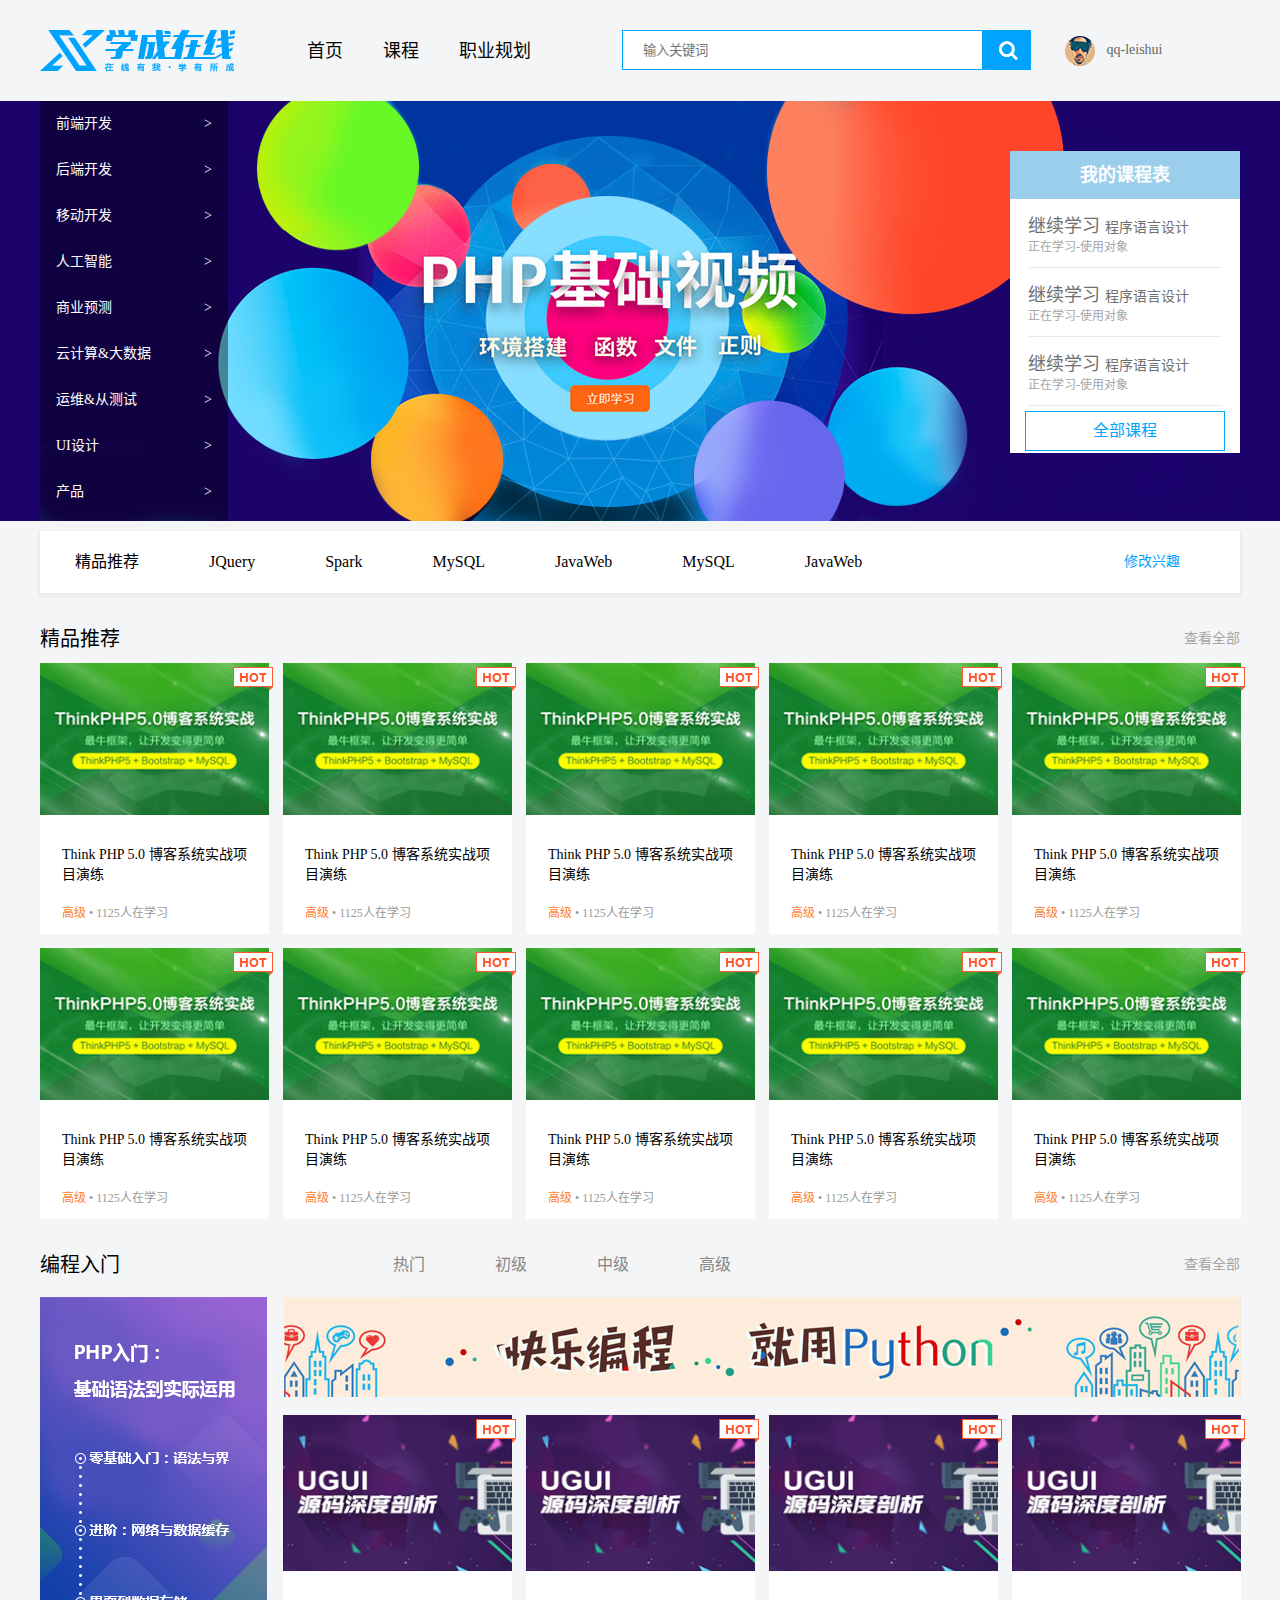
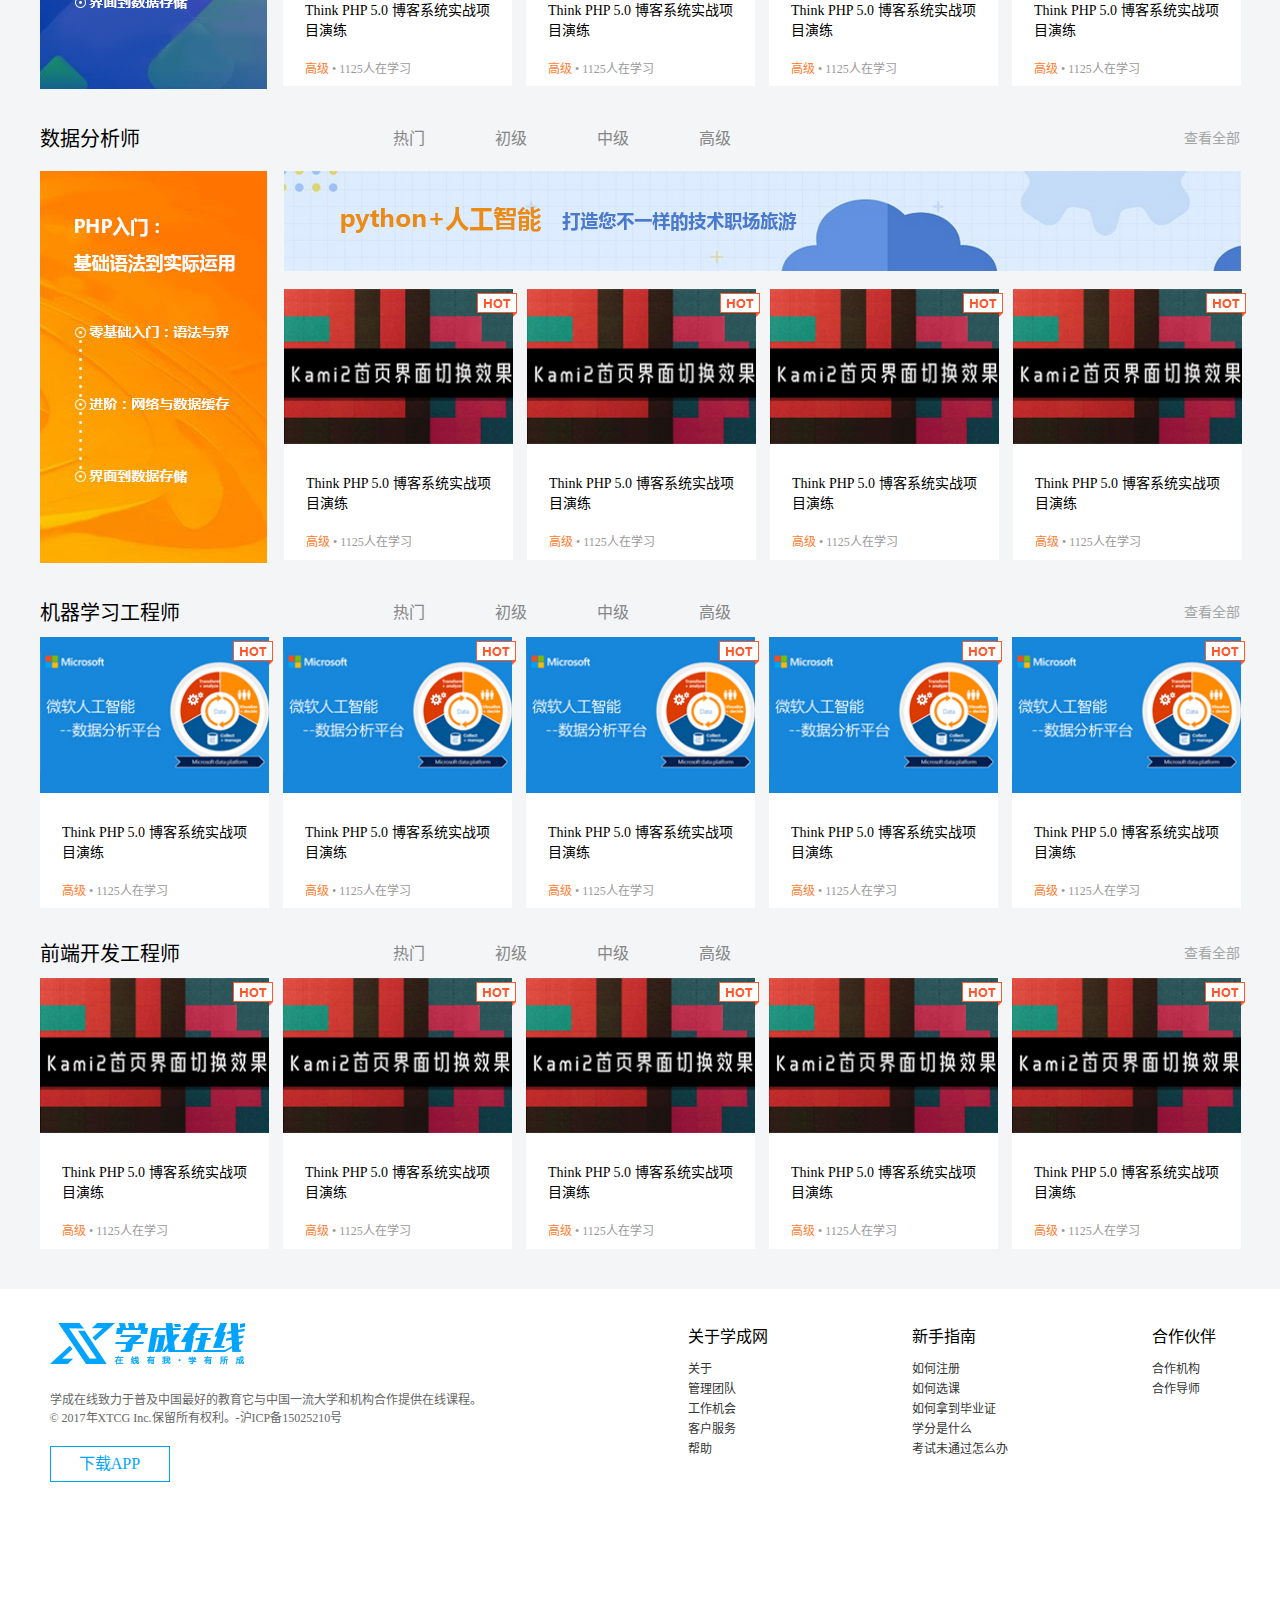
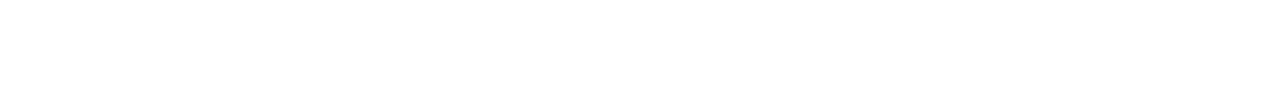
<file: study/index.html>
<!DOCTYPE html>
<html lang="zh-CN">

<head>
    <meta charset="UTF-8">
    <meta http-equiv="X-UA-Compatible" content="IE=edge">
    <meta name="viewport" content="width=device-width, initial-scale=1.0">
    <title>学成网</title>
    <link rel="stylesheet" href="./css/style.css">
    <link rel="stylesheet" href="./css/common.css">
</head>

<body>
    <!-- 首页头部 开始 -->
    <div class="header center-warp">
        <div class="logo">
            <img src="./images//logo.png" alt="logo">
        </div>
        <ul class="nav">
            <li><a href="#">首页</a></li>
            <li><a href="#">课程</a></li>
            <li><a href="#">职业规划</a></li>
        </ul>
        <div class="search">
            <input type="text" placeholder="输入关键词">
            <button></button>
        </div>
        <div class="user">
            <img src="./images/user.png" alt="user">
            <span>qq-leishui</span>
        </div>
    </div>
    <!-- 首页头部 结束 -->
    <!-- banner区域 开始 -->
    <div class="banner">
        <div class="center-warp banner_image">
            <ul class="banner_list">
                <li class="banner_item"><a href="#">前端开发<span>&gt;</span></a></li>
                <li class="banner_item"><a href="#">后端开发<span>&gt;</span></a></li>
                <li class="banner_item"><a href="#">移动开发<span>&gt;</span></a></li>
                <li class="banner_item"><a href="#">人工智能<span>&gt;</span></a></li>
                <li class="banner_item"><a href="#">商业预测<span>&gt;</span></a></li>
                <li class="banner_item"><a href="#">云计算&大数据<span>&gt;</span></a></li>
                <li class="banner_item"><a href="#">运维&从测试<span>&gt;</span></a></li>
                <li class="banner_item"><a href="#">UI设计<span>&gt;</span></a></li>
                <li class="banner_item"><a href="#">产品<span>&gt;</span></a></li>
            </ul>
            <div class="course">
                <h4>我的课程表</h4>
                <ul class="course_list">
                    <li class="course_item">
                        <a href="#">
                            <p class="continue">
                                继续学习
                                <span>程序语言设计</span>
                            </p>
                            <p class="doing">正在学习-使用对象</p>
                        </a>
                    </li>
                    <li class="course_item">
                        <a href="#">
                            <p class="continue">
                                继续学习
                                <span>程序语言设计</span>
                            </p>
                            <p class="doing">正在学习-使用对象</p>
                        </a>
                    </li>
                    <li class="course_item">
                        <a href="#">
                            <p class="continue">
                                继续学习
                                <span>程序语言设计</span>
                            </p>
                            <p class="doing">正在学习-使用对象</p>
                        </a>
                    </li>
                </ul>
                <a href="#" class="all">全部课程</a>
            </div>
        </div>
    </div>
    <!-- banner区域 结束 -->
    <!-- 兴趣区域 开始 -->
    <div class="interest center-warp">
        <ul class="interest_list">
            <li><a href="#">精品推荐</a></li>
            <li><a href="#">JQuery</a></li>
            <li><a href="#">Spark</a></li>
            <li><a href="#">MySQL</a></li>
            <li><a href="#">JavaWeb</a></li>
            <li><a href="#">MySQL</a></li>
            <li><a href="#">JavaWeb</a></li>
        </ul>
        <a href="#" class="interest_modify">修改兴趣</a>
    </div>
    <!-- 兴趣区域 结束 -->
    <!-- 精品推荐 开始 -->
    <div class="recommend center-warp">
        <div class="common_top">
            <h2>精品推荐</h2>
            <a href="#">查看全部</a>
        </div>
        <ul class="recommend_list clearfix">
            <li class="common_item">
                <img src="./images/hot.png">
                <a href="#">
                    <img src="./images/pic.png">
                    <p class="common_item_title">Think PHP 5.0 博客系统实战项目演练</p>
                    <div class="common_item_more">
                        <span class="degree">高级</span>
                        <span class="study">&bull; 1125人在学习</span>
                    </div>
                </a>
            </li>
            <li class="common_item">
                <img src="./images/hot.png">
                <a href="#">
                    <img src="./images/pic.png">
                    <p class="common_item_title">Think PHP 5.0 博客系统实战项目演练</p>
                    <div class="common_item_more">
                        <span class="degree">高级</span>
                        <span class="study">&bull; 1125人在学习</span>
                    </div>
                </a>
            </li>
            <li class="common_item">
                <img src="./images/hot.png">
                <a href="#">
                    <img src="./images/pic.png">
                    <p class="common_item_title">Think PHP 5.0 博客系统实战项目演练</p>
                    <div class="common_item_more">
                        <span class="degree">高级</span>
                        <span class="study">&bull; 1125人在学习</span>
                    </div>
                </a>
            </li>
            <li class="common_item">
                <img src="./images/hot.png">
                <a href="#">
                    <img src="./images/pic.png">
                    <p class="common_item_title">Think PHP 5.0 博客系统实战项目演练</p>
                    <div class="common_item_more">
                        <span class="degree">高级</span>
                        <span class="study">&bull; 1125人在学习</span>
                    </div>
                </a>
            </li>
            <li class="common_item">
                <img src="./images/hot.png">
                <a href="#">
                    <img src="./images/pic.png">
                    <p class="common_item_title">Think PHP 5.0 博客系统实战项目演练</p>
                    <div class="common_item_more">
                        <span class="degree">高级</span>
                        <span class="study">&bull; 1125人在学习</span>
                    </div>
                </a>
            </li>
            <li class="common_item">
                <img src="./images/hot.png">
                <a href="#">
                    <img src="./images/pic.png">
                    <p class="common_item_title">Think PHP 5.0 博客系统实战项目演练</p>
                    <div class="common_item_more">
                        <span class="degree">高级</span>
                        <span class="study">&bull; 1125人在学习</span>
                    </div>
                </a>
            </li>
            <li class="common_item">
                <img src="./images/hot.png">
                <a href="#">
                    <img src="./images/pic.png">
                    <p class="common_item_title">Think PHP 5.0 博客系统实战项目演练</p>
                    <div class="common_item_more">
                        <span class="degree">高级</span>
                        <span class="study">&bull; 1125人在学习</span>
                    </div>
                </a>
            </li>
            <li class="common_item">
                <img src="./images/hot.png">
                <a href="#">
                    <img src="./images/pic.png">
                    <p class="common_item_title">Think PHP 5.0 博客系统实战项目演练</p>
                    <div class="common_item_more">
                        <span class="degree">高级</span>
                        <span class="study">&bull; 1125人在学习</span>
                    </div>
                </a>
            </li>
            <li class="common_item">
                <img src="./images/hot.png">
                <a href="#">
                    <img src="./images/pic.png">
                    <p class="common_item_title">Think PHP 5.0 博客系统实战项目演练</p>
                    <div class="common_item_more">
                        <span class="degree">高级</span>
                        <span class="study">&bull; 1125人在学习</span>
                    </div>
                </a>
            </li>
            <li class="common_item">
                <img src="./images/hot.png">
                <a href="#">
                    <img src="./images/pic.png">
                    <p class="common_item_title">Think PHP 5.0 博客系统实战项目演练</p>
                    <div class="common_item_more">
                        <span class="degree">高级</span>
                        <span class="study">&bull; 1125人在学习</span>
                    </div>
                </a>
            </li>
        </ul>
    </div>
    <!-- 精品推荐 结束 -->
    <!-- 编程入门 开始 -->
    <div class="program center-warp">
        <div class="common_top">
            <h2>编程入门</h2>
            <ul class="common_top_list">
                <li><a href="#">热门</a></li>
                <li><a href="#">初级</a></li>
                <li><a href="#">中级</a></li>
                <li><a href="#">高级</a></li>
            </ul>
            <a href="#">查看全部</a>
        </div>
        <div class="common_bottom clearfix">
            <div class="bottom_left">
                <img src="./images/left1_03.png" alt="">
            </div>
            <div class="bottom_right">
                <img src="./images/bar1_03.png" class="bottom_right_bar">
                <ul class="clearfix">
                    <li class="common_item">    
                        <img src="./images/hot.png">  
                        <a href="#">
                            <img src="./images/pic1_03.png">
                            <p class="common_item_title">Think PHP 5.0 博客系统实战项目演练</p>
                            <div class="common_item_more">
                                <span class="degree">高级</span>
                                <span class="study">&bull; 1125人在学习</span>
                            </div>
                        </a>
                    </li>
                    <li class="common_item">
                        <img src="./images/hot.png">
                        <a href="#">
                            <img src="./images/pic1_03.png">
                            <p class="common_item_title">Think PHP 5.0 博客系统实战项目演练</p>
                            <div class="common_item_more">
                                <span class="degree">高级</span>
                                <span class="study">&bull; 1125人在学习</span>
                            </div>
                        </a>
                    </li>
                    <li class="common_item">
                        <img src="./images/hot.png">
                        <a href="#">
                            <img src="./images/pic1_03.png">
                            <p class="common_item_title">Think PHP 5.0 博客系统实战项目演练</p>
                            <div class="common_item_more">
                                <span class="degree">高级</span>
                                <span class="study">&bull; 1125人在学习</span>
                            </div>
                        </a>
                    </li>
                    <li class="common_item">
                        <img src="./images/hot.png">
                        <a href="#">
                            <img src="./images/pic1_03.png">
                            <p class="common_item_title">Think PHP 5.0 博客系统实战项目演练</p>
                            <div class="common_item_more">
                                <span class="degree">高级</span>
                                <span class="study">&bull; 1125人在学习</span>
                            </div>
                        </a>
                    </li>
                </ul>
            </div>
        </div>
    </div>
    <!-- 编程入门 结束 -->
    <!-- 数据分析 开始 -->
    <div class="data center-warp">
        <div class="common_top">
            <h2>数据分析师</h2>
            <ul class="common_top_list">
                <li><a href="#">热门</a></li>
                <li><a href="#">初级</a></li>
                <li><a href="#">中级</a></li>
                <li><a href="#">高级</a></li>
            </ul>
            <a href="#">查看全部</a>
        </div>
        <div class="common_bottom clearfix">
            <div class="bottom_left">
                <img src="./images/left2_06.jpg" alt="">
            </div>
            <div class="bottom_right">
                <img src="./images/bar2_03.png" class="bottom_right_bar">
                <ul class="clearfix">
                    <li class="common_item">
                        <img src="./images/hot.png">
                        <a href="#">
                            <img src="./images/pic2_06.png">
                            <p class="common_item_title">Think PHP 5.0 博客系统实战项目演练</p>
                            <div class="common_item_more">
                                <span class="degree">高级</span>
                                <span class="study">&bull; 1125人在学习</span>
                            </div>
                        </a>
                    </li>
                    <li class="common_item">
                        <img src="./images/hot.png">
                        <a href="#">
                            <img src="./images/pic2_06.png">
                            <p class="common_item_title">Think PHP 5.0 博客系统实战项目演练</p>
                            <div class="common_item_more">
                                <span class="degree">高级</span>
                                <span class="study">&bull; 1125人在学习</span>
                            </div>
                        </a>
                    </li>
                    <li class="common_item">
                        <img src="./images/hot.png">
                        <a href="#">
                            <img src="./images/pic2_06.png">
                            <p class="common_item_title">Think PHP 5.0 博客系统实战项目演练</p>
                            <div class="common_item_more">
                                <span class="degree">高级</span>
                                <span class="study">&bull; 1125人在学习</span>
                            </div>
                        </a>
                    </li>
                    <li class="common_item">
                        <img src="./images/hot.png">
                        <a href="#">
                            <img src="./images/pic2_06.png">
                            <p class="common_item_title">Think PHP 5.0 博客系统实战项目演练</p>
                            <div class="common_item_more">
                                <span class="degree">高级</span>
                                <span class="study">&bull; 1125人在学习</span>
                            </div>
                        </a>
                    </li>
                </ul>
            </div>
        </div>
    </div>
    <!-- 数据分析 结束 -->
    <!-- 机器学习工程师 开始 -->
    <div class="machine center-warp">
        <div class="common_top">
            <h2>机器学习工程师</h2>
            <ul class="common_top_list">
                <li><a href="#">热门</a></li>
                <li><a href="#">初级</a></li>
                <li><a href="#">中级</a></li>
                <li><a href="#">高级</a></li>
            </ul>
            <a href="#">查看全部</a>
        </div>
        <ul class="machine_list clearfix">
            <li class="common_item">
                <img src="./images/hot.png">
                <a href="#">
                    <img src="./images/pic3_03.png">
                    <p class="common_item_title">Think PHP 5.0 博客系统实战项目演练</p>
                    <div class="common_item_more">
                        <span class="degree">高级</span>
                        <span class="study">&bull; 1125人在学习</span>
                    </div>
                </a>
            </li>
            <li class="common_item">
                <img src="./images/hot.png">
                <a href="#">
                    <img src="./images/pic3_03.png">
                    <p class="common_item_title">Think PHP 5.0 博客系统实战项目演练</p>
                    <div class="common_item_more">
                        <span class="degree">高级</span>
                        <span class="study">&bull; 1125人在学习</span>
                    </div>
                </a>
            </li>
            <li class="common_item">
                <img src="./images/hot.png">
                <a href="#">
                    <img src="./images/pic3_03.png">
                    <p class="common_item_title">Think PHP 5.0 博客系统实战项目演练</p>
                    <div class="common_item_more">
                        <span class="degree">高级</span>
                        <span class="study">&bull; 1125人在学习</span>
                    </div>
                </a>
            </li>
            <li class="common_item">
                <img src="./images/hot.png">
                <a href="#">
                    <img src="./images/pic3_03.png">
                    <p class="common_item_title">Think PHP 5.0 博客系统实战项目演练</p>
                    <div class="common_item_more">
                        <span class="degree">高级</span>
                        <span class="study">&bull; 1125人在学习</span>
                    </div>
                </a>
            </li>
            <li class="common_item">
                <img src="./images/hot.png">
                <a href="#">
                    <img src="./images/pic3_03.png">
                    <p class="common_item_title">Think PHP 5.0 博客系统实战项目演练</p>
                    <div class="common_item_more">
                        <span class="degree">高级</span>
                        <span class="study">&bull; 1125人在学习</span>
                    </div>
                </a>
            </li>
        </ul>
    </div>
    <!-- 机器学习工程师 结束 -->
    <!-- 前端开发工程师 开始 -->
    <div class="front_end center-warp">
        <div class="common_top">
            <h2>前端开发工程师</h2>
            <ul class="common_top_list">
                <li><a href="#">热门</a></li>
                <li><a href="#">初级</a></li>
                <li><a href="#">中级</a></li>
                <li><a href="#">高级</a></li>
            </ul>
            <a href="#">查看全部</a>
        </div>
        <ul class="front_end_list clearfix">
            <li class="common_item">
                <img src="./images/hot.png">
                <a href="#">
                    <img src="./images/pic4_03.png">
                    <p class="common_item_title">Think PHP 5.0 博客系统实战项目演练</p>
                    <div class="common_item_more">
                        <span class="degree">高级</span>
                        <span class="study">&bull; 1125人在学习</span>
                    </div>
                </a>
            </li>
            <li class="common_item">
                <img src="./images/hot.png">
                <a href="#">
                    <img src="./images/pic4_03.png">
                    <p class="common_item_title">Think PHP 5.0 博客系统实战项目演练</p>
                    <div class="common_item_more">
                        <span class="degree">高级</span>
                        <span class="study">&bull; 1125人在学习</span>
                    </div>
                </a>
            </li>
            <li class="common_item">
                <img src="./images/hot.png">
                <a href="#">
                    <img src="./images/pic4_03.png">
                    <p class="common_item_title">Think PHP 5.0 博客系统实战项目演练</p>
                    <div class="common_item_more">
                        <span class="degree">高级</span>
                        <span class="study">&bull; 1125人在学习</span>
                    </div>
                </a>
            </li>
            <li class="common_item">
                <img src="./images/hot.png">
                <a href="#">
                    <img src="./images/pic4_03.png">
                    <p class="common_item_title">Think PHP 5.0 博客系统实战项目演练</p>
                    <div class="common_item_more">
                        <span class="degree">高级</span>
                        <span class="study">&bull; 1125人在学习</span>
                    </div>
                </a>
            </li>
            <li class="common_item">
                <img src="./images/hot.png">
                <a href="#">
                    <img src="./images/pic4_03.png">
                    <p class="common_item_title">Think PHP 5.0 博客系统实战项目演练</p>
                    <div class="common_item_more">
                        <span class="degree">高级</span>
                        <span class="study">&bull; 1125人在学习</span>
                    </div>
                </a>
            </li>
        </ul>
    </div>
    <!-- 前端开发工程师 结束 -->
    <!-- 尾部区域 开始 -->
    <div class="footer">
        <div class="center-warp">
            <div class="left">
                <img src="./images/logo.png" alt="logo">
                <div class="introduce">
                    学成在线致力于普及中国最好的教育它与中国一流大学和机构合作提供在线课程。<br>
                    © 2017年XTCG Inc.保留所有权利。-沪ICP备15025210号              
                </div>
                <a href="#" class="app">下载APP</a>
            </div>
            <div class="right">
                <dl>
                    <dt>关于学成网</dt>
                    <dd><a href="#">关于</a></dd>
                    <dd><a href="#">管理团队</a></dd>
                    <dd><a href="#">工作机会</a></dd>
                    <dd><a href="#">客户服务</a></dd>
                    <dd><a href="#">帮助</a></dd>
                </dl>
                <dl>
                    <dt>新手指南</dt>
                    <dd><a href="#">如何注册</a></dd>
                    <dd><a href="#">如何选课</a></dd>
                    <dd><a href="#">如何拿到毕业证</a></dd>
                    <dd><a href="#">学分是什么</a></dd>
                    <dd><a href="#">考试未通过怎么办</a></dd>
                </dl>
                <dl>
                    <dt>合作伙伴</dt>
                    <dd><a href="#">合作机构</a></dd>
                    <dd><a href="#">合作导师</a></dd>
                </dl>
            </div>
        </div>
    </div>
    <!-- 尾部区域 结束 -->
</body>

</html>
</file>
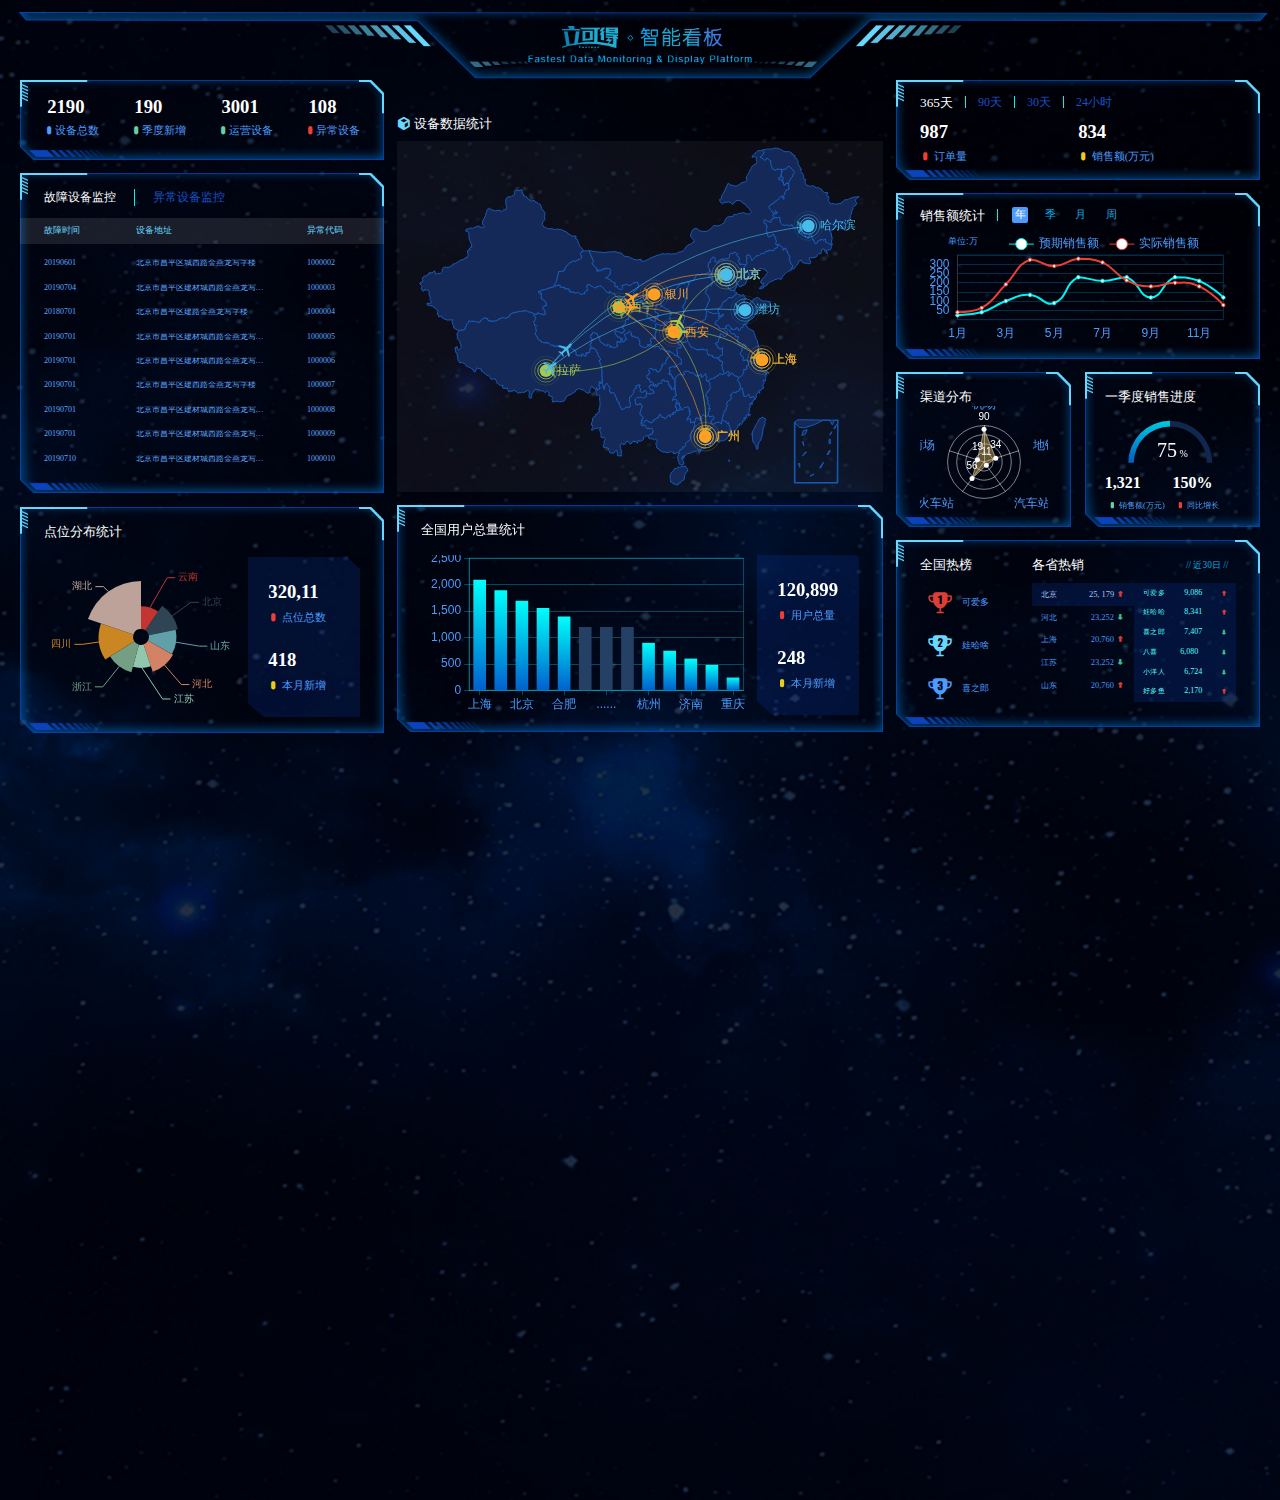
<file: 数据可视化项目/index.html>
<!DOCTYPE html>
<html lang="en">

<head>
    <meta charset="UTF-8">
    <meta http-equiv="X-UA-Compatible" content="IE=edge">
    <title>数据可视化</title>
    <link rel="stylesheet" href="css/style.css">
    <link rel="stylesheet" href="fonts/icomoon.css">
    <script src="js/flexible.js"></script>
    <script src="js/jquery.min.js"></script>
    <script src="js/echarts.min.js"></script>
</head>

<body>
    <div class="viewport">
        <!-- 左域 -->
        <div class="column">
            <!-- 概览区域 -->
            <div class="panel  overview">
                <div class="inner">
                    <ul>
                        <li>
                            <h4>2190</h4>
                            <span><i class="icon-dot"></i>设备总数</span>
                        </li>
                        <li>
                            <h4>190</h4>
                            <span><i class="icon-dot"></i>季度新增</span>
                        </li>
                        <li>
                            <h4>3001</h4>
                            <span><i class="icon-dot"></i>运营设备</span>
                        </li>
                        <li>
                            <h4>108</h4>
                            <span><i class="icon-dot"></i>异常设备</span>
                        </li>
                    </ul>
                </div>
            </div>
            <!-- 监控区域 -->
            <div class="monitor panel">
                <div class="inner">
                    <div class="tabs">
                        <a href="javascript:;" class="active">故障设备监控</a>
                        <a href="javascript:;">异常设备监控</a>
                    </div>
                    <div class="content">
                        <div class="head">
                            <span class="col">故障时间</span>
                            <span class="col">设备地址</span>
                            <span class="col">异常代码</span>
                        </div>
                        <div class="marquee-view">
                            <div class="marquee">
                                <div class="row">
                                    <span class="col">20180701</span>
                                    <span class="col">11北京市昌平西路金燕龙写字楼</span>
                                    <span class="col">1000001</span>
                                    <span class="icon-dot"></span>
                                </div>
                                <div class="row">
                                    <span class="col">20190601</span>
                                    <span class="col">北京市昌平区城西路金燕龙写字楼</span>
                                    <span class="col">1000002</span>
                                    <span class="icon-dot"></span>
                                </div>
                                <div class="row">
                                    <span class="col">20190704</span>
                                    <span class="col">北京市昌平区建材城西路金燕龙写字楼</span>
                                    <span class="col">1000003</span>
                                    <span class="icon-dot"></span>
                                </div>
                                <div class="row">
                                    <span class="col">20180701</span>
                                    <span class="col">北京市昌平区建路金燕龙写字楼</span>
                                    <span class="col">1000004</span>
                                    <span class="icon-dot"></span>
                                </div>
                                <div class="row">
                                    <span class="col">20190701</span>
                                    <span class="col">北京市昌平区建材城西路金燕龙写字楼</span>
                                    <span class="col">1000005</span>
                                    <span class="icon-dot"></span>
                                </div>
                                <div class="row">
                                    <span class="col">20190701</span>
                                    <span class="col">北京市昌平区建材城西路金燕龙写字楼</span>
                                    <span class="col">1000006</span>
                                    <span class="icon-dot"></span>
                                </div>
                                <div class="row">
                                    <span class="col">20190701</span>
                                    <span class="col">北京市昌平区建西路金燕龙写字楼</span>
                                    <span class="col">1000007</span>
                                    <span class="icon-dot"></span>
                                </div>
                                <div class="row">
                                    <span class="col">20190701</span>
                                    <span class="col">北京市昌平区建材城西路金燕龙写字楼</span>
                                    <span class="col">1000008</span>
                                    <span class="icon-dot"></span>
                                </div>
                                <div class="row">
                                    <span class="col">20190701</span>
                                    <span class="col">北京市昌平区建材城西路金燕龙写字楼</span>
                                    <span class="col">1000009</span>
                                    <span class="icon-dot"></span>
                                </div>
                                <div class="row">
                                    <span class="col">20190710</span>
                                    <span class="col">北京市昌平区建材城西路金燕龙写字楼</span>
                                    <span class="col">1000010</span>
                                    <span class="icon-dot"></span>
                                </div>
                            </div>
                        </div>
                    </div>
                    <div class="content">
                        <div class="head">
                            <span class="col">故障时间</span>
                            <span class="col">设备地址</span>
                            <span class="col">异常代码</span>
                        </div>
                        <div class="marquee-view">
                            <div class="marquee">
                                <div class="row">
                                    <span class="col">20180701</span>
                                    <span class="col">11北京市昌平西路金燕龙写字楼</span>
                                    <span class="col">1000001</span>
                                    <span class="icon-dot"></span>
                                </div>
                                <div class="row">
                                    <span class="col">20190601</span>
                                    <span class="col">北京市昌平区城西路金燕龙写字楼</span>
                                    <span class="col">1000002</span>
                                    <span class="icon-dot"></span>
                                </div>
                                <div class="row">
                                    <span class="col">20190704</span>
                                    <span class="col">北京市昌平区建材城西路金燕龙写字楼</span>
                                    <span class="col">1000003</span>
                                    <span class="icon-dot"></span>
                                </div>
                                <div class="row">
                                    <span class="col">20180701</span>
                                    <span class="col">北京市昌平区建路金燕龙写字楼</span>
                                    <span class="col">1000004</span>
                                    <span class="icon-dot"></span>
                                </div>
                                <div class="row">
                                    <span class="col">20190701</span>
                                    <span class="col">北京市昌平区建材城西路金燕龙写字楼</span>
                                    <span class="col">1000005</span>
                                    <span class="icon-dot"></span>
                                </div>
                                <div class="row">
                                    <span class="col">20190701</span>
                                    <span class="col">北京市昌平区建材城西路金燕龙写字楼</span>
                                    <span class="col">1000006</span>
                                    <span class="icon-dot"></span>
                                </div>
                                <div class="row">
                                    <span class="col">20190701</span>
                                    <span class="col">北京市昌平区建西路金燕龙写字楼</span>
                                    <span class="col">1000007</span>
                                    <span class="icon-dot"></span>
                                </div>
                                <div class="row">
                                    <span class="col">20190701</span>
                                    <span class="col">北京市昌平区建材城西路金燕龙写字楼</span>
                                    <span class="col">1000008</span>
                                    <span class="icon-dot"></span>
                                </div>
                                <div class="row">
                                    <span class="col">20190701</span>
                                    <span class="col">北京市昌平区建材城西路金燕龙写字楼</span>
                                    <span class="col">1000009</span>
                                    <span class="icon-dot"></span>
                                </div>
                                <div class="row">
                                    <span class="col">20190710</span>
                                    <span class="col">北京市昌平区建材城西路金燕龙写字楼</span>
                                    <span class="col">1000010</span>
                                    <span class="icon-dot"></span>
                                </div>
                            </div>
                        </div>
                    </div>
                </div>
            </div>
            <!-- 点位 -->
            <div class="point panel">
                <div class="inner">
                    <h3>点位分布统计</h3>
                    <div class="chart">
                        <div class="pie"></div>
                        <div class="data">
                            <div class="item">
                                <h4>320,11</h4>
                                <span>
                                    <i class="icon-dot" style="color: #ed3f35"></i>
                                    点位总数
                                </span>
                            </div>
                            <div class="item">
                                <h4>418</h4>
                                <span>
                                    <i class="icon-dot" style="color: #eacf19"></i>
                                    本月新增
                                </span>
                            </div>
                        </div>
                    </div>
                </div>
            </div>
        </div>
        <!-- 中间区域 -->
        <div class="column">
            <!-- 地图 -->
            <div class="map">
                <h3>
                    <span class="icon-cube"></span>
                    设备数据统计
                </h3>
                <div class="chart">
                    <div class="geo"></div>
                </div>
            </div>
            <!-- 用户 -->
            <div class="users panel">
                <div class="inner">
                    <h3>全国用户总量统计</h3>
                    <div class="chart">
                        <div class="bar"></div>
                        <div class="data">
                            <div class="item">
                                <h4>120,899</h4>
                                <span>
                                    <i class="icon-dot" style="color: #ed3f35"></i>
                                    用户总量
                                </span>
                            </div>
                            <div class="item">
                                <h4>248</h4>
                                <span>
                                    <i class="icon-dot" style="color: #eacf19"></i>
                                    本月新增
                                </span>
                            </div>
                        </div>
                    </div>
                </div>
            </div>
        </div>
        <!-- 右区域 -->
        <div class="column">
            <!-- 订单 -->
            <div class="order panel">
                <div class="inner">
                    <!-- 筛选 -->
                    <div class="filter">
                        <a href="javascript:;" class="active">365天</a>
                        <a href="javascript:;">90天</a>
                        <a href="javascript:;">30天</a>
                        <a href="javascript:;">24小时</a>
                    </div>
                    <!-- 数据 -->
                    <div class="data-container">
                    </div>
                </div>
            </div>
            <!-- 销售额 -->
            <div class="sales panel">
                <div class="inner">
                    <div class="caption">
                        <h3>销售额统计</h3>
                        <a href="javascript:;" class="active" data-date="year">年</a>
                        <a href="javascript:;" data-date="quarter">季</a>
                        <a href="javascript:;" data-date="month">月</a>
                        <a href="javascript:;" data-date="week">周</a>
                    </div>
                    <div class="chart">
                        <div class="label">单位:万</div>
                        <div class="line"></div>
                    </div>
                </div>
            </div>
            <!-- 渠道 季度 -->
            <div class="wrap">
                <div class="channel panel">
                    <div class="inner">
                        <h3>渠道分布</h3>
                        <div class="data">
                            <div class="radar"></div>
                        </div>
                    </div>
                </div>
                <div class="quarter panel">
                    <div class="inner">
                        <h3>一季度销售进度</h3>
                        <div class="chart">
                            <div class="box">
                                <div class="gauge"></div>
                                <div class="label">75<small> %</small></div>
                            </div>
                            <div class="data">
                                <div class="item">
                                    <h4>1,321</h4>
                                    <span>
                                        <i class="icon-dot" style="color: #6acca3"></i>
                                        销售额(万元)
                                    </span>
                                </div>
                                <div class="item">
                                    <h4>150%</h4>
                                    <span>
                                        <i class="icon-dot" style="color: #ed3f35"></i>
                                        同比增长
                                    </span>
                                </div>
                            </div>
                        </div>
                    </div>
                </div>
            </div>
            <!-- 排行榜 -->
            <div class="top panel">
                <div class="inner">
                    <div class="all">
                        <h3>全国热榜</h3>
                        <ul>
                            <li>
                                <i class="icon-cup1" style="color: #d93f36;"></i>
                                可爱多
                            </li>
                            <li>
                                <i class="icon-cup2" style="color: #68d8fe;"></i>
                                娃哈啥
                            </li>
                            <li>
                                <i class="icon-cup3" style="color: #4c9bfd;"></i>
                                喜之郎
                            </li>
                        </ul>
                    </div>
                    <div class="province">
                        <h3>各省热销 <i class="date">// 近30日 //</i></h3>
                        <div class="data">
                            <ul class="sup">
                                <!-- <li>
                                    <span>北京</span>
                                    <span>25,179 <s class="icon-up"></s></span>
                                </li> -->
                            </ul>
                            <ul class="sub">
                                <!-- <li><span></span><span> <s class="icon-up"></s></span></li> -->
                            </ul>
                        </div>
                    </div>
                </div>
            </div>
        </div>
    </div>
    </div>
    <!-- 首页js -->
    <script src="js/index.js"></script>
    <!-- 地图echarts -->
    <script src="js/china.js"></script>
    <script src="js/map.js"></script>
</body>

</html>
</file>
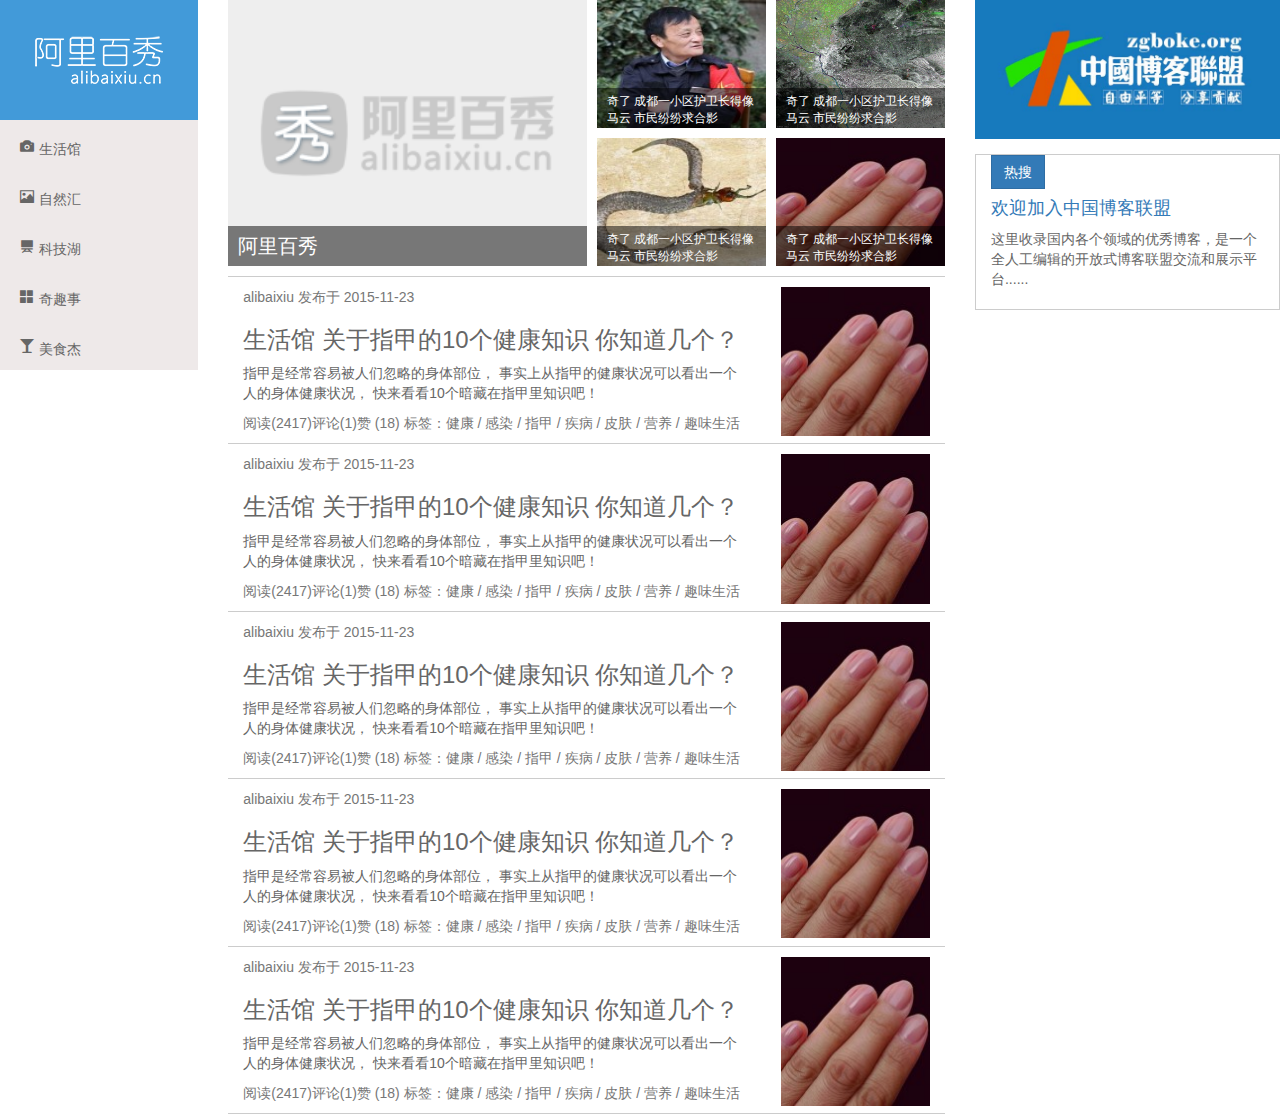
<file: 移动端屏幕适配/alibaixiu/index.html>
<!DOCTYPE html>
<html lang="en">

<head>
    <meta charset="UTF-8">
    <meta http-equiv="X-UA-Compatible" content="IE=edge">
    <meta name="viewport" content="width=device-width, initial-scale=1.0">
    <!--[if lt IE 9]>
      <script src="https://oss.maxcdn.com/html5shiv/3.7.2/html5shiv.min.js"></script>
      <script src="https://oss.maxcdn.com/respond/1.4.2/respond.min.js"></script>
    <![endif]-->
    <!-- 引入bootstrap样式文件 -->
    <link rel="stylesheet" href="bootstrap/css/bootstrap.min.css">
    <!-- 引入首页样式 -->
    <link rel="stylesheet" href="css/index.css">
    <title>阿里百秀</title>
</head>

<body>
    <div class="container">
        <div class="row">
            <!-- 头部或左边 -->
            <div class="header col-md-2">
                <div class="logo">
                    <h1 class="visible-xs">阿里百秀</h1>
                    <a href="javascript:;">
                        <img src="images/logo.png" alt="" class="hidden-xs">
                    </a>
                </div>
                <ul class="nav clearfix">
                    <li><a href="javascript" class="glyphicon glyphicon-camera">生活馆</a></li>
                    <li><a href="javascript" class="glyphicon glyphicon-picture">自然汇</a></li>
                    <li><a href="javascript" class="glyphicon glyphicon-blackboard">科技湖</a></li>
                    <li><a href="javascript" class="glyphicon glyphicon-th-large">奇趣事</a></li>
                    <li><a href="javascript" class="glyphicon glyphicon-glass">美食杰</a></li>
                </ul>
            </div>
            <!-- 中间 -->
            <div class="article col-md-7">
                <ul class="news clearfix">
                    <li>
                        <a href="javascript:;">
                            <img src="upload/lg.png" alt="">
                            <p>阿里百秀</p>
                        </a>
                    </li>
                    <li>
                        <a href="javascript:;">
                            <img src="upload/1.jpg" alt="">
                            <p>奇了 成都一小区护卫长得像马云 市民纷纷求合影</p>
                        </a>
                    </li>
                    <li>
                        <a href="javascript:;">
                            <img src="upload/2.jpg" alt="">
                            <p>奇了 成都一小区护卫长得像马云 市民纷纷求合影</p>
                        </a>
                    </li>
                    <li>
                        <a href="javascript:;">
                            <img src="upload/3.jpg" alt="">
                            <p>奇了 成都一小区护卫长得像马云 市民纷纷求合影</p>
                        </a>
                    </li>
                    <li>
                        <a href="javascript:;">
                            <img src="upload/4.jpg" alt="">
                            <p>奇了 成都一小区护卫长得像马云 市民纷纷求合影</p>
                        </a>
                    </li>
                </ul>
                <ul class="publish">
                    <li>
                        <a href="javascript:;">
                            <div class="text_box col-sm-9">
                                <p class="text-muted hidden-xs">alibaixiu 发布于 2015-11-23</p>
                                <h3>生活馆 关于指甲的10个健康知识 你知道几个？</h3>
                                <p class="hidden-xs">指甲是经常容易被人们忽略的身体部位， 事实上从指甲的健康状况可以看出一个人的身体健康状况， 快来看看10个暗藏在指甲里知识吧！</p>
                                <p class="text-muted">阅读(2417)评论(1)赞 (18) <span class="hidden-xs">标签：健康 / 感染 / 指甲 / 疾病 /
                                        皮肤 / 营养 / 趣味生活</span></p>
                            </div>
                            <div class="img_box col-sm-3 hidden-xs">
                                <img src="upload/4.jpg" alt="">
                            </div>
                        </a>
                    </li>
                    <li>
                        <a href="javascript:;">
                            <div class="text_box col-sm-9">
                                <p class="text-muted hidden-xs">alibaixiu 发布于 2015-11-23</p>
                                <h3>生活馆 关于指甲的10个健康知识 你知道几个？</h3>
                                <p class="hidden-xs">指甲是经常容易被人们忽略的身体部位， 事实上从指甲的健康状况可以看出一个人的身体健康状况， 快来看看10个暗藏在指甲里知识吧！</p>
                                <p class="text-muted">阅读(2417)评论(1)赞 (18) <span class="hidden-xs">标签：健康 / 感染 / 指甲 / 疾病 /
                                        皮肤 / 营养 / 趣味生活</span></p>
                            </div>
                            <div class="img_box col-sm-3 hidden-xs">
                                <img src="upload/4.jpg" alt="">
                            </div>
                        </a>
                    </li>
                    <li>
                        <a href="javascript:;">
                            <div class="text_box col-sm-9">
                                <p class="text-muted hidden-xs">alibaixiu 发布于 2015-11-23</p>
                                <h3>生活馆 关于指甲的10个健康知识 你知道几个？</h3>
                                <p class="hidden-xs">指甲是经常容易被人们忽略的身体部位， 事实上从指甲的健康状况可以看出一个人的身体健康状况， 快来看看10个暗藏在指甲里知识吧！</p>
                                <p class="text-muted">阅读(2417)评论(1)赞 (18) <span class="hidden-xs">标签：健康 / 感染 / 指甲 / 疾病 /
                                        皮肤 / 营养 / 趣味生活</span></p>
                            </div>
                            <div class="img_box col-sm-3 hidden-xs">
                                <img src="upload/4.jpg" alt="">
                            </div>
                        </a>
                    </li>
                    <li>
                        <a href="javascript:;">
                            <div class="text_box col-sm-9">
                                <p class="text-muted hidden-xs">alibaixiu 发布于 2015-11-23</p>
                                <h3>生活馆 关于指甲的10个健康知识 你知道几个？</h3>
                                <p class="hidden-xs">指甲是经常容易被人们忽略的身体部位， 事实上从指甲的健康状况可以看出一个人的身体健康状况， 快来看看10个暗藏在指甲里知识吧！</p>
                                <p class="text-muted">阅读(2417)评论(1)赞 (18) <span class="hidden-xs">标签：健康 / 感染 / 指甲 / 疾病 /
                                        皮肤 / 营养 / 趣味生活</span></p>
                            </div>
                            <div class="img_box col-sm-3 hidden-xs">
                                <img src="upload/4.jpg" alt="">
                            </div>
                        </a>
                    </li>
                    <li>
                        <a href="javascript:;">
                            <div class="text_box col-sm-9">
                                <p class="text-muted hidden-xs">alibaixiu 发布于 2015-11-23</p>
                                <h3>生活馆 关于指甲的10个健康知识 你知道几个？</h3>
                                <p class="hidden-xs">指甲是经常容易被人们忽略的身体部位， 事实上从指甲的健康状况可以看出一个人的身体健康状况， 快来看看10个暗藏在指甲里知识吧！</p>
                                <p class="text-muted">阅读(2417)评论(1)赞 (18) <span class="hidden-xs">标签：健康 / 感染 / 指甲 / 疾病 /
                                        皮肤 / 营养 / 趣味生活</span></p>
                            </div>
                            <div class="img_box col-sm-3 hidden-xs">
                                <img src="upload/4.jpg" alt="">
                            </div>
                        </a>
                    </li>
                </ul>
            </div>
            <!-- 下部或右边 -->
            <div class="aside col-md-3">
                <a href="#" class="banner">
                    <img src="upload/zgboke.jpg" alt="">
                </a>
                <a href="#" class="hot">
                    <span class="btn btn-primary">热搜</span>
                    <h4 class="text-primary">欢迎加入中国博客联盟</h4>
                    <p>这里收录国内各个领域的优秀博客，是一个全人工编辑的开放式博客联盟交流和展示平台......</p>
                </a>
            </div>
        </div>
    </div>
</body>

</html>
</file>
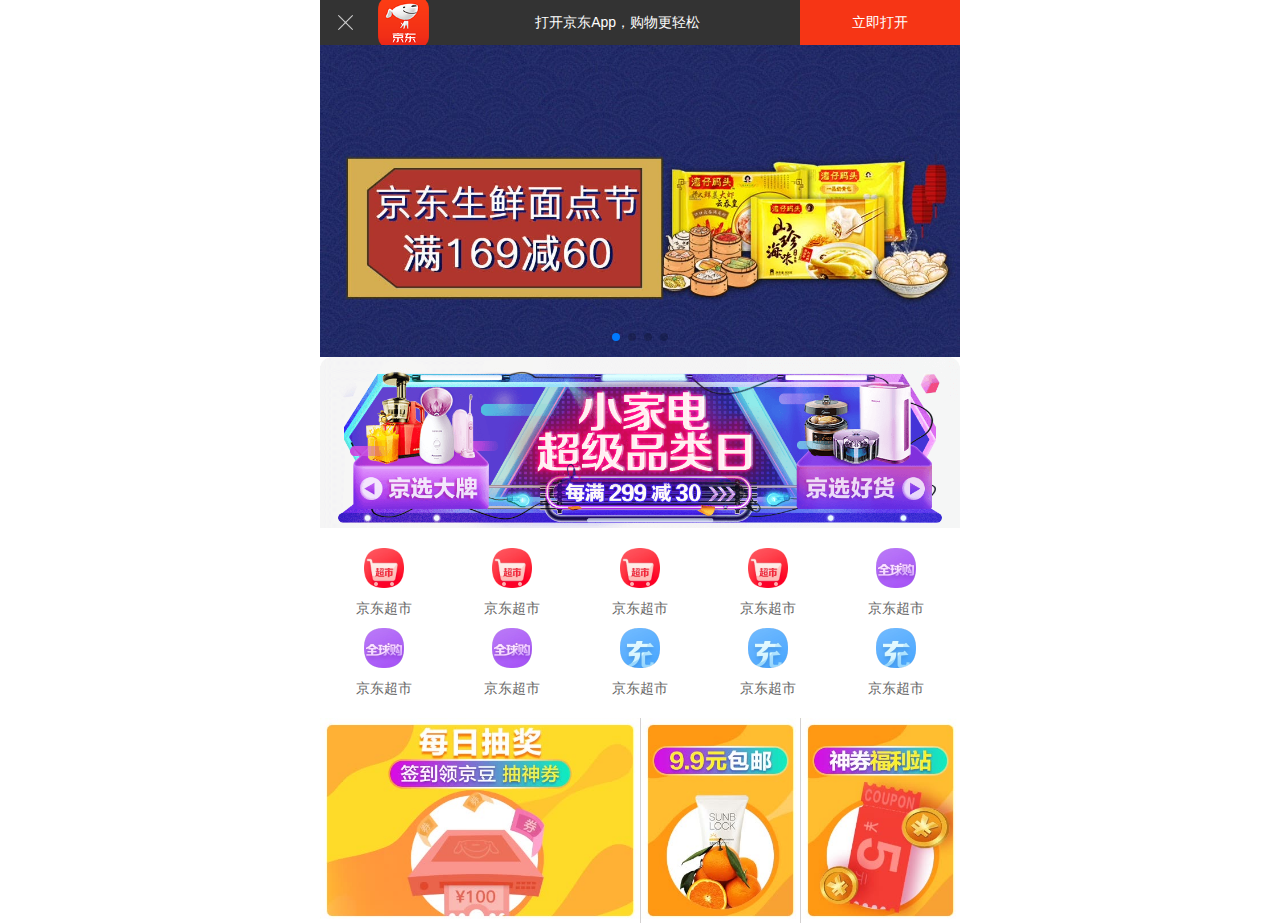
<file: 移动端屏幕适配/mJD/index.html>
<!DOCTYPE html>
<html lang="en">

<head>
    <meta charset="UTF-8">
    <meta http-equiv="X-UA-Compatible" content="IE=edge">
    <meta name="viewport"
        content="width=device-width, initial-scale=1.0, user-scalable=no, minimum-scale=1.0, maximum-scale=1.0">
    <title>仿京东</title>

    <link rel="stylesheet" href="css/normalize.css">
    <!-- 首页样式 -->
    <link rel="stylesheet" href="css/index.css">
    <link rel="stylesheet" href="./swiper-7.2.0/swiper/swiper-bundle.min.css" />
    <script src="./swiper-7.2.0/swiper/swiper-bundle.min.js"></script>
</head>

<body>
    <!-- app区域 start -->
    <div class="app">
        <ul>
            <li></li>
            <li></li>
            <li>打开京东App，购物更轻松</li>
            <li>立即打开</li>
        </ul>
    </div>
    <!-- app区域 end -->
    <!-- 头部区域 start -->
    <header class="header">
        <div class="btn"></div>
        <div class="search">
            <div class="jd_icon"></div>
            <div class="search_icon"></div>
            <div class="sou"></div>
        </div>
        <div class="login">登陆</div>
    </header>
    <!-- 头部区域 end -->
    <!-- 主体区域 start-->
    <div class="main">
        <!-- 轮播图区域 -->
        <div class="slider">
            <!-- Swiper -->
            <div class="swiper mySwiper">
                <div class="swiper-wrapper">
                    <div class="swiper-slide"><img src="./upload/banner.dpg" alt=""></div>
                    <div class="swiper-slide"><img src="./upload/banner1.dpg" alt=""></div>
                    <div class="swiper-slide"><img src="./upload/banner2.dpg" alt=""></div>
                    <div class="swiper-slide"><img src="./upload/banner3.dpg" alt=""></div>
                </div>
                <div class="swiper-pagination"></div>
            </div>
        </div>
        <!-- 轮播图js -->
        <script>
            var swiper = new Swiper(".mySwiper", {
                pagination: {
                    el: ".swiper-pagination",
                },
                loop: true,
                autoplay: {
                    delay: 1500,
                    stopOnLastSlide: false,
                    disableOnInteraction: false,
                },
            });
        </script>
        <!-- 品牌日 -->
        <ul class="brand">
            <li><a href=""><img src="upload/pic11.dpg"></a></li>
            <li><a href=""><img src="upload/pic22.dpg"></a></li>
            <li><a href=""><img src="upload/pic33.dpg"></a></li>
        </ul>
    </div>
    <!-- 导航区域 -->
    <ul class="nav clearfix">
        <li>
            <a href="#">
                <img src="./upload/nav1.webp">
                <span>京东超市</span>
            </a>
        </li>
        <li>
            <a href="#">
                <img src="./upload/nav1.webp">
                <span>京东超市</span>
            </a>
        </li>
        <li>
            <a href="#">
                <img src="./upload/nav1.webp">
                <span>京东超市</span>
            </a>
        </li>
        <li>
            <a href="#">
                <img src="./upload/nav1.webp">
                <span>京东超市</span>
            </a>
        </li>
        <li>
            <a href="#">
                <img src="./upload/nav2.webp">
                <span>京东超市</span>
            </a>
        </li>
        <li>
            <a href="#">
                <img src="./upload/nav2.webp">
                <span>京东超市</span>
            </a>
        </li>
        <li>
            <a href="#">
                <img src="./upload/nav2.webp">
                <span>京东超市</span>
            </a>
        </li>
        <li>
            <a href="#">
                <img src="./upload/nav3.webp">
                <span>京东超市</span>
            </a>
        </li>
        <li>
            <a href="#">
                <img src="./upload/nav3.webp">
                <span>京东超市</span>
            </a>
        </li>
        <li>
            <a href="#">
                <img src="./upload/nav3.webp">
                <span>京东超市</span>
            </a>
        </li>
    </ul>
    <!-- 新闻区域  -->
    <ul class="news">
        <li><a href="#"><img src="./upload/new1.dpg"></a></li>
        <li><a href="#"><img src="./upload/new2.dpg"></a></li>
        <li><a href="#"><img src="./upload/new3.dpg"></a></li>
    </ul>
    <!-- 主体区域 end-->

</body>

</html>
</file>
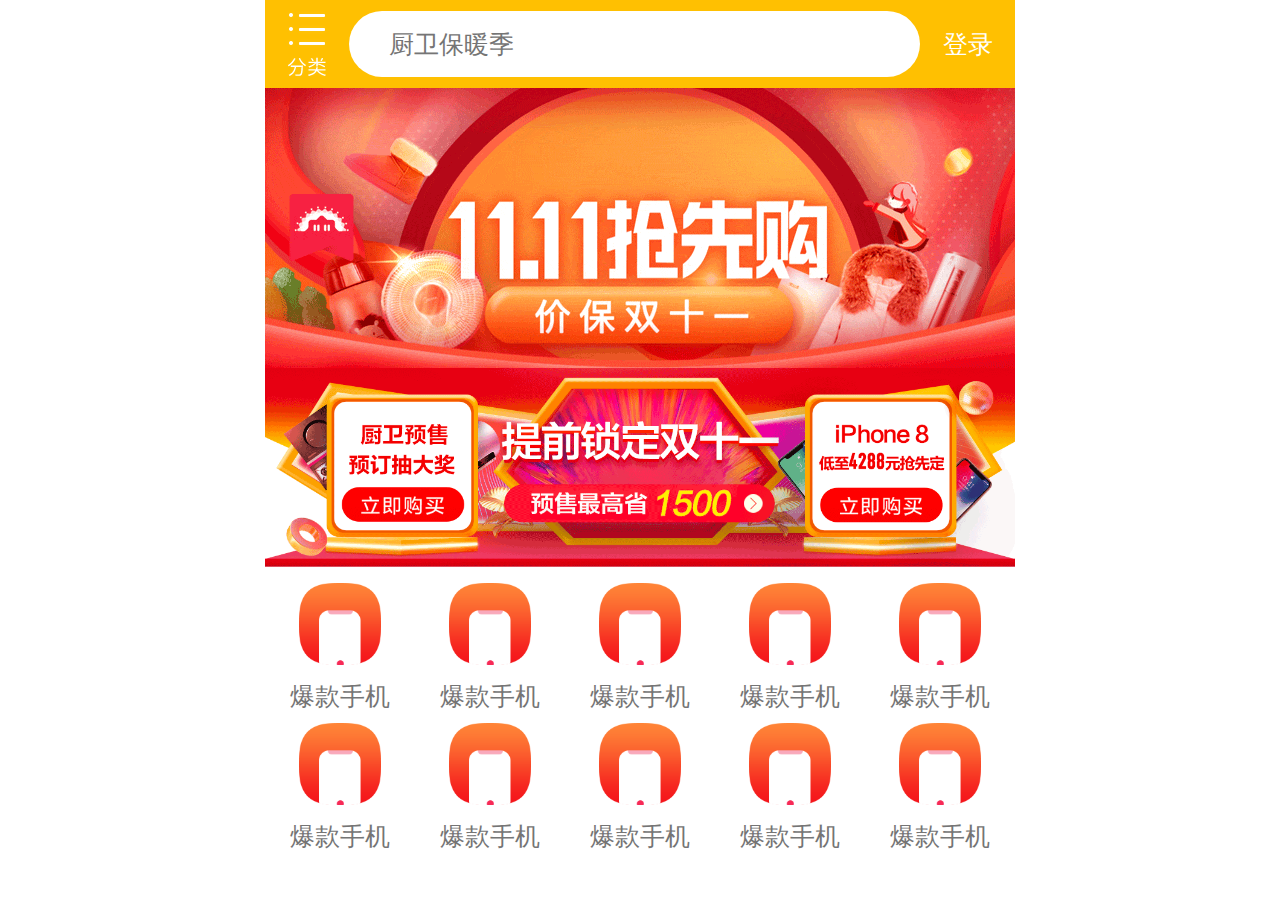
<file: 移动端屏幕适配/Msuming/index.html>
<!DOCTYPE html>
<html lang="en">
<head>
    <meta charset="UTF-8">
    <meta http-equiv="X-UA-Compatible" content="IE=edge">
    <meta name="viewport" content="width=device-width, user-scalable=no, initial-scale=1.0, maximum=1.0, minimum=1.0">
    <title>苏宁移动版</title>
    <link rel="stylesheet" href="css/index.css">
    <!-- 淘宝移动端屏幕适配插件 -->
    <script src="js/flexible.js"></script>
</head>
<body>
        <!-- 头部区域 -->
    <div class="header">
        <a href="javascript:;" class="classify"></a>
        <div class="search">
            <input type="text" value="厨卫保暖季">
        </div>
        <a href="javascript:;" class="user">登录</a>
    </div>
    <!-- 横幅区域 -->
    <div class="banner">
        <img src="./upload/banner.gif" alt="">
    </div>
    <!-- 广告区域 -->
    <div class="advice">
        <a href="javascript:;"><img src="upload/ad1.gif" alt=""></a>
        <a href="javascript:;"><img src="upload/ad2.gif" alt=""></a>
        <a href="javascript:;"><img src="upload/ad3.gif" alt=""></a>
    </div>
    <!-- 导航栏区域 -->
    <div class="nav">
        <a href="javascript:;">
            <img src="./upload/nav1.png" alt="">
            <span>爆款手机</span>
        </a>
        <a href="javascript:;">
            <img src="./upload/nav1.png" alt="">
            <span>爆款手机</span>
        </a>
        <a href="javascript:;">
            <img src="./upload/nav1.png" alt="">
            <span>爆款手机</span>
        </a>
        <a href="javascript:;">
            <img src="./upload/nav1.png" alt="">
            <span>爆款手机</span>
        </a>
        <a href="javascript:;">
            <img src="./upload/nav1.png" alt="">
            <span>爆款手机</span>
        </a>
        <a href="javascript:;">
            <img src="./upload/nav1.png" alt="">
            <span>爆款手机</span>
        </a>
        <a href="javascript:;">
            <img src="./upload/nav1.png" alt="">
            <span>爆款手机</span>
        </a>
        <a href="javascript:;">
            <img src="./upload/nav1.png" alt="">
            <span>爆款手机</span>
        </a>
        <a href="javascript:;">
            <img src="./upload/nav1.png" alt="">
            <span>爆款手机</span>
        </a>
        <a href="javascript:;">
            <img src="./upload/nav1.png" alt="">
            <span>爆款手机</span>
        </a>
    </div>
</body>
</html>
</file>
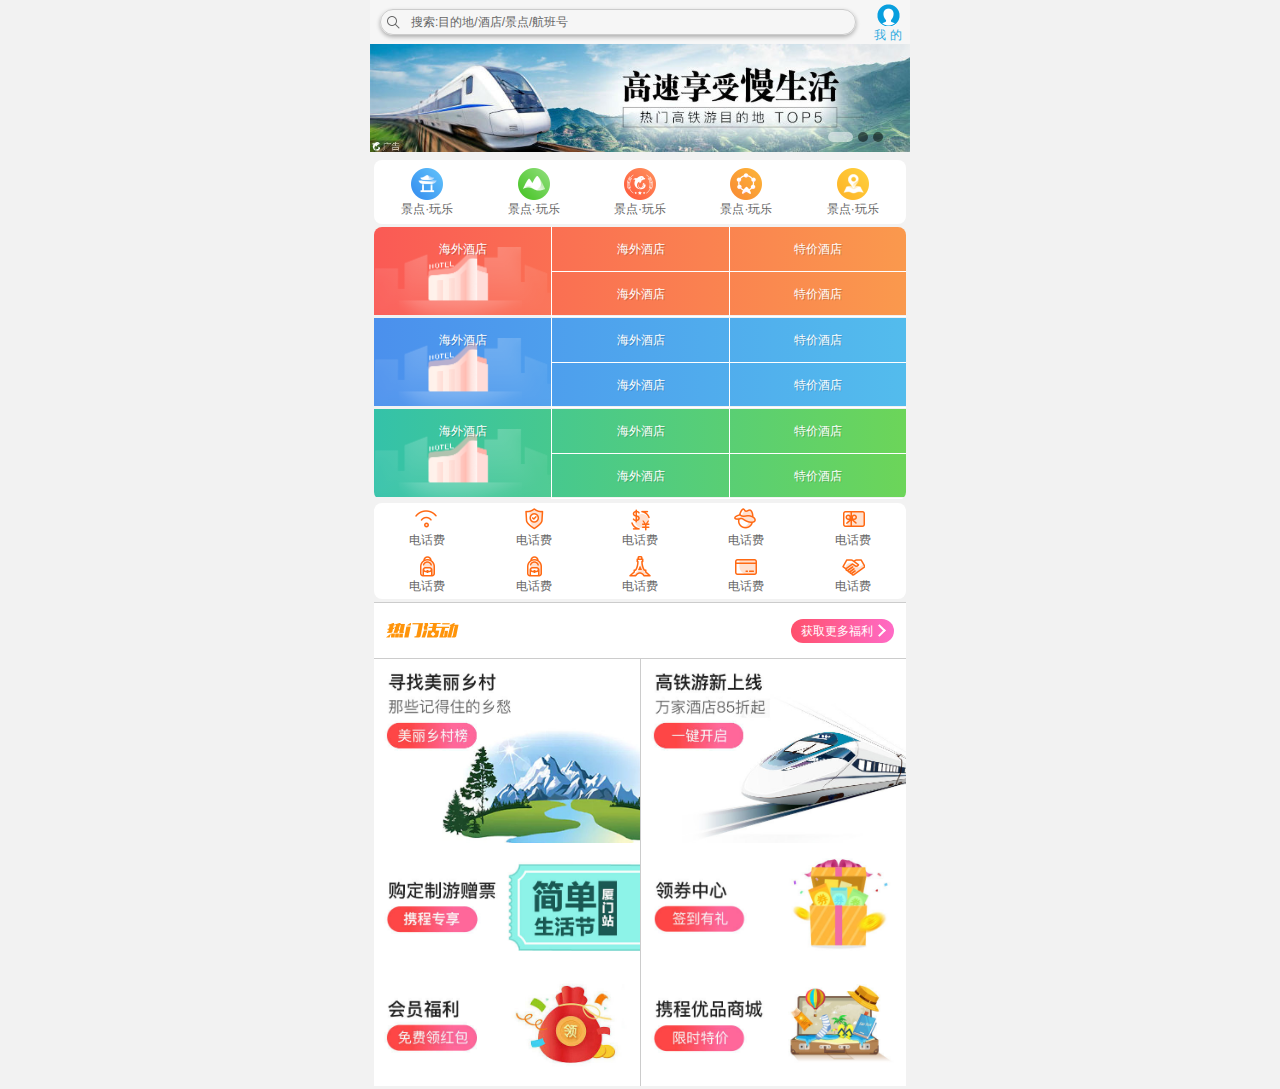
<file: 移动端屏幕适配/mXC/index.html>
<!DOCTYPE html>
<html lang="en">

<head>
    <meta charset="UTF-8">
    <meta http-equiv="X-UA-Compatible" content="IE=edge">
    <meta name="viewport"
        content="width=device-width, initial-scale=1.0,  user-scalable=1.0, maximum-scale=1.0, minimum-scale=1.0">
    <title>携程网首页</title>
    <!-- 初始化css -->
    <link rel="stylesheet" href="css/normalize.css">
    <!-- 首页css -->
    <link rel="stylesheet" href="css/index.css">
    <script src="js/index.js"></script>
</head>

<body>
    <!-- 头部区域 start -->
    <section class="header">
        <div class="search">搜索:目的地/酒店/景点/航班号</div>
        <div class="user">我 的</div>
    </section>
    <!-- 头部区域 end -->
    <!-- 主体区域 start -->
    <main class="main">
        <!-- 轮播图区域 -->
        <section class="focus">
            <ul class="swiper-container">
                <li class="swiper-item"><a href="#"><img src="upload/focus1.jpg"></a></li>
                <li class="swiper-item"><a href="#"><img src="upload/focus2.jpg"></a></li>
                <li class="swiper-item"><a href="#"><img src="upload/focus3.jpg"></a></li>
            </ul>
            <ol class="swiper-circle">
            </ol>
        </section>
        <!-- 顶部导航区域 -->
        <ul class="top_nav">
            <li>
                <a href="#">
                    <span class="img1"></span>
                    <span>景点·玩乐</span>
                </a>
            </li>
            <li>
                <a href="#">
                    <span class="img2"></span>
                    <span>景点·玩乐</span>
                </a>
            </li>
            <li>
                <a href="#">
                    <span class="img3"></span>
                    <span>景点·玩乐</span>
                </a>
            </li>
            <li>
                <a href="#">
                    <span class="img4"></span>
                    <span>景点·玩乐</span>
                </a>
            </li>
            <li>
                <a href="#">
                    <span class="img5"></span>
                    <span>景点·玩乐</span>
                </a>
            </li>
        </ul>
        <!-- 主导航区域 -->
        <section class="main_nav">
            <div class="main_nav_item">
                <a class="main_nav_left">海外酒店</a>
                <ul class="main_nav_right">
                    <li><a href="#">海外酒店</a></li>
                    <li><a href="#">特价酒店</a></li>
                    <li><a href="#">海外酒店</a></li>
                    <li><a href="#">特价酒店</a></li>
                </ul>
            </div>
            <div class="main_nav_item">
                <a class="main_nav_left">海外酒店</a>
                <ul class="main_nav_right">
                    <li><a href="#">海外酒店</a></li>
                    <li><a href="#">特价酒店</a></li>
                    <li><a href="#">海外酒店</a></li>
                    <li><a href="#">特价酒店</a></li>
                </ul>
            </div>
            <div class="main_nav_item">
                <a class="main_nav_left">海外酒店</a>
                <ul class="main_nav_right">
                    <li><a href="#">海外酒店</a></li>
                    <li><a href="#">特价酒店</a></li>
                    <li><a href="#">海外酒店</a></li>
                    <li><a href="#">特价酒店</a></li>
                </ul>
            </div>
        </section>
         <!-- 底部导航 -->
         <ul class="sub_nav">
            <li>
                <a href="#">
                    <span class="img"></span>
                    <span>电话费</span>
                </a>
            </li>
            <li>
                <a href="#">
                    <span class="img"></span>
                    <span>电话费</span>
                </a>
            </li>
            <li>
                <a href="#">
                    <span class="img"></span>
                    <span>电话费</span>
                </a>
            </li>
            <li>
                <a href="#">
                    <span class="img"></span>
                    <span>电话费</span>
                </a>
            </li>
            <li>
                <a href="#">
                    <span class="img"></span>
                    <span>电话费</span>
                </a>
            </li>
            <li>
                <a href="#">
                    <span class="img"></span>
                    <span>电话费</span>
                </a>
            </li>
            <li>
                <a href="#">
                    <span class="img"></span>
                    <span>电话费</span>
                </a>
            </li>
            <li>
                <a href="#">
                    <span class="img"></span>
                    <span>电话费</span>
                </a>
            </li>
            <li>
                <a href="#">
                    <span class="img"></span>
                    <span>电话费</span>
                </a>
            </li>
            <li>
                <a href="#">
                    <span class="img"></span>
                    <span>电话费</span>
                </a>
            </li>
        </ul>
        <!-- 活动区域 -->
        <section class="activity">
            <div class="activity_hd">
                <h2>热门活动</h2>
                <span>获取更多福利</span>
            </div>
            <div class="activity_bd">
                <div class="activity_bd_img">
                   <a href="#"><img src="upload/pic1.jpg"></a>
                   <a href="#"><img src="upload/pic2.jpg"></a>
                </div>
                <div class="activity_bd_img">
                   <a href="#"><img src="upload/pic3.jpg"></a>
                   <a href="#"><img src="upload/pic4.jpg"></a>
                </div>
                <div class="activity_bd_img">
                   <a href="#"><img src="upload/pic5.jpg"></a>
                   <a href="#"><img src="upload/pic6.jpg"></a>
                </div>
            </div>
        </section>
        <!-- 主体区域 end -->
    </main>
    <div class="backtop">&uarr;</div>
</body>

</html>
</file>
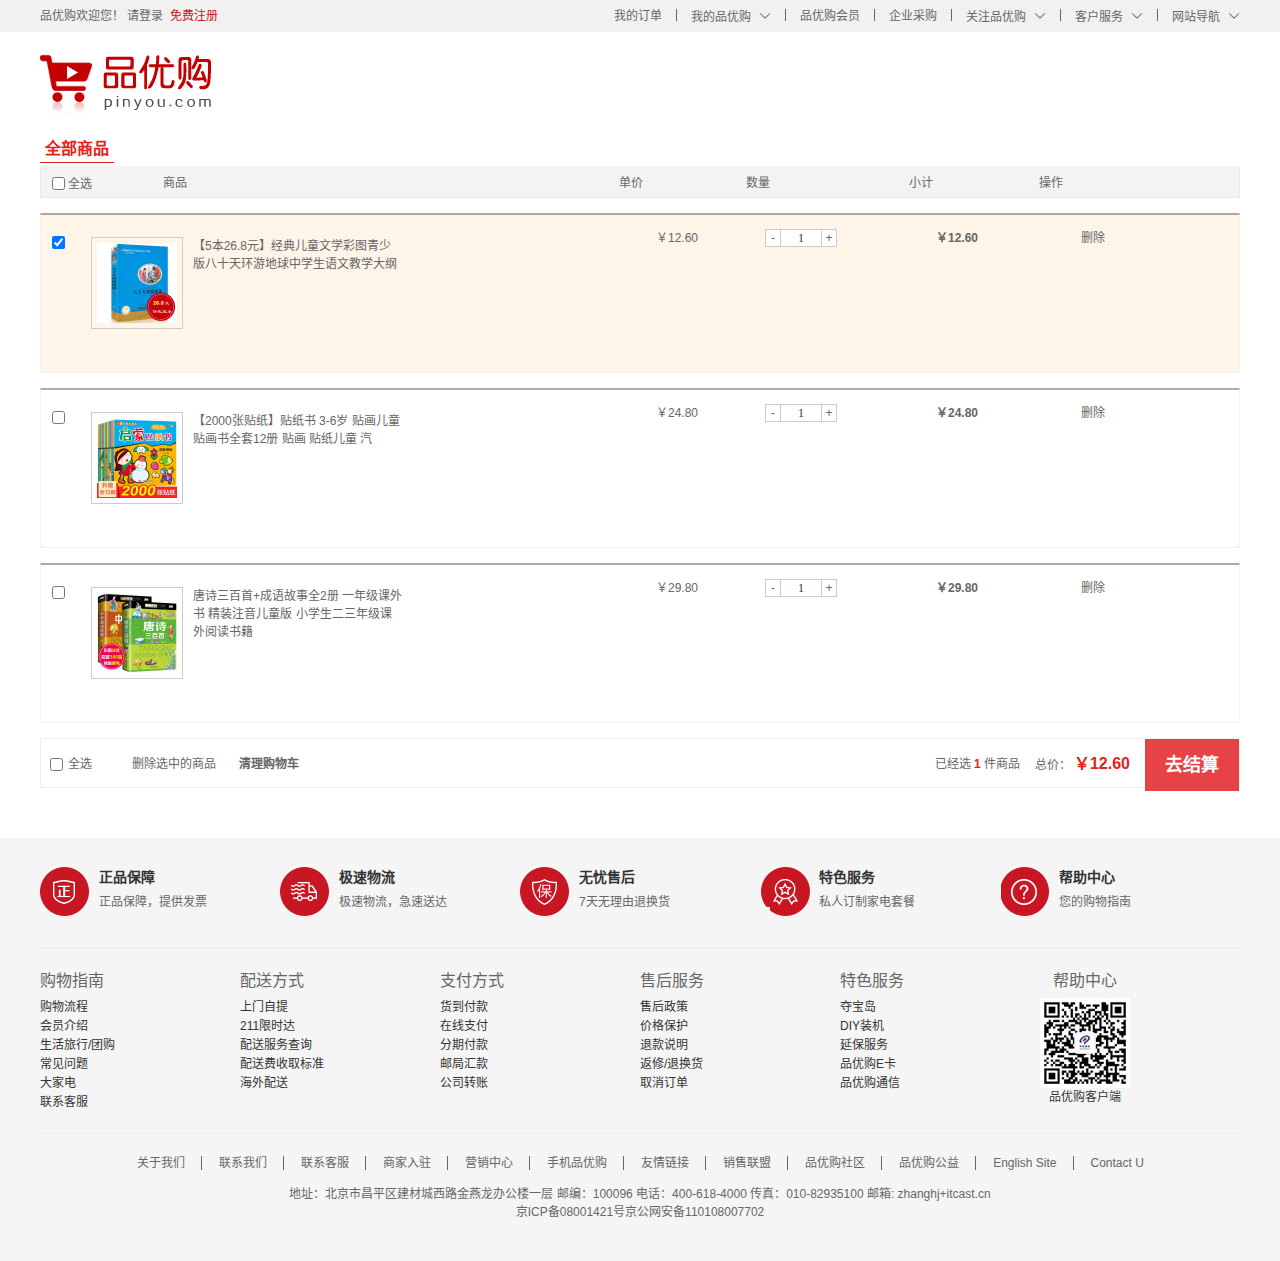
<file: pinyougou/cart.html>
<!DOCTYPE html>
<html lang="zh-CN">

<head>
    <meta charset="UTF-8">
    <title>我的购物车-品优购</title>
    <meta name="description"
        content="品优购JD.COM-专业的综合网上购物商城,销售家电、数码通讯、电脑、家居百货、服装服饰、母婴、图书、食品等数万个品牌优质商品.便捷、诚信的服务，为您提供愉悦的网上购物体验!" />
    <meta name="Keywords" content="网上购物,网上商城,手机,笔记本,电脑,MP3,CD,VCD,DV,相机,数码,配件,手表,存储卡,品优购" />
    <!-- 引入facicon.ico网页图标 -->
    <link rel="shortcut icon" href="favicon.ico" type="image/x-icon" />
    <!-- 引入css 初始化的css 文件 -->
    <link rel="stylesheet" href="css/base.css">
    <!-- 引入公共样式的css 文件 -->
    <link rel="stylesheet" href="css/common.css">
    <!-- 引入car css -->
    <link rel="stylesheet" href="css/cart.css">
    <!-- 先引入jquery  -->
    <script src="js/jquery.min.js"></script>
    <!-- 在引入我们自己的js文件 -->
    <script src="js/cart.js"></script>
</head>

<body>
    <!-- 快捷导航区域 start -->
    <section class="short_cut">
        <div class="center-wrap">
            <ul class="login_and_register"">
                <li class=" login"><a href="login.html">品优购欢迎您！&nbsp;请登录</a></li>
                <li class="register"><a href="register.html">&nbsp; 免费注册</a></li>
            </ul>
            <ul class="short_cut_list">
                <li><a href="#">我的订单</a></li>
                <li><a href="#"></a></li>
                <li><a href="#" class="arrow-icon">我的品优购</a></li>
                <li><a href="#"></a></li>
                <li><a href="#">品优购会员</a></li>
                <li><a href="#"></a></li>
                <li><a href="#">企业采购</a></li>
                <li><a href="#"></a></li>
                <li><a href="#" class="arrow-icon">关注品优购</a></li>
                <li><a href="#"></a></li>
                <li><a href="#" class="arrow-icon">客户服务</a></li>
                <li><a href="#"></a></li>
                <li><a href="#" class="arrow-icon">网站导航</a></li>
            </ul>
        </div>
    </section>
    <!-- 快捷导航区域 end -->
    <!-- header区域 start -->
    <header class="header center-wrap">
        <div class="logo">
            <h1><a href="index.html">品优购</a></h1>
        </div>
    </header>
    <!-- header区域 end -->

    <div class="center-wrap">
        <div class="w">
            <div class="cart-filter-bar">
                <em>全部商品</em>
            </div>
            <!-- 购物车主要核心区域 -->
            <div class="cart-warp">
                <!-- 头部全选模块 -->
                <div class="cart-thead">
                    <div class="t-checkbox">
                        <input type="checkbox" name="" id="" class="checkall"> 全选
                    </div>
                    <div class="t-goods">商品</div>
                    <div class="t-price">单价</div>
                    <div class="t-num">数量</div>
                    <div class="t-sum">小计</div>
                    <div class="t-action">操作</div>
                </div>
                <!-- 商品详细模块 -->
                <div class="cart-item-list">
                    <div class="cart-item check-cart-item">
                        <div class="p-checkbox">
                            <input type="checkbox" name="" id="" checked class="j-checkbox">
                        </div>
                        <div class="p-goods">
                            <div class="p-img">
                                <img src="upload/p1.jpg" alt="">
                            </div>
                            <div class="p-msg">【5本26.8元】经典儿童文学彩图青少版八十天环游地球中学生语文教学大纲</div>
                        </div>
                        <div class="p-price">￥12.60</div>
                        <div class="p-num">
                            <div class="quantity-form">
                                <a href="javascript:;" class="decrement">-</a>
                                <input type="text" class="itxt" value="1">
                                <a href="javascript:;" class="increment">+</a>
                            </div>
                        </div>
                        <div class="p-sum">￥12.60</div>
                        <div class="p-action"><a href="javascript:;">删除</a></div>
                    </div>
                    <div class="cart-item">
                        <div class="p-checkbox">
                            <input type="checkbox" name="" id="" class="j-checkbox">
                        </div>
                        <div class="p-goods">
                            <div class="p-img">
                                <img src="upload/p2.jpg" alt="">
                            </div>
                            <div class="p-msg">【2000张贴纸】贴纸书 3-6岁 贴画儿童 贴画书全套12册 贴画 贴纸儿童 汽</div>
                        </div>
                        <div class="p-price">￥24.80</div>
                        <div class="p-num">
                            <div class="quantity-form">
                                <a href="javascript:;" class="decrement">-</a>
                                <input type="text" class="itxt" value="1">
                                <a href="javascript:;" class="increment">+</a>
                            </div>
                        </div>
                        <div class="p-sum">￥24.80</div>
                        <div class="p-action"><a href="javascript:;">删除</a></div>
                    </div>
                    <div class="cart-item">
                        <div class="p-checkbox">
                            <input type="checkbox" name="" id="" class="j-checkbox">
                        </div>
                        <div class="p-goods">
                            <div class="p-img">
                                <img src="upload/p3.jpg" alt="">
                            </div>
                            <div class="p-msg">唐诗三百首+成语故事全2册 一年级课外书 精装注音儿童版 小学生二三年级课外阅读书籍</div>
                        </div>
                        <div class="p-price">￥29.80</div>
                        <div class="p-num">
                            <div class="quantity-form">
                                <a href="javascript:;" class="decrement">-</a>
                                <input type="text" class="itxt" value="1">
                                <a href="javascript:;" class="increment">+</a>
                            </div>
                        </div>
                        <div class="p-sum">￥29.80</div>
                        <div class="p-action"><a href="javascript:;">删除</a></div>
                    </div>
                </div>

                <!-- 结算模块 -->
                <div class="cart-floatbar">
                    <div class="select-all">
                        <input type="checkbox" name="" id="" class="checkall">全选
                    </div>
                    <div class="operation">
                        <a href="javascript:;" class="remove-batch"> 删除选中的商品</a>
                        <a href="javascript:;" class="clear-all">清理购物车</a>
                    </div>
                    <div class="toolbar-right">
                        <div class="amount-sum">已经选<em>1</em>件商品</div>
                        <div class="price-sum">总价： <em>￥12.60</em></div>
                        <div class="btn-area">去结算</div>
                    </div>
                </div>
            </div>
        </div>

    </div>

    <!-- 尾部区域 start -->
    <footer class="footer">
        <div class="center-wrap">
            <ul class="mod_service clearfix">
                <li><a href="#">
                        <h4>正品保障</h4>
                        <p>正品保障，提供发票</p>
                    </a></li>
                <li><a href="#">
                        <h4>极速物流</h4>
                        <p>极速物流，急速送达</p>
                    </a></li>
                <li><a href="#">
                        <h4>无忧售后</h4>
                        <p>7天无理由退换货</p>
                    </a></li>
                <li><a href="#">
                        <h4>特色服务</h4>
                        <p>私人订制家电套餐</p>
                    </a></li>
                <li><a href="#">
                        <h4>帮助中心</h4>
                        <p>您的购物指南</p>
                    </a></li>
            </ul>
            <div class="mod_help clearfix">
                <dl>
                    <dt>购物指南</dt>
                    <dd><a href="#">购物流程</a></dd>
                    <dd><a href="#">会员介绍</a></dd>
                    <dd><a href="#">生活旅行/团购</a></dd>
                    <dd><a href="#">常见问题</a></dd>
                    <dd><a href="#">大家电</a></dd>
                    <dd><a href="#">联系客服</a></dd>
                </dl>
                <dl>
                    <dt>配送方式</dt>
                    <dd><a href="#">上门自提</a></dd>
                    <dd><a href="#">211限时达</a></dd>
                    <dd><a href="#">配送服务查询</a></dd>
                    <dd><a href="#">配送费收取标准</a></dd>
                    <dd><a href="#">海外配送</a></dd>
                </dl>
                <dl>
                    <dt>支付方式</dt>
                    <dd><a href="#">货到付款</a></dd>
                    <dd><a href="#">在线支付</a></dd>
                    <dd><a href="#">分期付款</a></dd>
                    <dd><a href="#">邮局汇款</a></dd>
                    <dd><a href="#">公司转账</a></dd>
                </dl>
                <dl>
                    <dt>售后服务</dt>
                    <dd><a href="#">售后政策</a></dd>
                    <dd><a href="#">价格保护</a></dd>
                    <dd><a href="#">退款说明</a></dd>
                    <dd><a href="#">返修/退换货</a></dd>
                    <dd><a href="#">取消订单</a></dd>
                </dl>
                <dl>
                    <dt>特色服务</dt>
                    <dd><a href="#">夺宝岛</a></dd>
                    <dd><a href="#">DIY装机</a></dd>
                    <dd><a href="#">延保服务</a></dd>
                    <dd><a href="#">品优购E卡</a></dd>
                    <dd><a href="#">品优购通信</a></dd>
                </dl>
                <dl class="wx">
                    <dt>帮助中心</dt>
                    <dd class="pic_box"><img src="./images/wx_cz.jpg" alt=""></dd>
                    <dd>品优购客户端</dd>
                </dl>
            </div>
            <div class="mod_copyright">
                <ul class="list clearfix">
                    <li><a href="#">关于我们</a></li>
                    <li><a href="#">联系我们</a></li>
                    <li><a href="#">联系客服</a></li>
                    <li><a href="#">商家入驻</a></li>
                    <li><a href="#">营销中心</a></li>
                    <li><a href="#">手机品优购</a></li>
                    <li><a href="#">友情链接</a></li>
                    <li><a href="#">销售联盟</a></li>
                    <li><a href="#">品优购社区</a></li>
                    <li><a href="#">品优购公益</a></li>
                    <li><a href="#">English Site</a></li>
                    <li><a href="#">Contact U</a></li>
                </ul>
                <div class="copyright">
                    <p>地址：北京市昌平区建材城西路金燕龙办公楼一层 邮编：100096 电话：400-618-4000 传真：010-82935100 邮箱: zhanghj+itcast.cn</p>
                    <p>京ICP备08001421号京公网安备110108007702</p>
                </div>
            </div>
        </div>
    </footer>
    <!-- 尾部区域 end -->
</body>

</html>
</file>
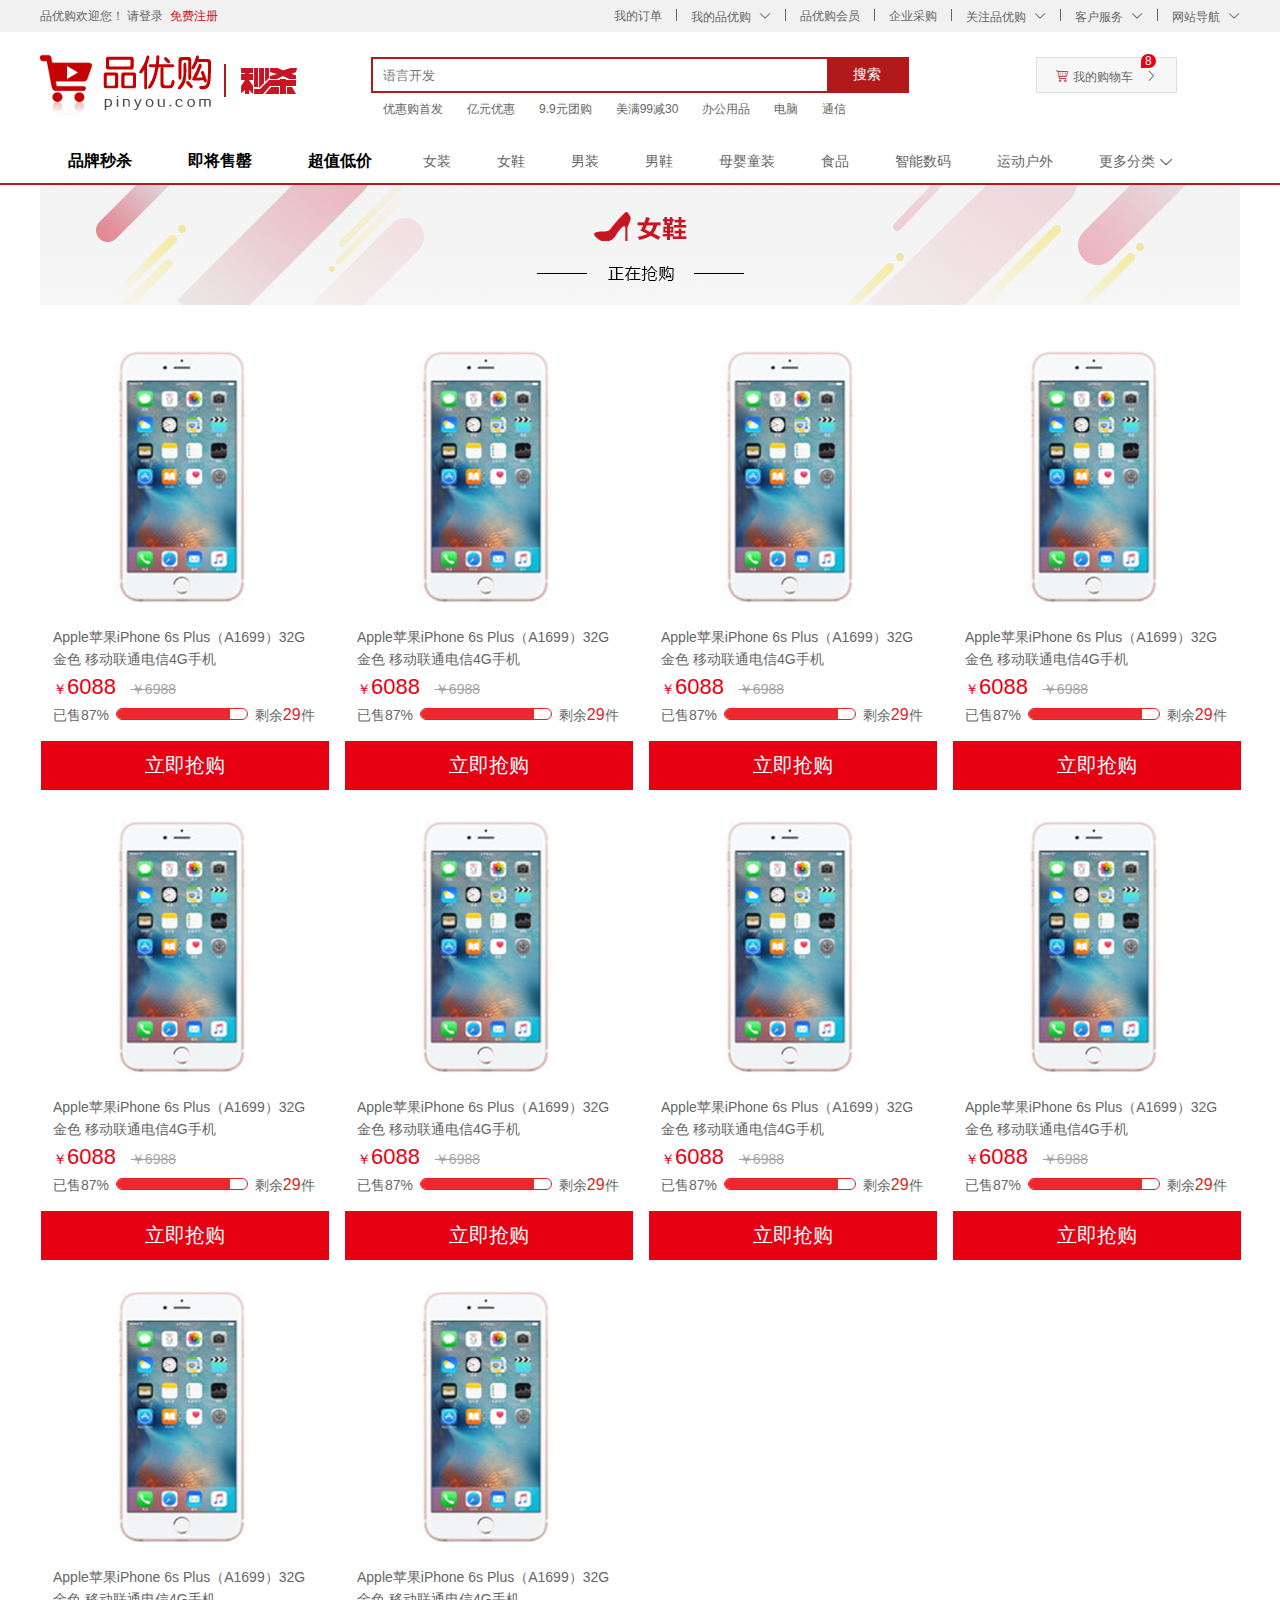
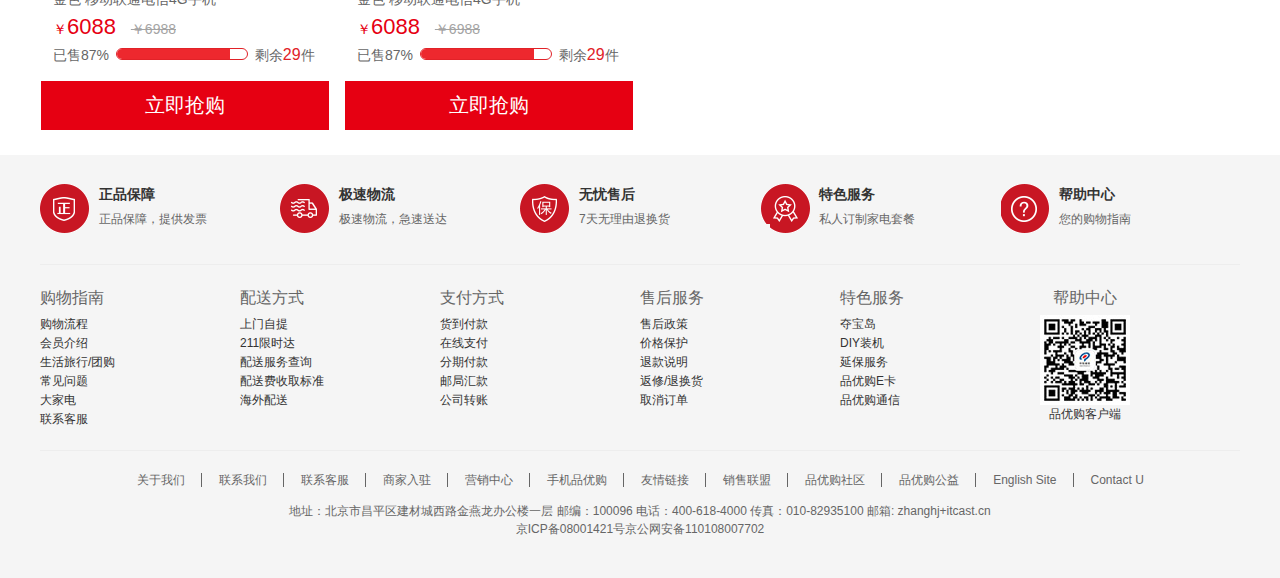
<file: pinyougou/detail.html>
<!DOCTYPE html>
<html lang="en">

<head>
    <meta charset="UTF-8">
    <meta http-equiv="X-UA-Compatible" content="IE=edge">
    <meta name="viewport" content="width=device-width, initial-scale=1.0">
    <title>品优购详情页</title>
    <!-- 引入favicon图标 -->
    <link rel="shortcut icon" href="favicon.ico" />
    <!-- css初始化 -->
    <link rel="stylesheet" href="css/base.css">
    <!-- css公共样式 -->
    <link rel="stylesheet" href="css/common.css">
    <!-- 详情页样式 -->
    <link rel="stylesheet" href="css/detail.css">
</head>

<body>
    <!-- 快捷导航区域 start -->
    <section class="short_cut">
        <div class="center-wrap">
            <ul class="login_and_register"">
                <li class="login"><a href="login.html">品优购欢迎您！&nbsp;请登录</a></li>
                <li class="register"><a href="register.html">&nbsp; 免费注册</a></li>
            </ul>
            <ul class="short_cut_list">
                <li><a href="#">我的订单</a></li>
                <li><a href="#"></a></li>
                <li><a href="#" class="arrow-icon">我的品优购</a></li>
                <li><a href="#"></a></li>
                <li><a href="#">品优购会员</a></li>
                <li><a href="#"></a></li>
                <li><a href="#">企业采购</a></li>
                <li><a href="#"></a></li>
                <li><a href="#" class="arrow-icon">关注品优购</a></li>
                <li><a href="#"></a></li>
                <li><a href="#" class="arrow-icon">客户服务</a></li>
                <li><a href="#"></a></li>
                <li><a href="#" class="arrow-icon">网站导航</a></li>
            </ul>
        </div>
    </section>
    <!-- 快捷导航区域 end -->
    <!-- header区域 start -->
    <header class="header center-wrap">
        <div class="logo">
            <h1><a href="index.html">品优购</a></h1>
            <div class="sk">秒杀</div>
        </div>
        <div class="search_and_hotwords">
            <div class="search">
                <input type="search" placeholder="语言开发">
                <button>搜索</button>
            </div>
            <ul class="hotwords">
                <li><a href="#">优惠购首发</a></li>
                <li><a href="#">亿元优惠</a></li>
                <li><a href="#">9.9元团购</a></li>
                <li><a href="#">美满99减30</a></li>
                <li><a href="#">办公用品</a></li>
                <li><a href="#">电脑</a></li>
                <li><a href="#">通信</a></li>
            </ul>
        </div>
        <div class="cart"><a href="#">我的购物车</a></div>
    </header>
    <!-- header区域 end -->
    <!-- nav导航栏区域 start-->
    <nav class="nav">
        <div class="center-wrap">
            <ul class="second_kill">
                <li><a href="#">品牌秒杀</a></li>
                <li><a href="#">即将售罄</a></li>
                <li><a href="#">超值低价</a></li>
            </ul>
            <ul class="classify">
                <li><a href="#">女装</a></li>
                <li><a href="#">女鞋</a></li>
                <li><a href="#">男装</a></li>
                <li><a href="#">男鞋</a></li>
                <li><a href="#">母婴童装</a></li>
                <li><a href="#">食品</a></li>
                <li><a href="#">智能数码</a></li>
                <li><a href="#">运动户外</a></li>
                <li><a href="#">更多分类</a></li>
            </ul>
        </div>
    </nav>
    <!-- nav导航栏区域 end-->
    <!-- 横幅区域 start -->
    <section class="banner center-wrap"></section>
    <!-- 横幅区域 end -->
    <!-- 产品区域 start -->
    <section class="product center-wrap">
        <ul class="product_list clearfix">
            <li class="product_item">
                <div class="pic_box">
                    <img src="./upload/product1_03.png">
                </div>
                <div class="text_box">
                    <div class="title">Apple苹果iPhone 6s Plus（A1699）32G 金色 移动联通电信4G手机</div>
                    <div class="price">
                        ￥<span class="old_price">6088</span>
                        <span class="new_price">￥6988</span>
                    </div>
                    <div class="sales">
                        <span class="sold">已售87%</span>
                        <span class="progress_bar"><span class="red_bar"></span></span>
                        <span class="unsold">剩余<span class="unsold_number">29</span>件</span>
                    </div>
                </div>
                <a href="product.html" class="buy_btn">立即抢购</a>
            </li>
            <li class="product_item">
                <div class="pic_box">
                    <img src="./upload/product1_03.png">
                </div>
                <div class="text_box">
                    <div class="title">Apple苹果iPhone 6s Plus（A1699）32G 金色 移动联通电信4G手机</div>
                    <div class="price">
                        ￥<span class="old_price">6088</span>
                        <span class="new_price">￥6988</span>
                    </div>
                    <div class="sales">
                        <span class="sold">已售87%</span>
                        <span class="progress_bar"><span class="red_bar"></span></span>
                        <span class="unsold">剩余<span class="unsold_number">29</span>件</span>
                    </div>
                </div>
                <a href="product.html" class="buy_btn">立即抢购</a>
            </li>
            <li class="product_item">
                <div class="pic_box">
                    <img src="./upload/product1_03.png">
                </div>
                <div class="text_box">
                    <div class="title">Apple苹果iPhone 6s Plus（A1699）32G 金色 移动联通电信4G手机</div>
                    <div class="price">
                        ￥<span class="old_price">6088</span>
                        <span class="new_price">￥6988</span>
                    </div>
                    <div class="sales">
                        <span class="sold">已售87%</span>
                        <span class="progress_bar"><span class="red_bar"></span></span>
                        <span class="unsold">剩余<span class="unsold_number">29</span>件</span>
                    </div>
                </div>
                <a href="product.html" class="buy_btn">立即抢购</a>
            </li>
            <li class="product_item">
                <div class="pic_box">
                    <img src="./upload/product1_03.png">
                </div>
                <div class="text_box">
                    <div class="title">Apple苹果iPhone 6s Plus（A1699）32G 金色 移动联通电信4G手机</div>
                    <div class="price">
                        ￥<span class="old_price">6088</span>
                        <span class="new_price">￥6988</span>
                    </div>
                    <div class="sales">
                        <span class="sold">已售87%</span>
                        <span class="progress_bar"><span class="red_bar"></span></span>
                        <span class="unsold">剩余<span class="unsold_number">29</span>件</span>
                    </div>
                </div>
                <a href="product.html" class="buy_btn">立即抢购</a>
            </li>
            <li class="product_item">
                <div class="pic_box">
                    <img src="./upload/product1_03.png">
                </div>
                <div class="text_box">
                    <div class="title">Apple苹果iPhone 6s Plus（A1699）32G 金色 移动联通电信4G手机</div>
                    <div class="price">
                        ￥<span class="old_price">6088</span>
                        <span class="new_price">￥6988</span>
                    </div>
                    <div class="sales">
                        <span class="sold">已售87%</span>
                        <span class="progress_bar"><span class="red_bar"></span></span>
                        <span class="unsold">剩余<span class="unsold_number">29</span>件</span>
                    </div>
                </div>
                <a href="product.html" class="buy_btn">立即抢购</a>
            </li>
            <li class="product_item">
                <div class="pic_box">
                    <img src="./upload/product1_03.png">
                </div>
                <div class="text_box">
                    <div class="title">Apple苹果iPhone 6s Plus（A1699）32G 金色 移动联通电信4G手机</div>
                    <div class="price">
                        ￥<span class="old_price">6088</span>
                        <span class="new_price">￥6988</span>
                    </div>
                    <div class="sales">
                        <span class="sold">已售87%</span>
                        <span class="progress_bar"><span class="red_bar"></span></span>
                        <span class="unsold">剩余<span class="unsold_number">29</span>件</span>
                    </div>
                </div>
                <a href="product.html" class="buy_btn">立即抢购</a>
            </li>
            <li class="product_item">
                <div class="pic_box">
                    <img src="./upload/product1_03.png">
                </div>
                <div class="text_box">
                    <div class="title">Apple苹果iPhone 6s Plus（A1699）32G 金色 移动联通电信4G手机</div>
                    <div class="price">
                        ￥<span class="old_price">6088</span>
                        <span class="new_price">￥6988</span>
                    </div>
                    <div class="sales">
                        <span class="sold">已售87%</span>
                        <span class="progress_bar"><span class="red_bar"></span></span>
                        <span class="unsold">剩余<span class="unsold_number">29</span>件</span>
                    </div>
                </div>
                <a href="product.html" class="buy_btn">立即抢购</a>
            </li>
            <li class="product_item">
                <div class="pic_box">
                    <img src="./upload/product1_03.png">
                </div>
                <div class="text_box">
                    <div class="title">Apple苹果iPhone 6s Plus（A1699）32G 金色 移动联通电信4G手机</div>
                    <div class="price">
                        ￥<span class="old_price">6088</span>
                        <span class="new_price">￥6988</span>
                    </div>
                    <div class="sales">
                        <span class="sold">已售87%</span>
                        <span class="progress_bar"><span class="red_bar"></span></span>
                        <span class="unsold">剩余<span class="unsold_number">29</span>件</span>
                    </div>
                </div>
                <a href="product.html" class="buy_btn">立即抢购</a>
            </li>
            <li class="product_item">
                <div class="pic_box">
                    <img src="./upload/product1_03.png">
                </div>
                <div class="text_box">
                    <div class="title">Apple苹果iPhone 6s Plus（A1699）32G 金色 移动联通电信4G手机</div>
                    <div class="price">
                        ￥<span class="old_price">6088</span>
                        <span class="new_price">￥6988</span>
                    </div>
                    <div class="sales">
                        <span class="sold">已售87%</span>
                        <span class="progress_bar"><span class="red_bar"></span></span>
                        <span class="unsold">剩余<span class="unsold_number">29</span>件</span>
                    </div>
                </div>
                <a href="product.html" class="buy_btn">立即抢购</a>
            </li>
            <li class="product_item">
                <div class="pic_box">
                    <img src="./upload/product1_03.png">
                </div>
                <div class="text_box">
                    <div class="title">Apple苹果iPhone 6s Plus（A1699）32G 金色 移动联通电信4G手机</div>
                    <div class="price">
                        ￥<span class="old_price">6088</span>
                        <span class="new_price">￥6988</span>
                    </div>
                    <div class="sales">
                        <span class="sold">已售87%</span>
                        <span class="progress_bar"><span class="red_bar"></span></span>
                        <span class="unsold">剩余<span class="unsold_number">29</span>件</span>
                    </div>
                </div>
                <a href="product.html" class="buy_btn">立即抢购</a>
            </li>
        </ul>
    </section>
    <!-- 产品区域 end -->
    <!-- 尾部区域 start -->
    <footer class="footer">
        <div class="center-wrap">
            <ul class="mod_service clearfix">
                <li><a href="#">
                        <h4>正品保障</h4>
                        <p>正品保障，提供发票</p>
                    </a></li>
                <li><a href="#">
                        <h4>极速物流</h4>
                        <p>极速物流，急速送达</p>
                    </a></li>
                <li><a href="#">
                        <h4>无忧售后</h4>
                        <p>7天无理由退换货</p>
                    </a></li>
                <li><a href="#">
                        <h4>特色服务</h4>
                        <p>私人订制家电套餐</p>
                    </a></li>
                <li><a href="#">
                        <h4>帮助中心</h4>
                        <p>您的购物指南</p>
                    </a></li>
            </ul>
            <div class="mod_help clearfix">
                <dl>
                    <dt>购物指南</dt>
                    <dd><a href="#">购物流程</a></dd>
                    <dd><a href="#">会员介绍</a></dd>
                    <dd><a href="#">生活旅行/团购</a></dd>
                    <dd><a href="#">常见问题</a></dd>
                    <dd><a href="#">大家电</a></dd>
                    <dd><a href="#">联系客服</a></dd>
                </dl>
                <dl>
                    <dt>配送方式</dt>
                    <dd><a href="#">上门自提</a></dd>
                    <dd><a href="#">211限时达</a></dd>
                    <dd><a href="#">配送服务查询</a></dd>
                    <dd><a href="#">配送费收取标准</a></dd>
                    <dd><a href="#">海外配送</a></dd>
                </dl>
                <dl>
                    <dt>支付方式</dt>
                    <dd><a href="#">货到付款</a></dd>
                    <dd><a href="#">在线支付</a></dd>
                    <dd><a href="#">分期付款</a></dd>
                    <dd><a href="#">邮局汇款</a></dd>
                    <dd><a href="#">公司转账</a></dd>
                </dl>
                <dl>
                    <dt>售后服务</dt>
                    <dd><a href="#">售后政策</a></dd>
                    <dd><a href="#">价格保护</a></dd>
                    <dd><a href="#">退款说明</a></dd>
                    <dd><a href="#">返修/退换货</a></dd>
                    <dd><a href="#">取消订单</a></dd>
                </dl>
                <dl>
                    <dt>特色服务</dt>
                    <dd><a href="#">夺宝岛</a></dd>
                    <dd><a href="#">DIY装机</a></dd>
                    <dd><a href="#">延保服务</a></dd>
                    <dd><a href="#">品优购E卡</a></dd>
                    <dd><a href="#">品优购通信</a></dd>
                </dl>
                <dl class="wx">
                    <dt>帮助中心</dt>
                    <dd class="pic_box"><img src="./images/wx_cz.jpg" alt=""></dd>
                    <dd>品优购客户端</dd>
                </dl>
            </div>
            <div class="mod_copyright">
                <ul class="list clearfix">
                    <li><a href="#">关于我们</a></li>
                    <li><a href="#">联系我们</a></li>
                    <li><a href="#">联系客服</a></li>
                    <li><a href="#">商家入驻</a></li>
                    <li><a href="#">营销中心</a></li>
                    <li><a href="#">手机品优购</a></li>
                    <li><a href="#">友情链接</a></li>
                    <li><a href="#">销售联盟</a></li>
                    <li><a href="#">品优购社区</a></li>
                    <li><a href="#">品优购公益</a></li>
                    <li><a href="#">English Site</a></li>
                    <li><a href="#">Contact U</a></li>
                </ul>
                <div class="copyright">
                    <p>地址：北京市昌平区建材城西路金燕龙办公楼一层 邮编：100096 电话：400-618-4000 传真：010-82935100 邮箱: zhanghj+itcast.cn</p>
                    <p>京ICP备08001421号京公网安备110108007702</p>
                </div>
            </div>
        </div>
    </footer>
    <!-- 尾部区域 end -->
</body>

</html>
</file>
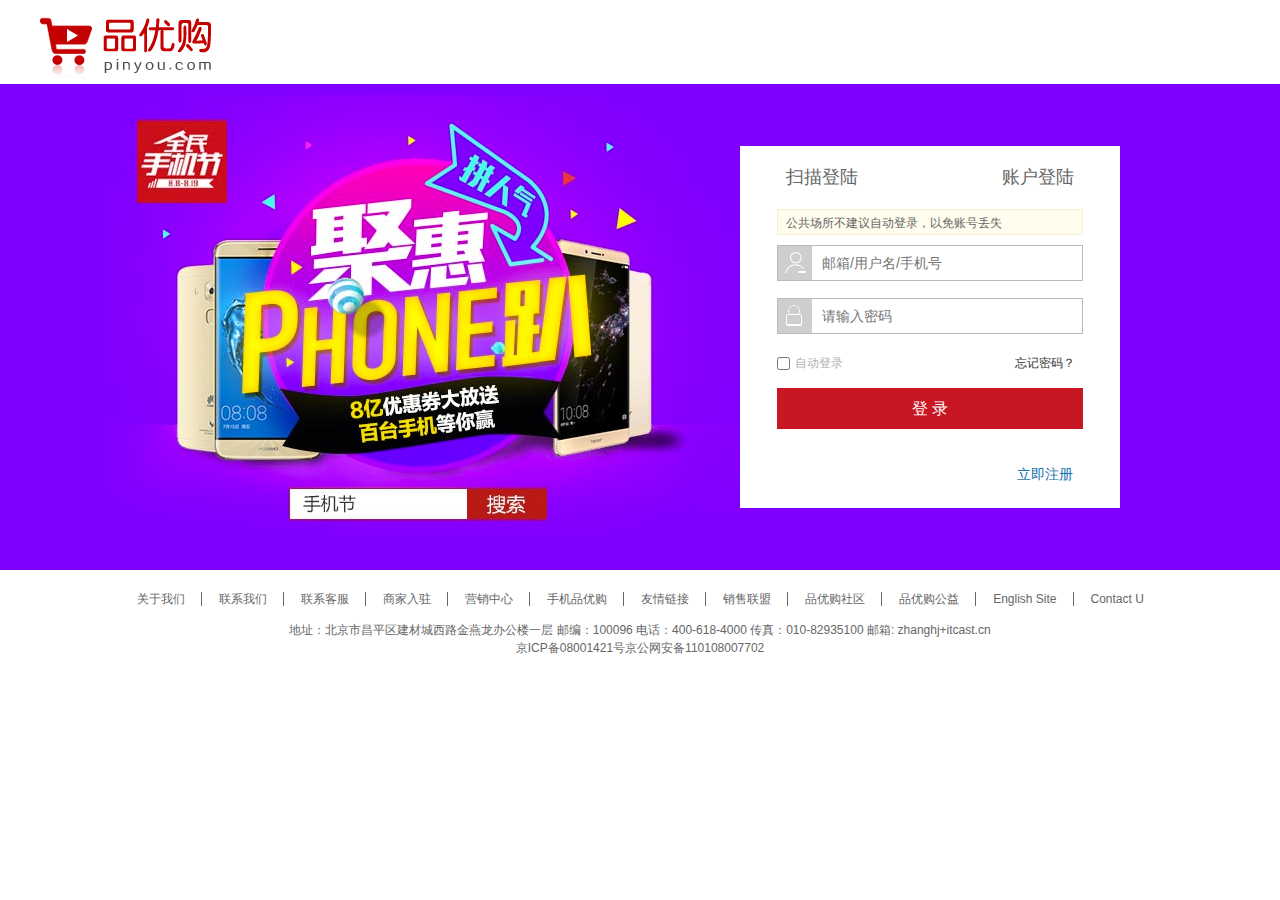
<file: pinyougou/login.html>
<!DOCTYPE html>
<html lang="en">
<head>
    <meta charset="UTF-8">
    <meta http-equiv="X-UA-Compatible" content="IE=edge">
    <meta name="viewport" content="width=device-width, initial-scale=1.0">
    <title>品优购登录页</title>
     <!-- 引入favicon图标 -->
     <link rel="shortcut icon" href="favicon.ico" />
     <!-- css初始化 -->
     <link rel="stylesheet" href="css/base.css">
     <!-- 注册页样式 -->
     <link rel="stylesheet" href="css/login.css">
</head>
<body>
    <header class="header center-wrap">
        <div class="logo">
            <h1><a href="index.html">品优购</a></h1>
        </div>
    </header>
    <!-- 横幅区域 start -->
    <section class="banner">
        <div class="center-wrap">
            <!-- 登录框 -->
            <div class="login">
                <div class="hd">
                    <a href="#" class="scan">扫描登陆</a>
                    <a href="#" class="account">账户登陆</a>            
                </div>
                <div class="bd">
                    <div class="notes">公共场所不建议自动登录，以免账号丢失</div>
                    <form action="">
                        <div class="username">
                            <input type="text" placeholder="邮箱/用户名/手机号">
                        </div>
                        <div class="password">
                            <input type="password" placeholder="请输入密码">
                        </div>
                        <div class="auto_and_forget">
                            <label class="auto"><input type="checkbox">自动登录</label>
                            <a href="#" class="forget">忘记密码？</a>
                        </div>
                        <input type="submit" value="登 录" class="btn">
                    </form>
                    <div class="register clearfix">
                        <a href="register.html">立即注册</a>
                    </div>
                </div>
            </div>
        </div>
    </section>
    <!-- 横幅区域 end -->
    <footer class="footer">
        <div class="center-wrap">
            <div class="mod_copyright">
                <ul class="list clearfix">
                    <li><a href="#">关于我们</a></li>
                    <li><a href="#">联系我们</a></li>
                    <li><a href="#">联系客服</a></li>
                    <li><a href="#">商家入驻</a></li>
                    <li><a href="#">营销中心</a></li>
                    <li><a href="#">手机品优购</a></li>
                    <li><a href="#">友情链接</a></li>
                    <li><a href="#">销售联盟</a></li>
                    <li><a href="#">品优购社区</a></li>
                    <li><a href="#">品优购公益</a></li>
                    <li><a href="#">English Site</a></li>
                    <li><a href="#">Contact U</a></li>
                </ul>
                <div class="copyright">
                    <p>地址：北京市昌平区建材城西路金燕龙办公楼一层 邮编：100096 电话：400-618-4000 传真：010-82935100 邮箱: zhanghj+itcast.cn</p>
                    <p>京ICP备08001421号京公网安备110108007702</p>
                </div>
            </div>
        </div>
    </footer>
</body>
</html>
</file>
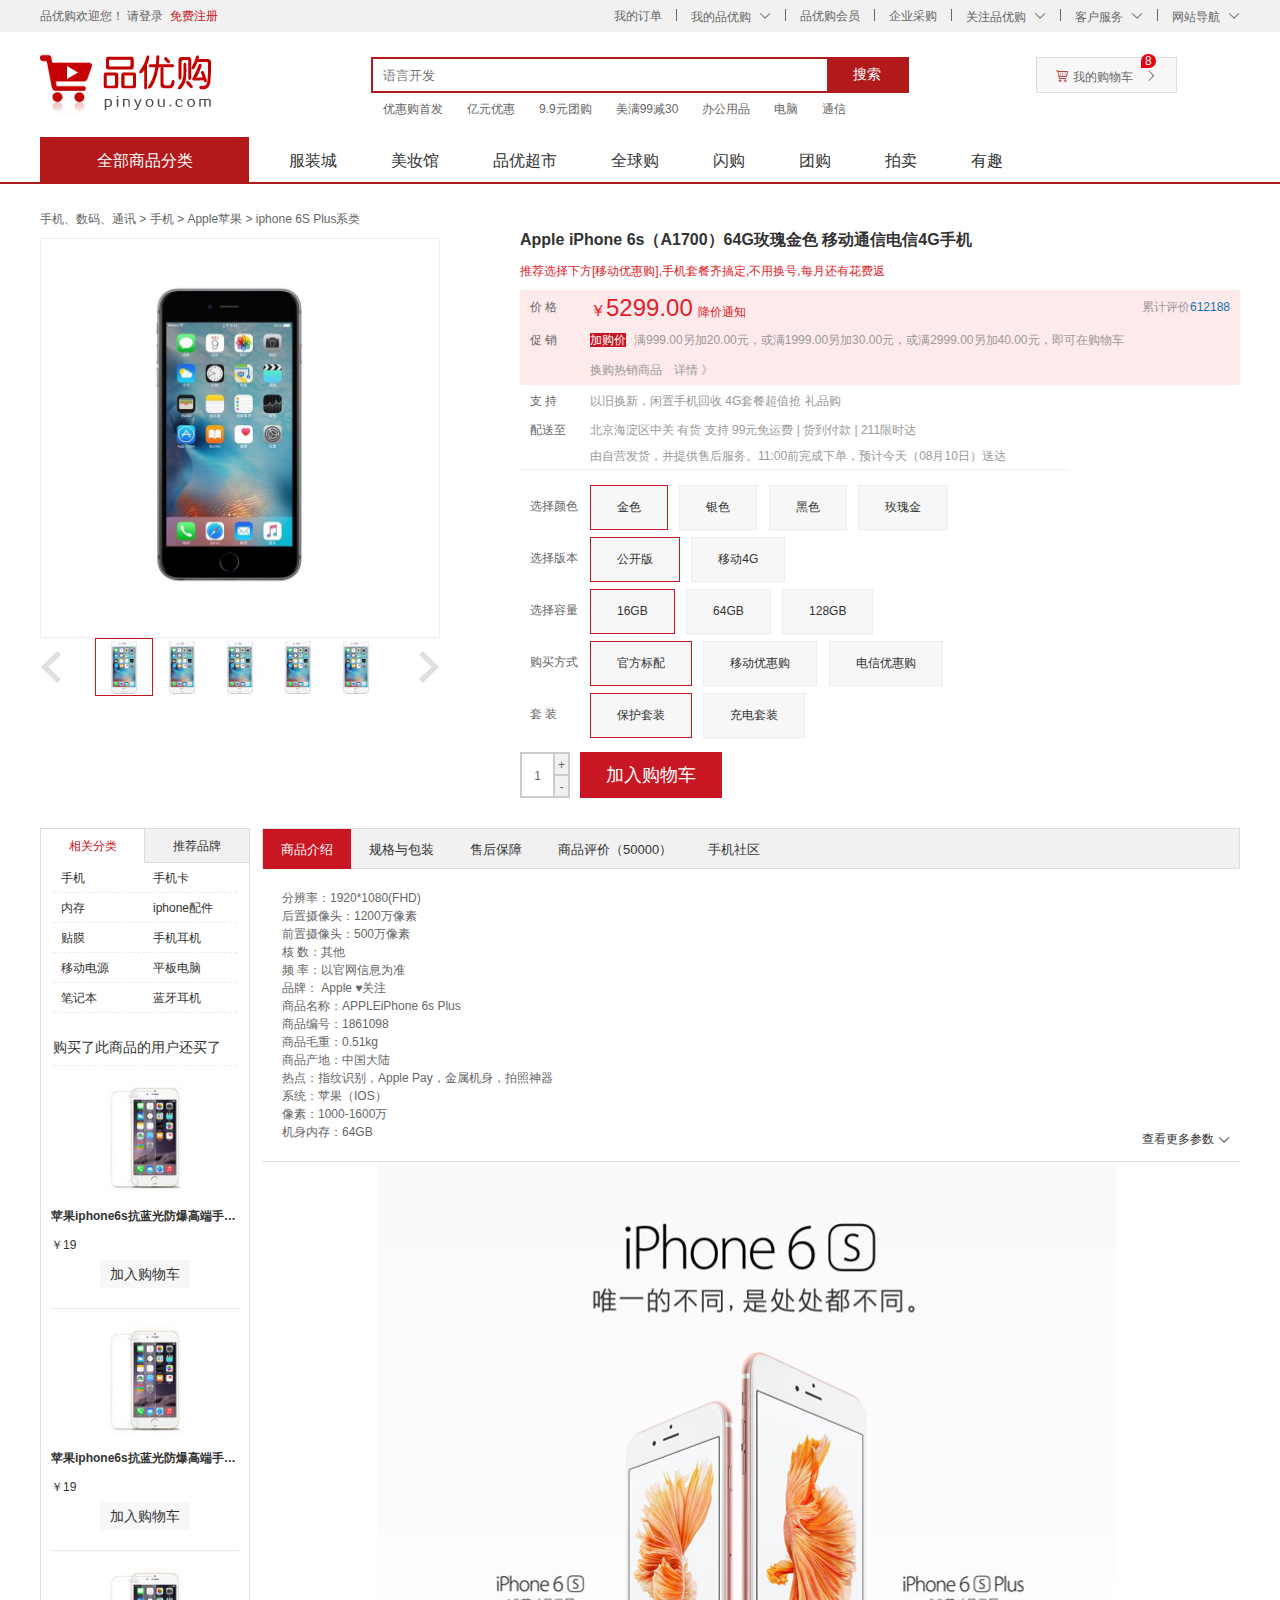
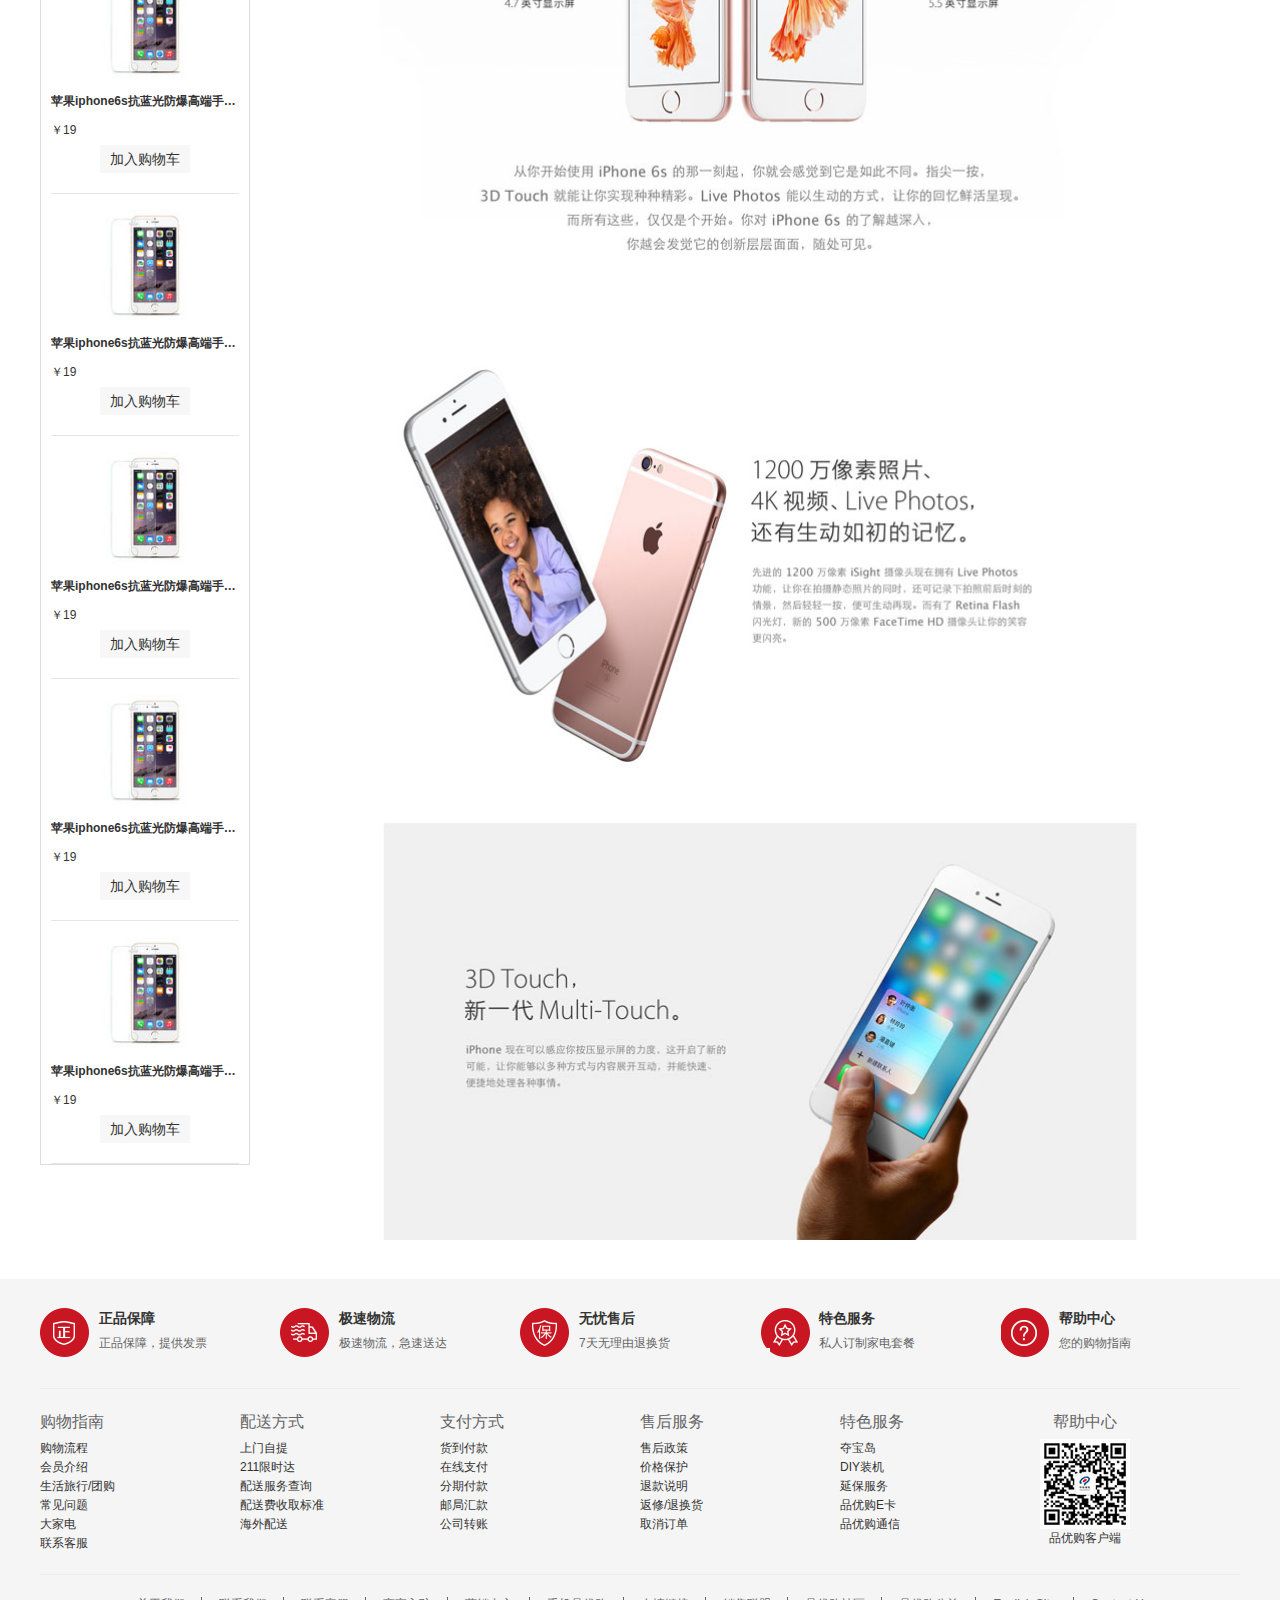
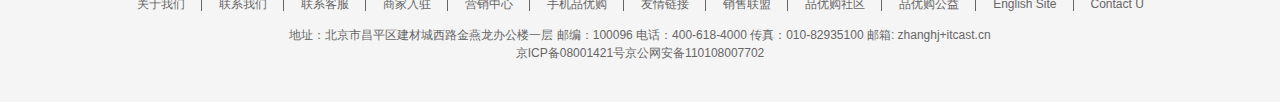
<file: pinyougou/product.html>
<!DOCTYPE html>
<html lang="en">

<head>
    <meta charset="UTF-8">
    <meta http-equiv="X-UA-Compatible" content="IE=edge">
    <meta name="viewport" content="width=device-width, initial-scale=1.0">
    <title>品优购产品详情页</title>
    <link rel="shortcut icon" href="favicon.ico" />
    <!-- css初始化 -->
    <link rel="stylesheet" href="css/base.css">
    <!-- css公共样式 -->
    <link rel="stylesheet" href="css/common.css">
    <!-- 产品详情页样式 -->
    <link rel="stylesheet" href="css/product.css">
    <!-- 产品详情页js -->
    <script src="./js/product.js"></script>
</head>

<body>
     <!-- 快捷导航区域 start -->
     <section class="short_cut">
        <div class="center-wrap">
            <ul class="login_and_register"">
                <li class="login"><a href="login.html">品优购欢迎您！&nbsp;请登录</a></li>
                <li class="register"><a href="register.html">&nbsp; 免费注册</a></li>
            </ul>
            <ul class="short_cut_list">
                <li><a href="#">我的订单</a></li>
                <li><a href="#"></a></li>
                <li><a href="#" class="arrow-icon">我的品优购</a></li>
                <li><a href="#"></a></li>
                <li><a href="#">品优购会员</a></li>
                <li><a href="#"></a></li>
                <li><a href="#">企业采购</a></li>
                <li><a href="#"></a></li>
                <li><a href="#" class="arrow-icon">关注品优购</a></li>
                <li><a href="#"></a></li>
                <li><a href="#" class="arrow-icon">客户服务</a></li>
                <li><a href="#"></a></li>
                <li><a href="#" class="arrow-icon">网站导航</a></li>
            </ul>
        </div>
    </section>
    <!-- 快捷导航区域 end -->
    <!-- header区域 start -->
    <header class="header center-wrap">
        <div class="logo">
            <h1><a href="index.html">品优购</a></h1>
        </div>
        <div class="search_and_hotwords">
            <div class="search">
                <input type="search" placeholder="语言开发">
                <button>搜索</button>
            </div>
            <ul class="hotwords">
                <li><a href="#">优惠购首发</a></li>
                <li><a href="#">亿元优惠</a></li>
                <li><a href="#">9.9元团购</a></li>
                <li><a href="#">美满99减30</a></li>
                <li><a href="#">办公用品</a></li>
                <li><a href="#">电脑</a></li>
                <li><a href="#">通信</a></li>
            </ul>
        </div>
        <div class="cart"><a href="#">我的购物车</a></div>
    </header>
    <!-- header区域 end -->
    <!-- 导航栏区域 start -->
    <nav class="nav">
        <div class="center-wrap">
            <div class="dropdown">
                <div class="dt">全部商品分类</div>
            </div>
            <ul class="nav_list">
                <li><a href="#">服装城</a></li>
                <li><a href="#">美妆馆</a></li>
                <li><a href="#">品优超市</a></li>
                <li><a href="#">全球购</a></li>
                <li><a href="#">闪购</a></li>
                <li><a href="#">团购</a></li>
                <li><a href="#">拍卖</a></li>
                <li><a href="#">有趣</a></li>
            </ul>
        </div>
    </nav>
    <!-- 导航栏区域 end -->
    <!-- 主体区域 start -->
    <main class="main center-wrap">
        <section class="crumb_wrap">
            <a href="#">手机、数码、通讯</a> &gt;  
            <a href="#">手机</a> &gt;   
            <a href="#">Apple苹果</a> &gt;   
            <a href="#">iphone 6S Plus系类</a>
        </section>
        <section class="product_intro clearfix">
            <div class="preview_wrap fl">
                <div class="preview_img" id="preview_img">
                    <img src="upload/b3_20190731_105344.png">
                    <div class="mask" id="mask"></div>
                    <div class="big" id = 'big'>
                        <img src="./upload/big.jpg" id="big_img" class="big_img">
                    </div>
                </div>
                <div class="preview_list">
                    <div class="center_wrap">
                        <ul class="preview_item">
                            <li class="current"><img src="upload/pre.jpg"></li>
                            <li><img src="upload/pre.jpg"></li>
                            <li><img src="upload/pre.jpg"></li>
                            <li><img src="upload/pre.jpg"></li>
                            <li><img src="upload/pre.jpg"></li>
                        </ul>
                    </div>
                    <a href="#" class="arrow_prev"></a>
                    <a href="#" class="arrow_next"></a>
                </div>
            </div>
            <div class="itemInfo_wrap fr">
                <h3 class="sku_name">Apple iPhone 6s（A1700）64G玫瑰金色 移动通信电信4G手机</h3>
                <p class="news">推荐选择下方[移动优惠购],手机套餐齐搞定,不用换号,每月还有花费返</p>
                <div class="summary">
                    <dl class="summary_price">
                        <dt>价 格</dt>
                        <dd>￥<span class="num">5299.00</span><span class="reduce">降价通知</span><span class="review">累计评价<i>612188</i></span></dd>
                    </dl>
                    <dl class="summary_promotion">
                        <dt>促 销</dt>
                        <dd><span class="add">加购价</span><span class="promotion_intro">满999.00另加20.00元，或满1999.00另加30.00元，或满2999.00另加40.00元，即可在购物车换购热销商品</span><a href="#">详情 》</a></dd>
                    </dl>
                    <dl class="summary_support">
                        <dt>支 持</dt>
                        <dd>以旧换新，闲置手机回收  4G套餐超值抢  礼品购</dd>
                    </dl>
                    <dl class="summary_stock">
                        <dt>配送至</dt>
                        <dd>
                            <p>北京海淀区中关 有货 支持 99元免运费 | 货到付款 | 211限时达</p>
                            <p>由自营发货，并提供售后服务。11:00前完成下单，预计今天（08月10日）送达</p>
                        </dd>
                    </dl>
                    <div class="summary_choose">
                        <dl class="choose_color">
                            <dt>选择颜色</dt>
                            <dd>
                            <span class="current">金色</span>
                            <span>银色</span>
                            <span>黑色</span>
                            <span>玫瑰金</span>
                            </dd>
                        </dl>
                        <dl class="choose_version">
                            <dt>选择版本</dt>
                            <dd>
                            <span class="current">公开版</span>
                            <span>移动4G</span>
                            </dd>
                        </dl>
                        <dl class="choose_capacity">
                            <dt>选择容量</dt>
                            <dd>
                            <span class="current">16GB</span>
                            <span>64GB</span>
                            <span>128GB</span>
                            </dd>
                        </dl>
                        <dl class="choose_type">
                            <dt>购买方式</dt>
                            <dd>
                            <span class="current">官方标配</span>
                            <span>移动优惠购</span>
                            <span>电信优惠购</span>
                            </dd>
                        </dl>
                        <dl class="choose_suit">
                            <dt>套 装</dt>
                            <dd>
                            <span class="current">保护套装</span>
                            <span>充电套装</span>
                            </dd>
                        </dl>
                    </div>
                    <div class="shopping_cart">
                        <div class="cart_amount fl">
                            <span class="num fl">1</span>
                            <span class="add fl"><a href="javascript:;">+</a></span>
                            <span class="reduce fl"><a href="javascript:;">-</a></span>
                        </div>
                        <div class="cart_btn fl">
                            <a href="javascript:;">加入购物车</a>
                        </div>
                    </div>
                </div>
            </div>
        </section>
        <section class="product_detail clearfix">
            <div class="aside fl">
                <ul class="tab_list clearfix">
                    <li class="current">相关分类</li>
                    <li>推荐品牌</li>
                </ul>
                <ul class="tab_con">
                    <li class="tab_item">
                        <ul class="clearfix">
                            <li><a href="#">手机</a></li>
                            <li><a href="#">手机卡</a></li>
                            <li><a href="#">内存</a></li>
                            <li><a href="#">iphone配件</a></li>
                            <li><a href="#">贴膜</a></li>
                            <li><a href="#">手机耳机</a></li>
                            <li><a href="#">移动电源</a></li>
                            <li><a href="#">平板电脑</a></li>
                            <li><a href="#">笔记本</a></li>
                            <li><a href="#">蓝牙耳机</a></li>
                        </ul>
                        <div class="recommend">购买了此商品的用户还买了</div>
                    </li>
                </ul>
                <ul class="aside_recommend">
                    <li class="recommend_item">
                        <div class="img_box">
                            <img src="upload/aside_img.jpg" alt="">
                        </div>
                        <h5 class="title">苹果iphone6s抗蓝光防爆高端手机移动联通电信三网通版</h5>
                        <p class="price">￥19</p>
                        <a href="#" class="shop_cart">加入购物车</a>
                    </li>
                    <li class="recommend_item">
                        <div class="img_box">
                            <img src="upload/aside_img.jpg" alt="">
                        </div>
                        <h5 class="title">苹果iphone6s抗蓝光防爆高端手机移动联通电信三网通版</h5>
                        <p class="price">￥19</p>
                        <a href="#" class="shop_cart">加入购物车</a>
                    </li>
                    <li class="recommend_item">
                        <div class="img_box">
                            <img src="upload/aside_img.jpg" alt="">
                        </div>
                        <h5 class="title">苹果iphone6s抗蓝光防爆高端手机移动联通电信三网通版</h5>
                        <p class="price">￥19</p>
                        <a href="#" class="shop_cart">加入购物车</a>
                    </li>
                    <li class="recommend_item">
                        <div class="img_box">
                            <img src="upload/aside_img.jpg" alt="">
                        </div>
                        <h5 class="title">苹果iphone6s抗蓝光防爆高端手机移动联通电信三网通版</h5>
                        <p class="price">￥19</p>
                        <a href="#" class="shop_cart">加入购物车</a>
                    </li>
                    <li class="recommend_item">
                        <div class="img_box">
                            <img src="upload/aside_img.jpg" alt="">
                        </div>
                        <h5 class="title">苹果iphone6s抗蓝光防爆高端手机移动联通电信三网通版</h5>
                        <p class="price">￥19</p>
                        <a href="#" class="shop_cart">加入购物车</a>
                    </li>
                    <li class="recommend_item">
                        <div class="img_box">
                            <img src="upload/aside_img.jpg" alt="">
                        </div>
                        <h5 class="title">苹果iphone6s抗蓝光防爆高端手机移动联通电信三网通版</h5>
                        <p class="price">￥19</p>
                        <a href="#" class="shop_cart">加入购物车</a>
                    </li>
                    <li class="recommend_item">
                        <div class="img_box">
                            <img src="upload/aside_img.jpg" alt="">
                        </div>
                        <h5 class="title">苹果iphone6s抗蓝光防爆高端手机移动联通电信三网通版</h5>
                        <p class="price">￥19</p>
                        <a href="#" class="shop_cart">加入购物车</a>
                    </li>
                </ul>
            </div>
            <div class="detail fr">
                <ul class="tab_list" id="tab_list">
                    <li class="current">商品介绍</li>
                    <li>规格与包装</li>
                    <li>售后保障</li>
                    <li>商品评价（50000）</li>
                    <li>手机社区</li>
                </ul>
                <ul class="tab_con" id="tab_con">
                    <li class="tab_item block">
                        <p>分辨率：1920*1080(FHD)</p>
                        <p>后置摄像头：1200万像素</p>
                        <p>前置摄像头：500万像素</p>
                        <p>核      数：其他</p>
                        <p>频      率：以官网信息为准</p>
                        <p>品牌： Apple ♥关注</p>
                        <p>商品名称：APPLEiPhone 6s Plus</p>
                        <p>商品编号：1861098</p>
                        <p>商品毛重：0.51kg</p>
                        <p>商品产地：中国大陆</p>
                        <p>热点：指纹识别，Apple Pay，金属机身，拍照神器</p>
                        <p>系统：苹果（IOS）</p>
                        <p>像素：1000-1600万</p>
                        <p>机身内存：64GB</p>
                        <a href="javascript:;" class="more">查看更多参数</a>
                    </li>
                    <li class="tab_item">
                        规格与包装区域
                    </li>
                    <li class="tab_item">
                        售后保障区域
                    </li>
                    <li class="tab_item">
                        商品评价区域
                    </li>
                    <li class="tab_item">
                        手机社区区域
                    </li>
                </ul>
                <ul class="img_list">
                    <li class="img_item"><img src="upload/detail_img1.jpg"></li>
                    <li class="img_item"><img src="upload/detail_img2.jpg"></li>
                    <li class="img_item"><img src="upload/detail_img3.jpg"></li>
                </ul>
            </div>
        </section>
    </main>
     <!-- 主体区域 end -->
    <!-- 尾部区域 start -->
    <footer class="footer">
        <div class="center-wrap">
            <ul class="mod_service clearfix">
                <li><a href="#">
                        <h4>正品保障</h4>
                        <p>正品保障，提供发票</p>
                    </a></li>
                <li><a href="#">
                        <h4>极速物流</h4>
                        <p>极速物流，急速送达</p>
                    </a></li>
                <li><a href="#">
                        <h4>无忧售后</h4>
                        <p>7天无理由退换货</p>
                    </a></li>
                <li><a href="#">
                        <h4>特色服务</h4>
                        <p>私人订制家电套餐</p>
                    </a></li>
                <li><a href="#">
                        <h4>帮助中心</h4>
                        <p>您的购物指南</p>
                    </a></li>
            </ul>
            <div class="mod_help clearfix">
                <dl>
                    <dt>购物指南</dt>
                    <dd><a href="#">购物流程</a></dd>
                    <dd><a href="#">会员介绍</a></dd>
                    <dd><a href="#">生活旅行/团购</a></dd>
                    <dd><a href="#">常见问题</a></dd>
                    <dd><a href="#">大家电</a></dd>
                    <dd><a href="#">联系客服</a></dd>
                </dl>
                <dl>
                    <dt>配送方式</dt>
                    <dd><a href="#">上门自提</a></dd>
                    <dd><a href="#">211限时达</a></dd>
                    <dd><a href="#">配送服务查询</a></dd>
                    <dd><a href="#">配送费收取标准</a></dd>
                    <dd><a href="#">海外配送</a></dd>
                </dl>
                <dl>
                    <dt>支付方式</dt>
                    <dd><a href="#">货到付款</a></dd>
                    <dd><a href="#">在线支付</a></dd>
                    <dd><a href="#">分期付款</a></dd>
                    <dd><a href="#">邮局汇款</a></dd>
                    <dd><a href="#">公司转账</a></dd>
                </dl>
                <dl>
                    <dt>售后服务</dt>
                    <dd><a href="#">售后政策</a></dd>
                    <dd><a href="#">价格保护</a></dd>
                    <dd><a href="#">退款说明</a></dd>
                    <dd><a href="#">返修/退换货</a></dd>
                    <dd><a href="#">取消订单</a></dd>
                </dl>
                <dl>
                    <dt>特色服务</dt>
                    <dd><a href="#">夺宝岛</a></dd>
                    <dd><a href="#">DIY装机</a></dd>
                    <dd><a href="#">延保服务</a></dd>
                    <dd><a href="#">品优购E卡</a></dd>
                    <dd><a href="#">品优购通信</a></dd>
                </dl>
                <dl class="wx">
                    <dt>帮助中心</dt>
                    <dd class="pic_box"><img src="./images/wx_cz.jpg" alt=""></dd>
                    <dd>品优购客户端</dd>
                </dl>
            </div>
            <div class="mod_copyright">
                <ul class="list clearfix">
                    <li><a href="#">关于我们</a></li>
                    <li><a href="#">联系我们</a></li>
                    <li><a href="#">联系客服</a></li>
                    <li><a href="#">商家入驻</a></li>
                    <li><a href="#">营销中心</a></li>
                    <li><a href="#">手机品优购</a></li>
                    <li><a href="#">友情链接</a></li>
                    <li><a href="#">销售联盟</a></li>
                    <li><a href="#">品优购社区</a></li>
                    <li><a href="#">品优购公益</a></li>
                    <li><a href="#">English Site</a></li>
                    <li><a href="#">Contact U</a></li>
                </ul>
                <div class="copyright">
                    <p>地址：北京市昌平区建材城西路金燕龙办公楼一层 邮编：100096 电话：400-618-4000 传真：010-82935100 邮箱: zhanghj+itcast.cn</p>
                    <p>京ICP备08001421号京公网安备110108007702</p>
                </div>
            </div>
        </div>
    </footer>
    <!-- 尾部区域 end -->
</body>

</html>
</file>
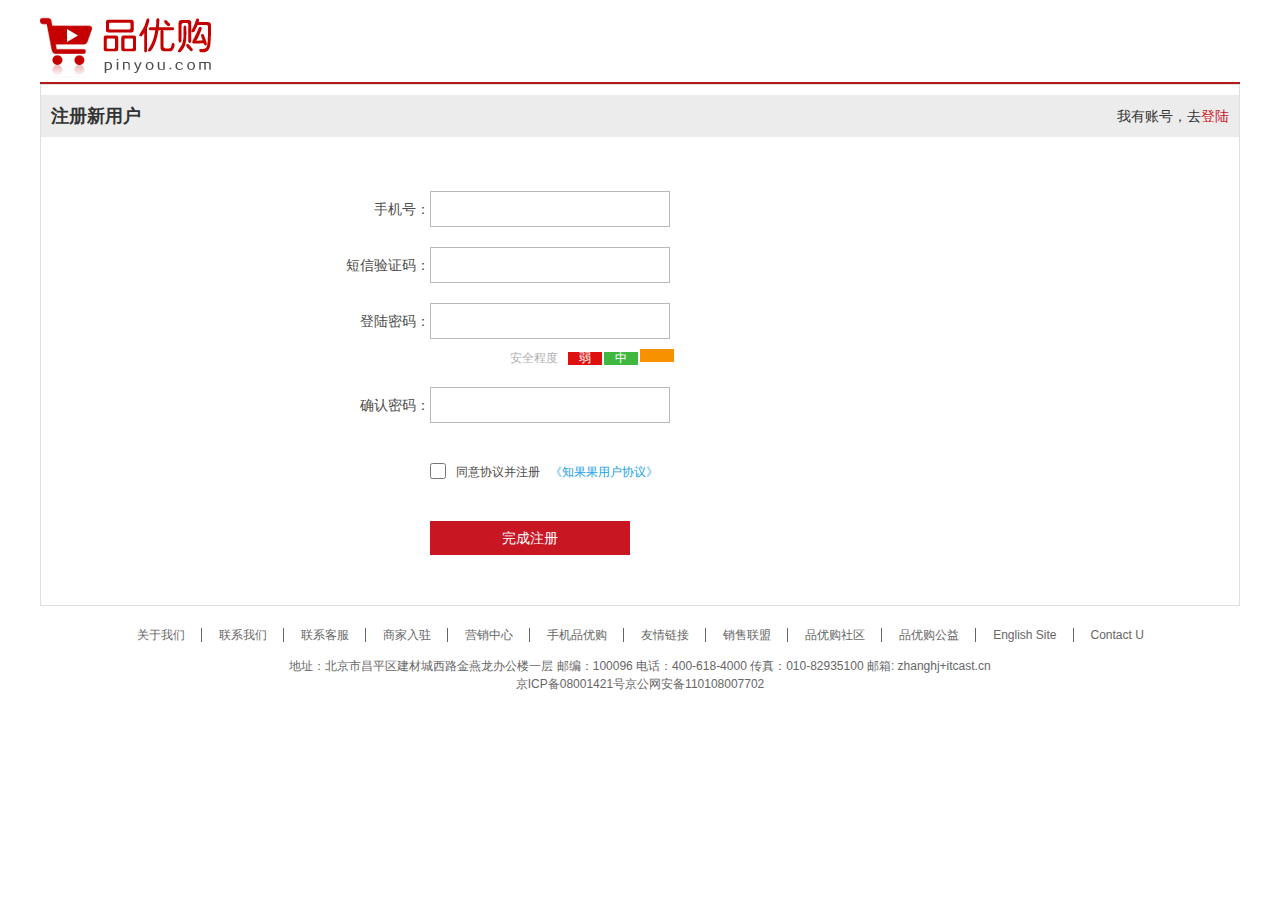
<file: pinyougou/register.html>
<!DOCTYPE html>
<html lang="en">
<head>
    <meta charset="UTF-8">
    <meta http-equiv="X-UA-Compatible" content="IE=edge">
    <meta name="viewport" content="width=device-width, initial-scale=1.0">
    <title>品优购登录页</title>
    <!-- 引入favicon图标 -->
    <link rel="shortcut icon" href="favicon.ico" />
    <!-- css初始化 -->
    <link rel="stylesheet" href="css/base.css">
    <!-- 注册页样式 -->
    <link rel="stylesheet" href="css/register.css">
</head>
<body>
    <header class="header center-wrap">
        <div class="logo">
            <h1><a href="index.html">品优购</a></h1>
        </div>
    </header>
    <main class="main center-wrap">
        <div class="hd">
            <h2>注册新用户</h2>
            <div class="login">
                我有账号，去<a href="login.html">登陆</a>
            </div>
        </div>
        <div class="bd">
            <form action="">
                <ul class="login_list">
                    <li><span class="login_item">手机号：</span><input type="tel" id="tel"><span></span></li>
                    <li><span class="login_item">短信验证码：</span><input type="text" id="message"><span</span></li>
                    <li><span class="login_item">登陆密码：</span><input type="password" id="psd"><span></span></li>
                    <li class="secure"><span>安全程度</span><i class="low">弱</i><i class="mid">中</i><i class="high"></i></li>
                    <li><span class="login_item">确认密码：</span><input type="password" id="psd2"><span></span></li>
                    <li class="agree"><input type="checkbox" id="argee_and_register"><label for="argee_and_register">同意协议并注册</label><a href="#">《知果果用户协议》</a></li>
                    <li><input type="submit" value="完成注册" class="btn"></li>
                </ul>
            </form>
        </div>
    </main>
    <footer class="footer">
        <div class="center-wrap">
            <div class="mod_copyright">
                <ul class="list clearfix">
                    <li><a href="#">关于我们</a></li>
                    <li><a href="#">联系我们</a></li>
                    <li><a href="#">联系客服</a></li>
                    <li><a href="#">商家入驻</a></li>
                    <li><a href="#">营销中心</a></li>
                    <li><a href="#">手机品优购</a></li>
                    <li><a href="#">友情链接</a></li>
                    <li><a href="#">销售联盟</a></li>
                    <li><a href="#">品优购社区</a></li>
                    <li><a href="#">品优购公益</a></li>
                    <li><a href="#">English Site</a></li>
                    <li><a href="#">Contact U</a></li>
                </ul>
                <div class="copyright">
                    <p>地址：北京市昌平区建材城西路金燕龙办公楼一层 邮编：100096 电话：400-618-4000 传真：010-82935100 邮箱: zhanghj+itcast.cn</p>
                    <p>京ICP备08001421号京公网安备110108007702</p>
                </div>
            </div>
        </div>
    </footer>
    <script src="js/register.js"></script>
</body>
</html>
</file>
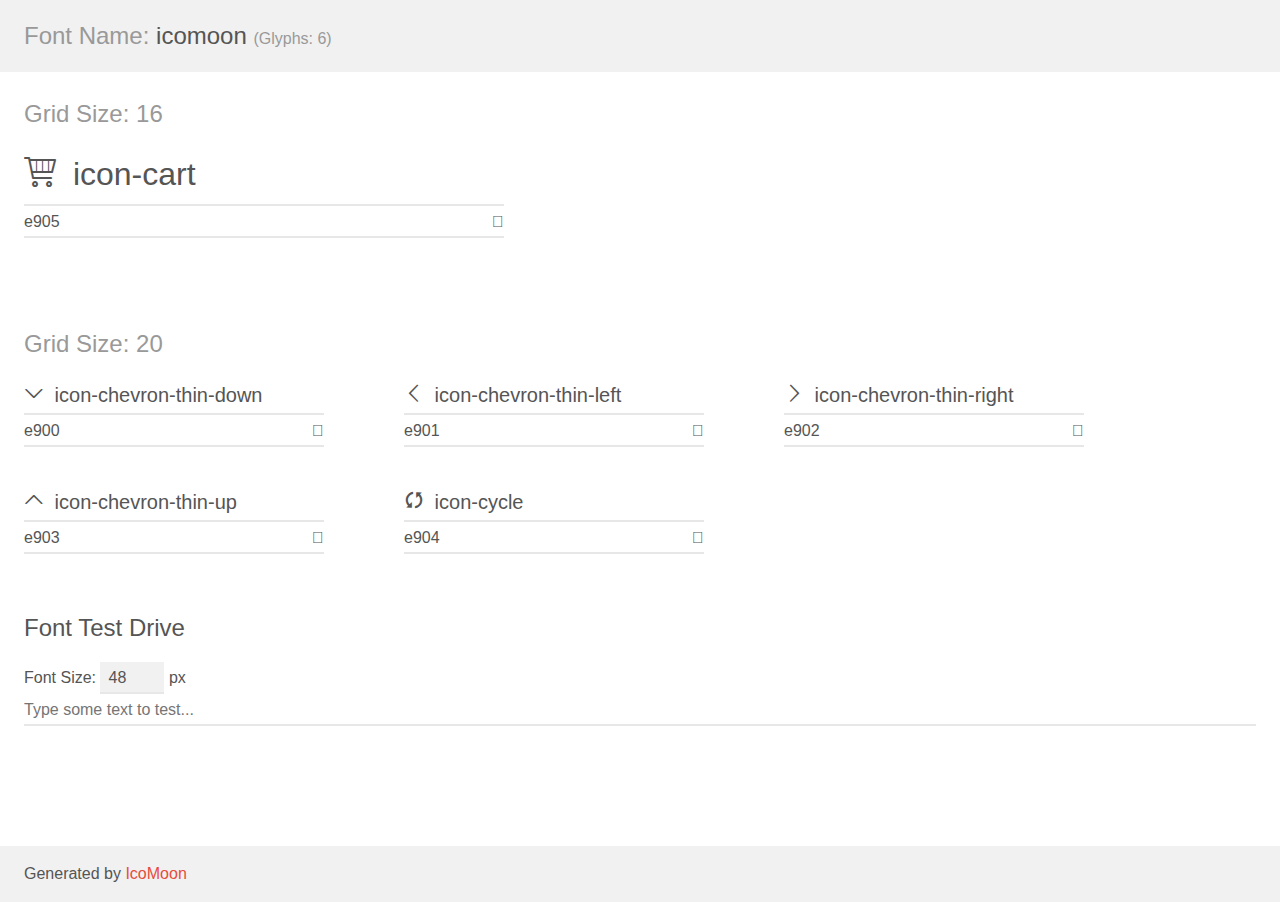
<file: pinyougou/fonts/demo.html>
<!doctype html>
<html>
<head>
    <meta charset="utf-8">
    <title>IcoMoon Demo</title>
    <meta name="description" content="An Icon Font Generated By IcoMoon.io">
    <meta name="viewport" content="width=device-width, initial-scale=1">
    <link rel="stylesheet" href="demo-files/demo.css">
    <link rel="stylesheet" href="style.css"></head>
<body>
    <div class="bgc1 clearfix">
        <h1 class="mhmm mvm"><span class="fgc1">Font Name:</span> icomoon <small class="fgc1">(Glyphs:&nbsp;6)</small></h1>
    </div>
    <div class="clearfix mhl ptl">
        <h1 class="mvm mtn fgc1">Grid Size: 16</h1>
        <div class="glyph fs1">
            <div class="clearfix bshadow0 pbs">
                <span class="icon-cart"></span>
                <span class="mls"> icon-cart</span>
            </div>
            <fieldset class="fs0 size1of1 clearfix hidden-false">
                <input type="text" readonly value="e905" class="unit size1of2" />
                <input type="text" maxlength="1" readonly value="&#xe905;" class="unitRight size1of2 talign-right" />
            </fieldset>
            <div class="fs0 bshadow0 clearfix hidden-true">
                <span class="unit pvs fgc1">liga: </span>
                <input type="text" readonly value="" class="liga unitRight" />
            </div>
        </div>
    </div>
    <div class="clearfix mhl ptl">
        <h1 class="mvm mtn fgc1">Grid Size: 20</h1>
        <div class="glyph fs2">
            <div class="clearfix bshadow0 pbs">
                <span class="icon-chevron-thin-down"></span>
                <span class="mls"> icon-chevron-thin-down</span>
            </div>
            <fieldset class="fs0 size1of1 clearfix hidden-false">
                <input type="text" readonly value="e900" class="unit size1of2" />
                <input type="text" maxlength="1" readonly value="&#xe900;" class="unitRight size1of2 talign-right" />
            </fieldset>
            <div class="fs0 bshadow0 clearfix hidden-true">
                <span class="unit pvs fgc1">liga: </span>
                <input type="text" readonly value="" class="liga unitRight" />
            </div>
        </div>
        <div class="glyph fs2">
            <div class="clearfix bshadow0 pbs">
                <span class="icon-chevron-thin-left"></span>
                <span class="mls"> icon-chevron-thin-left</span>
            </div>
            <fieldset class="fs0 size1of1 clearfix hidden-false">
                <input type="text" readonly value="e901" class="unit size1of2" />
                <input type="text" maxlength="1" readonly value="&#xe901;" class="unitRight size1of2 talign-right" />
            </fieldset>
            <div class="fs0 bshadow0 clearfix hidden-true">
                <span class="unit pvs fgc1">liga: </span>
                <input type="text" readonly value="" class="liga unitRight" />
            </div>
        </div>
        <div class="glyph fs2">
            <div class="clearfix bshadow0 pbs">
                <span class="icon-chevron-thin-right"></span>
                <span class="mls"> icon-chevron-thin-right</span>
            </div>
            <fieldset class="fs0 size1of1 clearfix hidden-false">
                <input type="text" readonly value="e902" class="unit size1of2" />
                <input type="text" maxlength="1" readonly value="&#xe902;" class="unitRight size1of2 talign-right" />
            </fieldset>
            <div class="fs0 bshadow0 clearfix hidden-true">
                <span class="unit pvs fgc1">liga: </span>
                <input type="text" readonly value="" class="liga unitRight" />
            </div>
        </div>
        <div class="glyph fs2">
            <div class="clearfix bshadow0 pbs">
                <span class="icon-chevron-thin-up"></span>
                <span class="mls"> icon-chevron-thin-up</span>
            </div>
            <fieldset class="fs0 size1of1 clearfix hidden-false">
                <input type="text" readonly value="e903" class="unit size1of2" />
                <input type="text" maxlength="1" readonly value="&#xe903;" class="unitRight size1of2 talign-right" />
            </fieldset>
            <div class="fs0 bshadow0 clearfix hidden-true">
                <span class="unit pvs fgc1">liga: </span>
                <input type="text" readonly value="" class="liga unitRight" />
            </div>
        </div>
        <div class="glyph fs2">
            <div class="clearfix bshadow0 pbs">
                <span class="icon-cycle"></span>
                <span class="mls"> icon-cycle</span>
            </div>
            <fieldset class="fs0 size1of1 clearfix hidden-false">
                <input type="text" readonly value="e904" class="unit size1of2" />
                <input type="text" maxlength="1" readonly value="&#xe904;" class="unitRight size1of2 talign-right" />
            </fieldset>
            <div class="fs0 bshadow0 clearfix hidden-true">
                <span class="unit pvs fgc1">liga: </span>
                <input type="text" readonly value="" class="liga unitRight" />
            </div>
        </div>
    </div>

    <!--[if gt IE 8]><!-->
    <div class="mhl clearfix mbl">
        <h1>Font Test Drive</h1>
        <label>
            Font Size: <input id="fontSize" type="number" class="textbox0 mbm"
            min="8" value="48" />
            px
        </label>
        <input id="testText" type="text" class="phl size1of1 mvl"
        placeholder="Type some text to test..." value=""/>
        <div id="testDrive" class="icon-" style="font-family: icomoon">&nbsp;
        </div>
    </div>
    <!--<![endif]-->
    <div class="bgc1 clearfix">
        <p class="mhl">Generated by <a href="https://icomoon.io/app">IcoMoon</a></p>
    </div>

    <script src="demo-files/demo.js"></script>
</body>
</html>
</file>
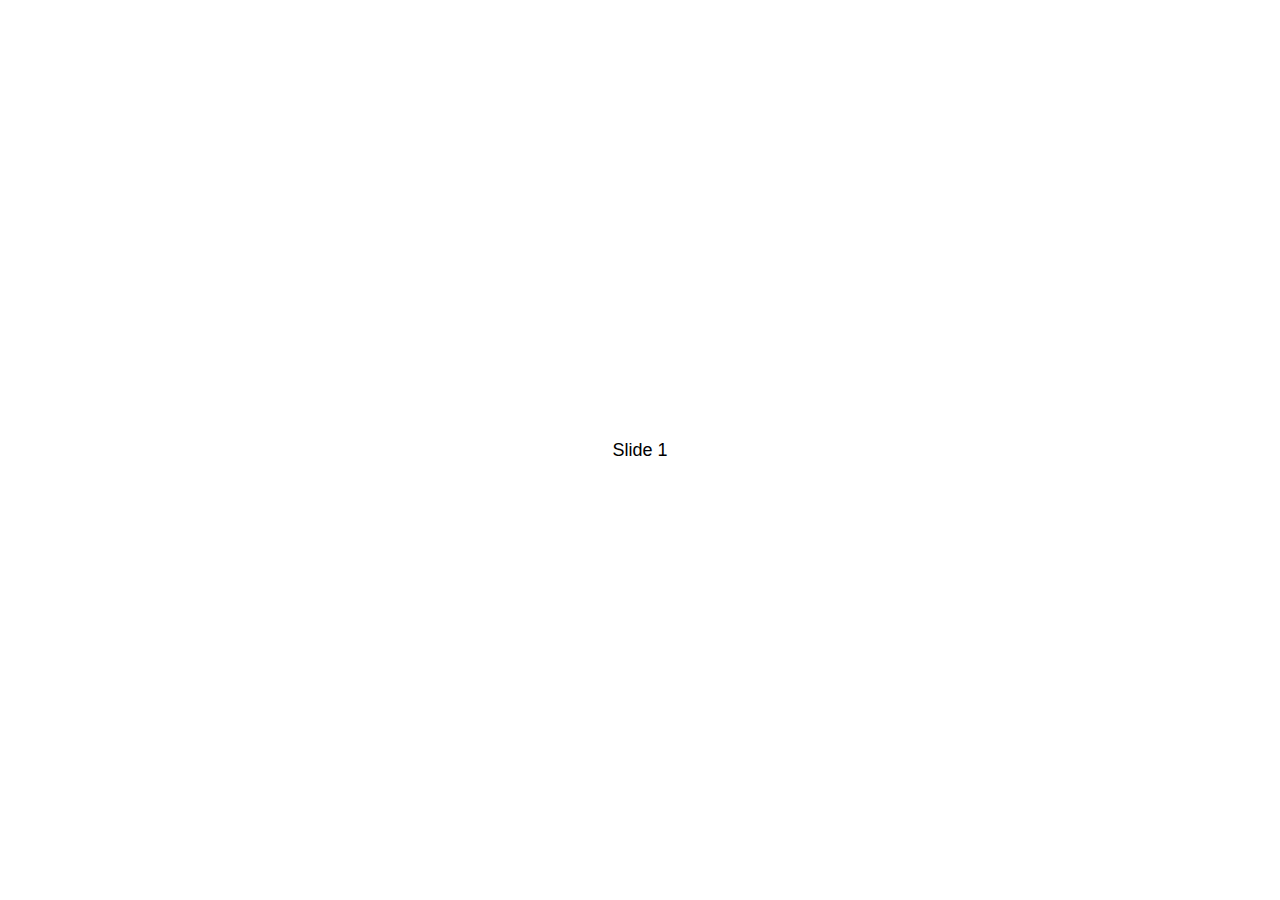
<file: 移动端屏幕适配/mJD/swiper-7.2.0/010-default.html>
<!DOCTYPE html>
<html lang="en">
  <head>
    <meta charset="utf-8" />
    <title>Swiper demo</title>
    <meta
      name="viewport"
      content="width=device-width, initial-scale=1, minimum-scale=1, maximum-scale=1"
    />
    <!-- Link Swiper's CSS -->
    <link
      rel="stylesheet"
      href="./swiper/swiper-bundle.min.css"
    />

    <!-- Demo styles -->
    <style>
      html,
      body {
        position: relative;
        height: 100%;
      }

      body {
        background: #eee;
        font-family: Helvetica Neue, Helvetica, Arial, sans-serif;
        font-size: 14px;
        color: #000;
        margin: 0;
        padding: 0;
      }

      .swiper {
        width: 100%;
        height: 100%;
      }

      .swiper-slide {
        text-align: center;
        font-size: 18px;
        background: #fff;

        /* Center slide text vertically */
        display: -webkit-box;
        display: -ms-flexbox;
        display: -webkit-flex;
        display: flex;
        -webkit-box-pack: center;
        -ms-flex-pack: center;
        -webkit-justify-content: center;
        justify-content: center;
        -webkit-box-align: center;
        -ms-flex-align: center;
        -webkit-align-items: center;
        align-items: center;
      }

      .swiper-slide img {
        display: block;
        width: 100%;
        height: 100%;
        object-fit: cover;
      }
    </style>
  </head>

  <body>
    <!-- Swiper -->
    <div class="swiper mySwiper">
      <div class="swiper-wrapper">
        <div class="swiper-slide">Slide 1</div>
        <div class="swiper-slide">Slide 2</div>
        <div class="swiper-slide">Slide 3</div>
        <div class="swiper-slide">Slide 4</div>
        <div class="swiper-slide">Slide 5</div>
        <div class="swiper-slide">Slide 6</div>
        <div class="swiper-slide">Slide 7</div>
        <div class="swiper-slide">Slide 8</div>
        <div class="swiper-slide">Slide 9</div>
      </div>
    </div>

    <!-- Swiper JS -->
    <script src="./swiper/swiper-bundle.min.js"></script>

    <!-- Initialize Swiper -->
    <script>
      var swiper = new Swiper(".mySwiper", {});
    </script>
  </body>
</html>
</file>
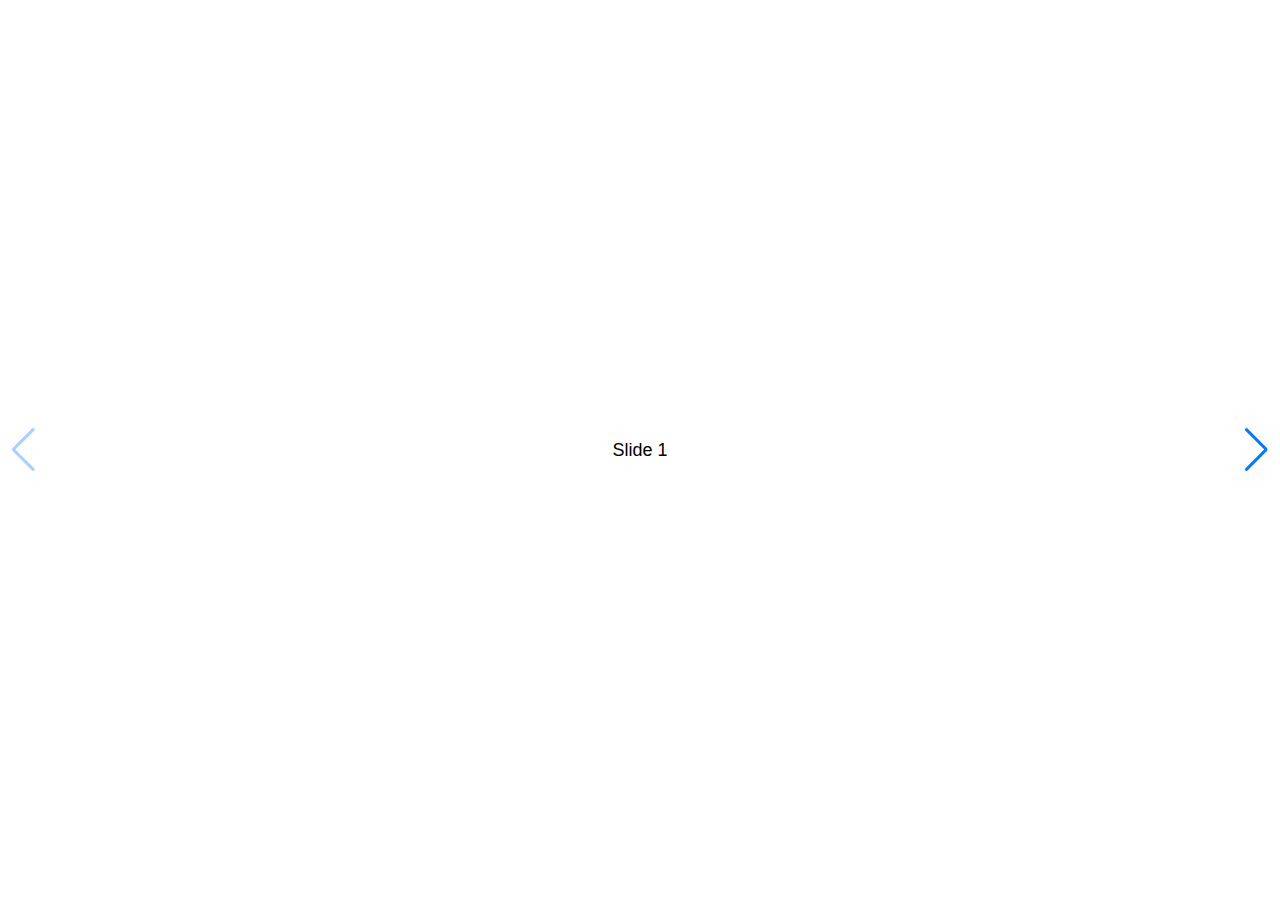
<file: 移动端屏幕适配/mJD/swiper-7.2.0/020-navigation.html>
<!DOCTYPE html>
<html lang="en">
  <head>
    <meta charset="utf-8" />
    <title>Swiper demo</title>
    <meta
      name="viewport"
      content="width=device-width, initial-scale=1, minimum-scale=1, maximum-scale=1"
    />
    <!-- Link Swiper's CSS -->
    <link
      rel="stylesheet"
      href="./swiper/swiper-bundle.min.css"
    />

    <!-- Demo styles -->
    <style>
      html,
      body {
        position: relative;
        height: 100%;
      }

      body {
        background: #eee;
        font-family: Helvetica Neue, Helvetica, Arial, sans-serif;
        font-size: 14px;
        color: #000;
        margin: 0;
        padding: 0;
      }

      .swiper {
        width: 100%;
        height: 100%;
      }

      .swiper-slide {
        text-align: center;
        font-size: 18px;
        background: #fff;

        /* Center slide text vertically */
        display: -webkit-box;
        display: -ms-flexbox;
        display: -webkit-flex;
        display: flex;
        -webkit-box-pack: center;
        -ms-flex-pack: center;
        -webkit-justify-content: center;
        justify-content: center;
        -webkit-box-align: center;
        -ms-flex-align: center;
        -webkit-align-items: center;
        align-items: center;
      }

      .swiper-slide img {
        display: block;
        width: 100%;
        height: 100%;
        object-fit: cover;
      }
    </style>
  </head>

  <body>
    <!-- Swiper -->
    <div class="swiper mySwiper">
      <div class="swiper-wrapper">
        <div class="swiper-slide">Slide 1</div>
        <div class="swiper-slide">Slide 2</div>
        <div class="swiper-slide">Slide 3</div>
        <div class="swiper-slide">Slide 4</div>
        <div class="swiper-slide">Slide 5</div>
        <div class="swiper-slide">Slide 6</div>
        <div class="swiper-slide">Slide 7</div>
        <div class="swiper-slide">Slide 8</div>
        <div class="swiper-slide">Slide 9</div>
      </div>
      <div class="swiper-button-next"></div>
      <div class="swiper-button-prev"></div>
    </div>

    <!-- Swiper JS -->
    <script src="./swiper/swiper-bundle.min.js"></script>

    <!-- Initialize Swiper -->
    <script>
      var swiper = new Swiper(".mySwiper", {
        navigation: {
          nextEl: ".swiper-button-next",
          prevEl: ".swiper-button-prev",
        },
      });
    </script>
  </body>
</html>
</file>
<file: study/css/style.css>
/* 头部 */
.header{
    height: 71px;
    padding-top: 30px;
}
.logo{
    float: left;
    margin-right: 40px;
    height: 43px;
}
.logo img{
    width: 100%;
}
.nav{
    float: left;
}
.nav li{
    float: left;
    margin-left: 24px;
    height: 43px;
    padding: 0 8px;
    line-height: 43px;
}
.nav li:hover{
    border-bottom: 2px solid #00a4ff;
    color: #00a4ff;
}
.nav li a{
    font-size: 18px;
    color: #050505;
}
.search{
    float: left;
    width: 411px;
    height: 40px;
    margin-left: 83px;
}
.search input{
    float: left;
    width: 319px;
    height: 38px;
    padding: 0 20px;
    border: 1px solid #00a4ff;
    outline: none;
}
.search button{
    float: left;
    width: 48px;
    height: 40px;
    border: none;
    background-image: url(../images/btn.png);
}
.user{
    float: left;
    height: 40px;
    line-height: 40px;
    margin-left: 32px;
    color: #666;
}
.user img{
    vertical-align: middle;
    margin-right: 8px;
}
/* banner */
.banner{
    height: 420px;
    margin-bottom: 10px;
    background-color: #1c036c;
}
.banner_image{
    height: 420px;
    background-image: url(../images/banner2_20190819_210028.png);
    background-position: center 0;
}
.banner_list{
    float: left;
    width: 188px;
    height: 420px;
    background: rgba(0, 0, 0, 0.4);
}
.banner_item{
    height: 46px;
    padding: 0 16px;
    line-height: 46px;
}
.banner_item a{
    display: block;
    color: #ffffff;
}
.banner_item a:hover{
    color: #00b4ff;
}
.banner_item span{
    float: right;
}
.course{
    float: right;
    width: 230px;
    height: 302px;
    margin-top: 50px;
    background-color: #fff;
}
.course h4{
    height: 48px;
    background-color: #9bceea;
    color: #fff;
    font-size: 18px;
    line-height: 48px;
    text-align: center;
}
.course_list{
    padding: 0 18px;
}
.course_item{
    padding: 12px 0;
    border-bottom: 1px solid #eaeaea;
}
.course_item .continue{
    color: #6f6f6f;
    font-size: 18px;
}
.course_item .continue span{
    font-size: 14px;
}
.course_item .doing{
    font-size: 12px;
    color: #a5a5a5;
}
.course .all{
    display: block;
    width: 198px;
    height: 38px;
    border: 1px solid #00a4ff;
    margin: 5px auto 0;
    color: #00a4ff;
    font-size: 16px;
    text-align: center;
    line-height: 38px;
}
/* 兴趣 */
.interest{
    height: 62px;
    box-shadow: 0px 2px 2px 2px #eaecee;
    background-color: #fff;
}
.interest_list li{
    height: 42px;
    line-height: 62px;
    float: left;
}
.interest_list li a{
    padding: 0 35px;
    border-right: 1px solid #bfbfbf;
    font-size: 16px;
    color: #000;
}
.interest_list li a:last-child{
    border-right: none;
}
.interest_list li a:hover{
    color: #00a4ff;
}
.interest_modify{
    float: right;
    margin-right: 60px;
    line-height: 62px;
    font-size: 14px;
    color: #00a4ff;
}
/* 精品推荐 */
.recommend_list{
    width: 1220px;
}
/* 机器学习工程师 */
.machine_list{
    width: 1220px;
}
/* 前端工程师 */
.front_end{
    padding-bottom: 40px;
}
.front_end_list{
    width: 1220px;
}
/* 尾部区域 */
.footer{
    height: 383px;
    padding: 34px 0 0 19px;
    background-color: #fff;
}
.footer .left{
    float: left;
}
.footer .left .introduce{
    height: 18px;
    padding: 22px 0 15px 0;
    color: #666666;
    font-size: 12px;
    line-height: 18px;
}
.footer .left .app{
    display: block;
    width: 118px;
    height: 34px;
    border: 1px solid #00a4ff;
    margin-top: 22px;
    color: #00a4ff;
    font-size: 16px;
    text-align: center;
    line-height: 34px;
}
.footer .right{
    float: right;
    margin-right: 34px;
}
.footer .right a{
    color: #333;
}
.footer dl{
    float: left;
    margin-left: 144px;
}
.footer dt{
    font-size: 16px;
    margin-bottom: 12px;
}
.footer dd{
    height: 20px;
    font-size: 12px;
    line-height: 20px;
}
</file>
<file: study/css/common.css>
/* 公共样式 */
.center-warp{
    width: 1200px;
    margin: 0 auto;
}
.clearfix::before,.clearfix::after{
    display: table;
    content: '';
    clear: both;
}
*{
    margin: 0;
    padding: 0;
}
body{
    font-size: 14px;
    font-family: "Microsoft YaHei";
    background-color: #f3f5f7;
}
li{
    list-style: none;
}
a{
    text-decoration: none;
}
/* 各模块公共样式 */
.common_top{
    height: 20px;
    margin-top: 36px;
    line-height: 20px;
}
.common_top h2{
    float: left;
    font-size: 20px;
    font-weight: normal;
}
.common_top_list{
    margin-left: 318px;
}
.common_top_list li{
    float: left;
    padding: 0 35px;
}
.common_top_list li a{
    font-size: 16px;
    color: #868686;
}
.common_top_list li a:hover{
    color: #00a4ff;
}
.common_top a{
    float: right;
    color: #a5a5a5;
}
.common_bottom{
    width: 1250px;
    margin-top: 22px;
}
.bottom_left {
    float: left;
}
.bottom_right{
    float: left;
    margin-left: 15px;
}

.common_item{
    position: relative;
    float: left;
    width: 229px;
    height: 271px;
    margin: 14px 14px 0 0;
    background-color: #fff;
}
.common_item:hover{
    box-shadow: 2px 2px 3px 3px rgba(0, 0, 0, 0.2);
}
.common_item>img{
    position: absolute;
    top: 4px;
    right: -4px;
}
.common_item a img{
    width: 100%;
}
.common_item_title{
    color: #000;
    margin: 24px 22px 20px;
    overflow: hidden;
    text-overflow: ellipsis;
    -webkit-line-clamp: 2;
    display: -webkit-box;
    -webkit-box-orient: vertical;    
}
.common_item_more{
    padding: 0 22px;
    font-size: 12px;
}
.common_item_more .degree{
    color: #ff7c2d;
}
.common_item_more .study{
    color: #999;
}
</file>
<file: 数据可视化项目/css/style.css>
*{
    padding: 0;
    margin: 0;
    box-sizing: border-box;
}
ul,li{
    list-style: none;
}
a{
    font-size: .175rem;
    text-decoration: none;
    -webkit-tap-highlight-color: transparent;
}
img{
    border: 0;
    vertical-align: center;
}
/* 页面缩放范围在1024到1920之间 */
@media screen and (max-width:1024px) {
    html {
        font-size: 42.66px!important;
    }
}

@media screen and (min-width:1920px) {
    html {
        font-size: 80px!important;
    }
}

body {
    background: url('../images/bg.jpg') no-repeat;
    background-size: cover;
}
/* 整个页面划分为左中右三个区域 */
.viewport {
    display: flex;
    margin:  0 auto;
    max-width: 1920px;
    min-width: 1024px;
    width: 100%;
    height: 1500px;
    padding: 80px 20px 0;
    background: url('../images/logo.png') no-repeat;
    background-size: contain;
}

.column{
    flex: 3;
}

.column:nth-child(2){
    flex: 4;
    margin: 0.5rem .25rem 0;
}
/* 盒子模型公共样式 */
.panel{
    position: relative;
    border: 1px solid transparent;
    border-width: 0.6375rem 0.475rem 0.25rem 1.65rem;
    border-image: url(../images/border.png);
    border-image-slice: 51 38 20 132;
    background-repeat: round;
    margin-bottom: 0.25rem;
}
.panel h3 {
  font-size: 0.25rem;
  color: #fff;
  font-weight: 400;
}
.inner{
    position: absolute;
    top: -0.6375rem;
    right: -0.475rem;
    bottom: -0.25rem;
    left: -1.65rem;
    padding: 0.3rem 0.45rem;

}

.overview {
    height: 1.5rem;
}
.overview ul{
    display: flex;
    justify-content: space-between;
}
.overview li{
}
.overview li h4{
    margin: 0 0 0.1rem 0.06rem;
    color: #fff;
    font-size: 0.35rem;
}
.overview li span{
    font-size: 0.2rem;
    color: #4c9bfd;
}
.overview li:nth-child(2) span i{
    color: #6acca3;
}
.overview li:nth-child(3) span i{
    color: #6acca3;
}
.overview li:nth-child(4) span i{
    color: #ed3f35;
}
/* 监控区域 */
.monitor{
    height: 6rem;
  }
  .monitor .inner{
    padding: .3rem 0;
    display: flex;
    flex-direction: column;
  }
  .monitor .tabs{
    padding: 0 .45rem;
    margin-bottom: 0.225rem;
    display: flex;
  }
  .monitor .tabs a{
    color:#1950c4;
    font-size: 0.225rem;
    padding: 0 .3375rem;
  }
  .monitor .tabs a:first-child{
    padding-left: 0;
    border-right: 0.025rem solid #00f2f1;
  }
  .monitor .tabs a.active{
    color: #fff;
  }
  .monitor .content{
    flex: 1;
    position: relative;
    display: none;
  }
  .monitor .head{
    display: flex;
    justify-content: space-between;
    line-height: 1.05;
    background-color: rgba(255, 255, 255, 0.1);
    padding: 0.15rem 0.45rem;
    color: #68d8fe;
    font-size: 0.175rem;
  }
  .monitor .marquee-view {
    position: absolute;
    top: 0.5rem;
    bottom: 0;
    width: 100%;
    overflow: hidden;
  }
  .monitor .row{
    display: flex;
    justify-content: space-between;
    line-height: 1.05;
    font-size: 0.15rem;
    color: #61a8ff;
    padding: 0.15rem 0.45rem;
  }
  .monitor .row .icon-dot{
    position: absolute;
    left: 0.2rem;
    opacity: 0;
  }
  .monitor .row:hover {
    background-color: rgba(255, 255, 255, 0.1);
    color: #68d8fe;
  }
  .monitor .row:hover .icon-dot{
    opacity: 1;
  }
  .monitor .col:first-child{
    width: 1rem;
  }
  .monitor .col:nth-child(2){
    width: 2.5rem;
    white-space: nowrap;
    text-overflow: ellipsis;
    overflow: hidden;
  }
  .monitor .col:nth-child(3){
    width: 1rem;
  }
  /* 点位 */
.point {
  height: 4.25rem;
}
.point .chart {
  display: flex;
  margin-top: 0.3rem;
  justify-content: space-between;
}
.point .pie {
  width: 3.9rem;
  height: 3rem;
  margin-left: -0.125rem;
}
.point .data {
  display: flex;
  flex-direction: column;
  justify-content: space-between;
  width: 2.1rem;
  padding: .45rem .375rem;
  box-sizing: border-box;
  background-image: url(../images/rect.png);
  background-size: cover;
}
.point h4 {
  margin-bottom: 0.15rem;
  font-size: .35rem;
  color: #fff;
}
.point span {
  display: block;
  color: #4c9bfd;
  font-size: .2rem;
}
/* 地图区域 */
.map {
  height: 7.225rem;
  margin-bottom: 0.25rem;
  display: flex;
  flex-direction: column;
}
.map h3 {
  line-height: 1;
  padding: 0.2rem 0;
  margin: 0;
  font-size: 0.25rem;
  color: #fff;
  font-weight: 400;
}
.map .icon-cube {
  color: #68d8fe;
}
.map .chart {
  flex: 1;
  background-color: rgba(255, 255, 255, 0.05);
}
.map .geo {
  width: 100%;
  height: 100%;
}
/* 用户模块 */
.users {
  height: 4.25rem;
  display: flex;
}
.users .chart {
  display: flex;
  margin-top: .3rem;
}
.users .bar {
  width: 7.35rem;
  height: 3rem;
}
.users .data {
  display: flex;
  flex-direction: column;
  justify-content: space-between;
  width: 2.1rem;
  padding: .45rem .375rem;
  box-sizing: border-box;
  background-image: url(../images/rect.png);
  background-size: cover;
}
.users h4 {
  margin-bottom: .15rem;
  font-size: .35rem;
  color: #fff;
}
.users span {
  display: block;
  color: #4c9bfd;
  font-size: 0.2rem;
}

/* 订单 */
.order {
  height: 1.875rem;
}
.order .filter {
  display: flex;
}
.order .filter a {
  display: block;
  height: 0.225rem;
  line-height: 1;
  padding: 0 0.225rem;
  color: #1950c4;
  font-size: 0.225rem;
  border-right: 0.025rem solid #00f2f1;
}
.order .filter a:first-child {
  padding-left: 0;
}
.order .filter a:last-child {
  border-right: none;
}
.order .filter a.active {
  color: #fff;
  font-size: 0.25rem;
}
.order .data-container{
  position: relative;
  width: 100%;
  height: 100%;
}
.order .data {
  position: absolute;
  visibility: hidden;
  display: flex;
  width: 100%;
  height: 100%;
  margin-top: 0.25rem;
}
.order .item {
  width: 50%;
}
.order h4 {
  font-size: 0.35rem;
  color: #fff;
  margin-bottom: 0.125rem;
}
.order span {
  display: block;
  color: #4c9bfd;
  font-size: 0.2rem;
}

/* 销售区域 */
.sales {
  height: 3.1rem;
}
.sales .caption {
  display: flex;
  line-height: 1;
}
.sales h3 {
  height: 0.225rem;
  padding-right: 0.225rem;
  border-right: 0.025rem solid #00f2f1;
}
.sales a {
  padding: 0.05rem;
  font-size: 0.2rem;
  margin: -0.0375rem 0 0 0.2625rem;
  border-radius: 0.0375rem;
  color: #0bace6;
}
.sales a.active {
  background-color: #4c9bfd;
  color: #fff;
}
.sales .inner {
  display: flex;
  flex-direction: column;
}
.sales .chart {
  flex: 1;
  padding-top: 0.1875rem;
  position: relative;
}
.sales .label {
  position: absolute;
  left: 0.525rem;
  top: 0.225rem;
  color: #4996f5;
  font-size: 0.175rem;
}
.sales .line {
  width: 100%;
  height: 100%;
}

/* 渠道区块 */
.wrap {
  display: flex;
}
.channel,
.quarter {
  flex: 1;
  height: 2.9rem;
}
.channel {
  margin-right: 0.25rem;
}
.channel .data {
  overflow: hidden;
}
.channel .data .radar {
  height: 2.1rem;
  width: 100%;
}
.channel h4 {
  color: #fff;
  font-size: 0.4rem;
  margin-bottom: 0.0625rem;
}
.channel small {
  font-size: 50%;
}
.channel span {
  display: block;
  color: #4c9bfd;
  font-size: 0.175rem;
}
/* 季度区块 */
.quarter .inner {
  display: flex;
  flex-direction: column;
  margin: 0 -0.075rem;
}
.quarter .chart {
  flex: 1;
  padding-top: 0.225rem;
}
.quarter .box {
  position: relative;
}
.quarter .label {
  transform: translate(-50%, -30%);
  color: #fff;
  font-size: 0.375rem;
  position: absolute;
  left: 50%;
  top: 50%;
}
.quarter .label small {
  font-size: 50%;
}
.quarter .gauge {
  height: 1.05rem;
}
.quarter .data {
  display: flex;
  justify-content: space-between;
}
.quarter .item {
  width: 50%;
}
.quarter h4 {
  color: #fff;
  font-size: 0.3rem;
  margin-bottom: 0.125rem;
}
.quarter span {
  display: block;
  width: 100%;
  white-space: nowrap;
  text-overflow: ellipsis;
  overflow: hidden;
  color: #4c9bfd;
  font-size: 0.175rem;
}

/* 排行榜 */
.top {
  height: 3.5rem;
}
.top .inner {
  display: flex;
}
.top .all {
  display: flex;
  flex-direction: column;
  width: 2.1rem;
  color: #4c9bfd;
  font-size: 0.175rem;
  vertical-align: middle;
}
.top .all ul {
  padding-left: 0.15rem;
  margin-top: 0.15rem;
  flex: 1;
  display: flex;
  flex-direction: column;
  justify-content: space-around;
}
.top .all li {
  overflow: hidden;
}
.top .all [class^="icon-"] {
  font-size: 0.45rem;
  vertical-align: middle;
  margin-right: 0.15rem;
}
.top .province {
  flex: 1;
  display: flex;
  flex-direction: column;
  color: #fff;
}
.top .province i {
  padding: 0 0.15rem;
  margin-top: 0.0625rem;
  float: right;
  font-style: normal;
  font-size: 0.175rem;
  color: #0bace6;
}
.top .province s {
  display: inline-block;
  transform: scale(0.8);
  text-decoration: none;
}
.top .province .icon-up {
  color: #dc3c33;
}
.top .province .icon-down {
  color: #36be90;
}
.top .province .data {
  flex: 1;
  display: flex;
  margin-top: 0.175rem;
}
.top .province ul {
  flex: 1;
  line-height: 1;
  margin-bottom: 0.175rem;
}
.top .province ul li {
  display: flex;
  justify-content: space-between;
}
.top .province ul span {
  display: block;
  overflow: hidden;
  white-space: nowrap;
  text-overflow: ellipsis;
}
.top .province ul.sup {
  font-size: 0.175rem;
}
.top .province ul.sup li {
  color: #4995f4;
  padding: 0.15rem;
}
.top .province ul.sup li.active {
  color: #a3c6f2;
  background-color: rgba(10, 67, 188, 0.2);
}
.top .province ul.sub {
  display: flex;
  flex-direction: column;
  justify-content: space-around;
  font-size: 0.15rem;
  background-color: rgba(10, 67, 188, 0.2);
}
.top .province ul.sub li {
  color: #52ffff;
  padding: 0.125rem 0.175rem;
}
.clock {
  position: absolute;
  top: -0.45rem;
  right: 0.5rem;
  font-size: 0.25rem;
  color: #0bace6;
}
.clock i {
  margin-right: 5px;
  font-size: 0.25rem;
}
@media screen and (max-width: 1600px) {
  .top span {
    transform: scale(0.9);
  }
  .top .province ul.sup li {
    padding: 0.125rem 0.15rem;
  }
  .top .province ul.sub li {
    padding: 0.0625rem 0.15rem;
  }
  .quarter span {
    transform: scale(0.9);
  }
}
</file>
<file: 数据可视化项目/fonts/icomoon.css>
@font-face {
  font-family: 'icomoon';
  src:  url('icomoon.eot');
  src:  url('icomoon.eot#iefix') format('embedded-opentype'),
    url('icomoon.ttf') format('truetype'),
    url('icomoon.woff') format('woff'),
    url('icomoon.svg#icomoon') format('svg');
  font-weight: normal;
  font-style: normal;
}

[class^="icon-"], [class*=" icon-"] {
  /* use !important to prevent issues with browser extensions that change fonts */
  font-family: 'icomoon' !important;
  speak: none;
  font-style: normal;
  font-weight: normal;
  font-variant: normal;
  text-transform: none;
  line-height: 1;

  /* Better Font Rendering =========== */
  -webkit-font-smoothing: antialiased;
  -moz-osx-font-smoothing: grayscale;
}

.icon-dot:before {
  content: "\e900";
}
.icon-cup1:before {
  content: "\e901";
}
.icon-cup2:before {
  content: "\e902";
}
.icon-cup3:before {
  content: "\e903";
}
.icon-clock:before {
  content: "\e904";
}
.icon-down:before {
  content: "\e905";
}
.icon-cube:before {
  content: "\e906";
}
.icon-plane:before {
  content: "\e907";
}
.icon-train:before {
  content: "\e908";
}
.icon-bus:before {
  content: "\e909";
}
.icon-bag:before {
  content: "\e90a";
}
.icon-up:before {
  content: "\e90b";
}
</file>
<file: 移动端屏幕适配/alibaixiu/css/index.css>
* {
    box-sizing: border-box;
}

ul, li {
    list-style-type: none;
    margin: 0;
    padding: 0;
}

a {
    color: #666;
    text-decoration: none;
}

a:hover {
    text-decoration: none;
}

body {
    background-color: #f5f5f5;
}

.container {
    background-color: #fff;
}


/* 修改container的最大宽度为 1280 根据设计稿来走的 */
@media screen and (min-width: 1280px) {
    .container {
        width: 1280px;
    }
}

/* 头部样式 */
.header {
    padding-left: 0;
}

.header .logo {
    background-color: #429ad9;
    text-align: center;
}

.header h1 {
    height: 50px;
    margin: 0;
    color: #fff;
    font-size: 18px;
    line-height: 50px;
}

.header img {
    max-width: 100%;
}

.header .nav li {
    float: left;
    width: 20%;
    background-color: #eee9e9;
    text-align: center;
}

@media screen and (min-width:992px) {
    .header .nav li{
        width: 100%;
        padding: 0 20px;
        text-align: left;
    }
}

.header .nav li a {
    display: block;
    height: 50px;
    padding: 0;
    line-height: 50px;
}

.header .nav li a:hover {
    color: #666;
    background-color: #fff;
}

.header .nav li a::before {
    vertical-align: middle;
    margin-right: 5px;
}
/* 中间部分 */
.article .news{
    border-bottom: 1px solid #ccc;
}
.article .news li{
    float: left;
    width: 25%;
    height: 138px;
    padding: 0 0 10px 10px;
}
.article .news li:first-child{
    width: 50%;
    height: 276px;
    padding: 0 0 10px 0;
}
@media screen and (max-width:768px) {
    .article .news li{
        width: 50%;
    }
    .article .news li:first-child{
        width: 100%;
    }
}
.article .news li a{
    position: relative;
    display: block;
    width: 100%;
    height: 100%;

}
.article .news li img{
    width: 100%;
    height: 100%;
}
.article .news li p{
    position: absolute;
    left: 0;
    bottom: 0;
    width: 100%;
    height: 40px;
    padding: 5px 10px;
    margin: 0;
    background: rgba(0, 0, 0, .5);
    font-size: 12px;
    color: #fff;
    overflow: hidden;
    display: -webkit-box;
    -webkit-box-orient: vertical;
    -webkit-line-clamp: 2;
    text-overflow: ellipsis;
    white-space: normal;
}
.article .news li:first-child p{
    font-size: 20px;
    line-height: 30px;
}
.article .publish li{
    overflow: hidden;
    padding-top: 10px;
    border-bottom: 1px solid #ccc;
}
.article .publish li a{
    display: block;
    overflow: hidden;
}
.article .publish li img{
    max-width: 100%;
}
@media screen and (max-width:768px) {
    .article .publish h3{
        font-size: 14px;
    }
}
.aside {
    padding-right: 0;
}
.aside .banner {
    display: block;
    margin-bottom: 15px;
}
.aside .banner img{
    width: 100%;
}
.aside .hot{
    display: block;
    padding: 0 15px 10px;
    border: 1px solid #ccc;
}
.aside .hot span{
    border-radius: 0;
}
</file>
<file: 移动端屏幕适配/mJD/css/index.css>
body {
    margin: 0 auto;
    min-width: 320px;
    max-width: 640px;
    font-size: 14px;
    font-family: -apple-system, Helvetica, sans-serif;
    color: #666;
    line-height: 1.5;
}

/*点击高亮我们需要清除清除  设置为transparent 完成透明*/
* {
    box-sizing: border-box;
    -webkit-tap-highlight-color: transparent;
}

/*在移动端浏览器默认的外观在iOS上加上这个属性才能给按钮和输入框自定义样式*/
input {
    -webkit-appearance: none;
}

/*禁用长按页面时的弹出菜单*/
img,
a {
    -webkit-touch-callout: none;
}

a {
    color: #666;
    text-decoration: none;
}

ul {
    margin: 0;
    padding: 0;
    list-style: none;
}

/* 去除图片和盒子之间的缝隙 */
img {
    vertical-align: middle;
}

/* 清除浮动 */
.clearfix::after{
    display: block;
    content: '';
    height: 0;
    line-height: 0;
    visibility: hidden;
    clear: both;
}
/* app区域 */
.app{
    height: 45px;
    background-color: #333;
}
.app li{
    float: left;
    height: 45px;
    color: #fff;
    line-height: 45px;
    text-align: center;
}
.app li:nth-child(1){
    width: 8%;
    background: url('../images/close.png') no-repeat center;
    background-size: 33%;
}
.app li:nth-child(2){
    width: 10%;
    background: url('../images/logo.png') no-repeat center;
    background-size: 80%;
}
.app li:nth-child(3){
    width: 57%;
}
.app li:nth-child(4){
    width: 25%;
    background-color: #f63515;
}
/* 头部区域 */
.header{
    position: fixed;
    min-width: 320px;
    max-width: 640px;
    width: 100%;
    height: 44px;
    background-color: #c82519;
}
.header .btn,.header .login{
    position: absolute;
    top: 0;
    width: 40px;
    height: 44px;
}
.header .btn{
    left: 0;
}
.header .btn::after{
    position: absolute;
    right: 6px;
    top: 50%;
    margin-top: -9px;
    width: 20px;
    height: 18px;
    content: '';
    background: url('../images/s-btn.png') no-repeat center; 
    background-size: 20px 18px;
}
.header .login{
    right: 0;
    color: #fff;
    text-align: center;
    line-height: 44px;
}
.header .search{
    position: relative;
    margin: 7px 50px 7px;
    height: 30px;
    border-radius: 22px;
    background-color: #fff;
    line-height: 30px;
}
.header .jd_icon{
    position: relative;
    margin-left: 10px;
    width: 30px;
    height: 30px;
    background: url('../images/jd.png') no-repeat center;
    background-size: 20px 15px;
}
.header .jd_icon::after{
    position: absolute;
    top: 8px;
    right: -3px;
    content: '';
    width: 1px;
    height: 15px;
    background-color: #ccc;
}
.header .search_icon{
    position: absolute;
    top: 50%;
    margin-top: -7.5px;
    left: 53px;
    width: 15px;
    height: 15px;
    background: url('../images/jd-sprites.png') no-repeat -83px 0;
    background-size: 200px 200px;
}
/* 轮播图区域 */
.slider img{
    width: 100%;
}
/* 品牌日区域 */
.brand{
    overflow: hidden;
    border-radius: 12px 12px 0 0;
}
.brand li{
    float: left;
    width: 33.33%;
}
.brand li a{
    display: block;
}
.brand li img{
    width: 100%;
}
/* 导航区域 */
.nav{
    padding: 10px 0 20px;
    background-color: #fff;
}
.nav li{
    float: left;
    width: 20%;
    height: 80px;
    text-align: center;
}
.nav li a{
    display: block;
}
.nav li img{
    margin: 10px 0;
    width: 40px;
    height: 40px;
}
.nav li span{
    display: block;
}
/* 新闻区域 */
.news li{
    float: left;
    width: 50%;
}
.news li:nth-child(n+2){
    width: 25%;
    border-left: 1px solid #d4d1d1;
}
.news li a{
    display: block;
}
.news li img{
    width: 100%;
}
</file>
<file: 移动端屏幕适配/Msuming/css/index.css>
body {
  margin: 0 auto;
  width: 10rem;
  min-width: 320px;
  max-width: 750px;
  color: #757575;
  font-size: 0.33333333rem;
  font-family: Arial, Helvetica;
}
* {
  box-sizing: border-box;
}
a {
  text-decoration: none;
  -webkit-tap-highlight-color: transparent;
}
ul {
  list-style: none;
}
img {
  vertical-align: middle;
}
@media screen and (min-width: 750px) {
  html {
    font-size: 75px !important;
  }
}
.header {
  position: fixed;
  top: 0;
  left: 50%;
  transform: translateX(-50%);
  display: flex;
  align-items: center;
  min-width: 320px;
  max-width: 750px;
  width: 10rem;
  height: 1.17333333rem;
  padding: 0 0.13333333rem 0 0.26666667rem;
  background-color: #ffc001;
}
.header .classify {
  width: 0.58666667rem;
  height: 0.93333333rem;
  background: url('../images/classify.png');
  background-size: 0.58666667rem 0.93333333rem;
}
.header .user {
  width: 1rem;
  height: 0.93333333rem;
  color: #fff;
  font-size: 0.33333333rem;
  text-align: center;
  line-height: 0.93333333rem;
}
.header .search {
  flex: 1;
  height: 1.17333333rem;
  padding: 0.14666667rem 0.13333333rem 0 0.26666667rem;
}
.header .search input {
  width: 100%;
  height: 0.88rem;
  padding-left: 0.53333333rem;
  border: none;
  outline: none;
  border-radius: 0.44rem;
  color: #757575;
  font-size: 0.33333333rem;
}
.banner {
  height: 4.90666667rem;
}
.banner img {
  width: 100%;
}
.advice {
  display: flex;
  height: 2.66666667rem;
}
.advice a {
  flex: 1;
}
.advice a img {
  width: 100%;
}
.nav {
  display: flex;
  flex-wrap: wrap;
  margin: 0.2rem 0;
}
.nav a {
  flex: 20%;
  display: flex;
  flex-direction: column;
  align-items: center;
  margin-bottom: 0.13333333rem;
}
.nav a img {
  width: 1.09333333rem;
  height: 1.09333333rem;
  margin-bottom: 0.2rem;
}
.nav a span {
  color: #757575;
  font-size: 0.33333333rem;
}
</file>
<file: 移动端屏幕适配/mXC/css/index.css>
body {
    overflow-x: auto;
    margin: 0 auto;
    min-width: 320px;
    max-width: 540px;
    background-color: #f2f2f2;
    font: normal 12px/1.5 Tahoma, "Lucida Grande", Verdana, "Microsoft Yahei", STXihei, hei, sans-serif;
    color: #000;
    line-height: 1.5;
    -webkit-tap-highlight-color: transparent;
}

/*点击高亮我们需要清除清除  设置为transparent 完成透明*/
* {
    box-sizing: border-box;
}

/*在移动端浏览器默认的外观在iOS上加上这个属性才能给按钮和输入框自定义样式*/
input {
    -webkit-appearance: none;
}

/*禁用长按页面时的弹出菜单*/
img,
a {
    -webkit-touch-callout: none;
}

a {
    color: #666;
    text-decoration: none;
}

ul,ol {
    margin: 0;
    padding: 0;
    list-style: none;
}

/* 头部样式 */
.header{
    display: flex;
    position: fixed;
    top: 0;
    left: 50%;
    transform: translateX(-50%);
    width: 100%;
    min-width: 320px;
    max-width: 540px;
    height: 44px;
    background-color: #f6f6f6;
}
.header .search{
    position: relative;
    flex: 1;
    height: 26px;
    padding-left: 30px;
    border: 1px solid #ccc;
    border-radius: 13px;
    box-shadow: 0 2px 4px rgba(0, 0, 0, .3);
    margin: 9px 10px;
    color: #666;
    line-height: 24px;
}
.header .search::before{
    position: absolute;
    left: 5px;
    top: 50%;
    margin-top: -8px;
    content: '';
    width: 15px;
    height: 15px;
    background: url(../images/sprite.png) no-repeat -59px -278px;
    background-size: 104px auto;
}
.header .user{
    flex-direction: column;
    align-items: center;
    width: 44px;
    color: #2eaae0;
    text-align: center;
}
.header .user::before{
    margin: 3px auto 0;
    display:block;
    width: 23px;
    height: 23px;
    content: '';
    background: url(../images/sprite.png) no-repeat -59px -193px;
    background-size: 104px auto;
}
/* 主体 */
.main{
    padding-top: 44px;
}
/* 轮播图区域 */
.focus{
    overflow: hidden;
    position: relative;
    height: 108px;
}
.focus .swiper-container{
    margin-left: -100%;
    height: 100%;
}
.focus .swiper-item {
    float: left;
}
.focus a{
    width: 100%;
    height: 100%;
    display: block;
}
.focus img{
    width: 100%;
    height: 100%;
    vertical-align: middle;
}
.focus .swiper-circle{
    position: absolute;
    right: 5%;
    bottom: 10px;
}
.focus .swiper-circle li{
    float: left;
    margin-left: 5px;
    width: 10px;
    height: 10px;
    border-radius: 5px;
    background: rgba(0,0,0,.5);
    transition: width .5s ease-out 0s;
}
.focus .swiper-circle li.current{
    background: rgba(255,255,255,.5);
    width: 25px;
}
/* 顶部导航区域 */
.top_nav{
    display: flex;
    height: 64px;
    margin: 8px 4px 3px;
    background-color: #fff;
    border-radius: 8px;
}
.top_nav li{
    flex: 1;
    padding-top: 8px;
}
.top_nav li a{
    display: flex;
    flex-direction: column;
    align-items: center;
}
.top_nav li span[class^="img"]{
    width: 32px;
    height: 32px;
    background-size: 32px auto;
}
.top_nav .img1{
    background: url(../images/localnav_bg.png) no-repeat 0 0;
}
.top_nav .img2{
    background: url(../images/localnav_bg.png) no-repeat 0 -32px;
}
.top_nav .img3{
    background: url(../images/localnav_bg.png) no-repeat 0 -64px;
}
.top_nav .img4{
    background: url(../images/localnav_bg.png) no-repeat 0 -96px;
}
.top_nav .img5{
    background: url(../images/localnav_bg.png) no-repeat 0 -128px;
}
/* 主导航区域 */
.main_nav{
    overflow: hidden;
    border-radius: 8px;
    margin: 0 4px 3px;
}
.main_nav_item{
    display: flex;
    height: 88px;
    margin-bottom: 3px;
    background: -webkit-linear-gradient(left, #FA5A55, #FA994D);
    text-align: center;
    line-height: 44px;
}
.main_nav_item:nth-child(2){
    background: -webkit-linear-gradient(left, #4B90ED, #53BCED);
}
.main_nav_item:nth-child(3){
    background: -webkit-linear-gradient(left, #34C2A9, #6CD559);
}
.main_nav_left{
    flex: 1;
    color: #fff;
    text-shadow: 1px 1px rgba(0, 0, 0, .2);
    background: url(../images/hotel.png) no-repeat bottom center;
    background-size: 100%;
}
.main_nav_right{
    flex: 2;
    display: flex;
    flex-wrap: wrap;
}
.main_nav_right li{
    flex: 50%;
    border-left: 1px solid #fff;
    border-bottom: 1px solid #fff;
}
.main_nav_right li a{
    display: block;
    height: 100%;
    color: #fff;
    text-shadow: 1px 1px rgba(0, 0, 0, .2);
}
/* 底部导航 */
.sub_nav{
    display: flex;
    flex-wrap: wrap;
    padding-bottom: 4px;
    border-radius: 8px;
    margin: 0 4px 3px;
    background-color: #fff;
}
.sub_nav li{
    margin-top: 4px;
    flex: 20%;
}
.sub_nav li a{
    display: flex;
    flex-direction: column;
    align-items: center;
}
.sub_nav li .img{
    width: 24px;
    height: 24px;
    background: url(../images/subnav-bg.png) no-repeat;
    background-size: 24px auto;
}
.sub_nav li:nth-child(1) .img{
    background-position: 0 3px;
}
.sub_nav li:nth-child(2) .img{
    background-position: 3px -24px;
}
.sub_nav li:nth-child(3) .img{
    background-position: 3px -52px;
}
.sub_nav li:nth-child(4) .img{
    background-position: 0px -84px;
}
.sub_nav li:nth-child(5) .img{
    background-position: 2px -111px;
}
.sub_nav li:nth-child(6) .img{
    background-position: 5px -137px;
}
.sub_nav li:nth-child(7) .img{
    background-position: 5px -137px;
}
.sub_nav li:nth-child(8) .img{
    background-position: 1px -167px;
}
.sub_nav li:nth-child(9) .img{
    background-position: 1px -194px;
}
.sub_nav li:nth-child(10) .img{
    background-position: 1px -219px;
}
/* 活动区域 */
.activity{
    margin: 3px 4px;
    border-top: 1px solid #ccc;
    background-color: #fff;
}
.activity_hd{
    display: flex;
    justify-content: space-between;
    align-items: center;
    height: 56px;
    padding: 0 12px;
    border-bottom: 1px solid #ccc;
}
.activity_hd h2{
    position: relative;
    width: 79px;
    height: 15px;
    background: url(../images/hot.png) no-repeat 0 -20px;
    background-size: 79px auto;
    text-indent: -9999px;
}
.activity_hd span{
    background: -webkit-linear-gradient(left, #FF506C, #FF6BC6);
    border-radius: 15px;
    padding: 3px 10px;
    color: #fff;
}
.activity_hd span::after{
    display: inline-block;
    width: 7px;
    height: 7px;
    margin-left: 2px;
    content: '';
    border-top: 2px solid #fff;
    border-right: 2px solid #fff;
    transform: rotate(45deg);
}
.activity_bd_img{
    display: flex;
}
.activity_bd_img a{
    flex: 1;
}
.activity_bd_img a:first-child{
    flex: 1;
    border-right: 1px solid #ccc;
}
.activity_bd_img img{
    width: 100%;
}
.backtop{
    display: none;
    position: fixed;
    right: 10px;
    bottom: 20%;
    width: 40px;
    height: 40px;
    border-radius: 50%;
    background: rgba(124, 121, 121, 0.5);
    color: #fff;
    font-size: 25px;
    text-align: center;
    line-height: 40px;
}
</file>
<file: pinyougou/css/base.css>
/* 把我们所有标签的内外边距清零,通配符有效率问题，最好一个个写出来 */
* {
    margin: 0;
    padding: 0;
    /* css3盒子模型 */
    box-sizing: border-box;
}
/* em 和 i 斜体的文字不倾斜 */
em,
i {
    font-style: normal
}
/* 去掉li 的小圆点 */
li {
    list-style: none
}

img {
    /* border 0 照顾低版本浏览器 如果 图片外面包含了链接会有边框的问题 */
    border: 0;
    /* 取消图片底侧有空白缝隙的问题 */
    vertical-align: middle
}

button {
    /* 当我们鼠标经过button 按钮的时候，鼠标变成小手 */
    cursor: pointer
}

a {
    color: #666;
    text-decoration: none
}

a:hover {
    color: #c81623
}

button,
input {
    /* "\5B8B\4F53" 就是宋体的意思 这样浏览器兼容性比较好 */
    font-family: Microsoft YaHei, Heiti SC, tahoma, arial, Hiragino Sans GB, "\5B8B\4F53", sans-serif;
    /* 默认有灰色边框我们需要手动去掉 */
    border: 0; 
    outline: none;
}

body {
    /* CSS3 抗锯齿形 让文字显示的更加清晰 */
    -webkit-font-smoothing: antialiased;
    background-color: #fff;
    font: 12px/1.5 Microsoft YaHei, Heiti SC, tahoma, arial, Hiragino Sans GB, "\5B8B\4F53", sans-serif;
    color: #666
}
</file>
<file: pinyougou/css/common.css>
/* 字体声明 */

@font-face {
    font-family: 'icomoon';
    src: url('../fonts/fonts/icomoon.eot?hmljv6');
    src: url('../fonts/fonts/icomoon.eot?hmljv6#iefix') format('embedded-opentype'), url('../fonts/fonts/icomoon.ttf?hmljv6') format('truetype'), url('../fonts/fonts/icomoon.woff?hmljv6') format('woff'), url('../fonts/fonts/icomoon.svg?hmljv6#icomoon') format('svg');
    font-weight: normal;
    font-style: normal;
    font-display: block;
}

/* 清除浮动 */

.clearfix::after {
    display: block;
    content: '';
    height: 0;
    visibility: hidden;
    clear: both;
}

/* 左浮动 */
.fl{
    float: left;
}
/* 版心 */

.center-wrap {
    width: 1200px;
    margin: 0 auto;
}

/* 快捷栏 */

.short_cut {
    min-width: 1200px;
    height: 32px;
    background-color: #f1f1f1;
}

.login_and_register {
    float: left;
    height: 32px;
    line-height: 32px;
}

.login_and_register li {
    float: left;
}

.login_and_register li a {
    color: #666;
    font-size: 12px;
}

.login_and_register .register a {
    color: #c81623;
}

.short_cut_list {
    float: right;
    height: 32px;
    line-height: 32px;
}

.short_cut_list li {
    float: left;
}

.short_cut_list li a {
    color: #666;
    font-size: 12px;
}

.short_cut_list li .arrow-icon::after {
    margin-left: 8px;
    content: '\e900';
    font-family: 'icomoon';
}

.short_cut_list li:nth-child(2n) {
    height: 12px;
    width: 1px;
    margin: 9px 14px 0;
    background-color: #666;
}

/* 头部header区域 */

.header {
    position: relative;
    height: 105px;
}

.logo {
    position: absolute;
    top: 50%;
    margin-top: -30.5px;
    left: 0;
    height: 61px;
}

.logo h1 {
    float: left;
    width: 171px;
    height: 100%;
}

.logo a {
    display: block;
    width: 100%;
    height: 100%;
    background: url(../images/logo.png);
    /* 标题文字不显示，淘宝做法 */
    overflow: hidden;
    text-indent: -9999px;
    /* font-size: 0; 标题文字不显示，京东做法 */
}

.search_and_hotwords {
    position: absolute;
    top: 25px;
    left: 50%;
    margin-left: -269px;
    width: 538px;
}

.search {
    width: 538px;
    height: 36px;
    border: 2px solid #b1191a;
}

.search input {
    float: left;
    width: 454px;
    height: 32px;
    padding-left: 10px;
}

.search button {
    float: left;
    width: 80px;
    height: 32px;
    background-color: #b1191a;
    color: #fff;
    font-size: 14px;
}

.hotwords {
    padding-top: 7px;
}

.hotwords li {
    float: left;
}

.hotwords li a {
    padding: 0 12px;
    color: #666;
    font-size: 12px;
}

.hotwords li:hover a {
    color: #b1191a;
}

.cart {
    position: absolute;
    top: 25px;
    right: 63px;
    width: 141px;
    height: 36px;
    border: 1px solid #dfdfdf;
    background-color: #f7f7f7;
}

.cart::after {
    display: block;
    position: absolute;
    left: 104px;
    top: -4px;
    height: 14px;
    padding: 0 4px;
    border-radius: 7px 7px 7px 0;
    background-color: #e60012;
    content: '8';
    color: #fefefe;
    font-size: 12px;
    text-align: center;
    line-height: 14px;
}

.cart a {
    display: block;
    height: 36px;
    color: #666;
    font-size: 12px;
    text-align: center;
    line-height: 36px;
}

.cart a::before {
    color: #b1191a;
    margin-right: 5px;
    font-family: 'icomoon';
    content: '\e905';
}

.cart a::after {
    margin-left: 12px;
    font-family: 'icomoon';
    content: '\e902';
}

/* 导航条nav部分 */

.nav {
    height: 47px;
    border-bottom: 2px solid #b1191a;
}

.nav .center-wrap {
    position: relative;
}

.dropdown {
    position: absolute;
    top: 0;
    left: 0;
    width: 209px;
    height: 47px;
    background-color: #b1191a;
}

.dropdown .dt {
    width: 100%;
    height: 100%;
    color: #fff;
    font-size: 16px;
    text-align: center;
    line-height: 47px;
}

.dropdown .dd {
    width: 209px;
    padding-left: 1px;
    background-color: #c81623;
}

.dropdown .dd li {
    height: 30px;
    line-height: 30px;
}

.dropdown .dd li a {
    display: block;
    position: relative;
    width: 100%;
    height: 100%;
    padding-left: 10px;
    color: #fff;
    font-size: 14px;
}

.dropdown .dd li a::after {
    position: absolute;
    right: 11px;
    content: '\e902';
    font-family: 'icomoon';
}

.dropdown .dd li:hover a {
    background-color: #fff;
    color: #c81623;
}

.dropdown .dd li:hover a::after {
    color: #fff;
}

.nav_list {
    position: absolute;
    left: 222px;
    height: 47px;
    line-height: 47px;
}

.nav_list li {
    float: left;
}

.nav_list li a {
    padding: 0 27px;
    color: #333;
    font-size: 16px;
}

.nav_list li a:hover {
    color: #c81623;
}

/* 底部footer区域 */

.footer {
    padding-top: 29px;
    background-color: #f5f5f5;
}

.mod_service {
    padding-bottom: 30px;
    border-bottom: 1px solid #ededed;
}

.mod_service li {
    float: left;
    width: 240px;
}

.mod_service li:last-child {
    margin-right: 0;
}

.mod_service li a {
    display: block;
    height: 50px;
}

.mod_service li a h4 {
    margin-bottom: 5px;
    color: #333;
    font-size: 14px;
}

.mod_service li a p {
    color: #666;
    font-size: 12px;
}

.mod_service li a::before {
    display: block;
    float: left;
    width: 50px;
    height: 50px;
    margin-right: 9px;
    content: '';
}

.mod_service li:nth-child(1) a::before {
    background: url(../images/icons.png) no-repeat -253px -3px;
}

.mod_service li:nth-child(2) a::before {
    background: url(../images/icons.png) no-repeat -255px -54px;
}

.mod_service li:nth-child(3) a::before {
    background: url(../images/icons.png) no-repeat -257px -106px;
}

.mod_service li:nth-child(4) a::before {
    background: url(../images/icons.png) no-repeat -257px -157px;
}

.mod_service li:nth-child(5) a::before {
    background: url(../images/icons.png) no-repeat -257px -209px;
}

.mod_help {
    padding: 21px 0;
    border-bottom: 1px solid #ededed;
}

.mod_help dl {
    float: left;
    width: 200px;
}

.mod_help dl dt {
    margin-bottom: 5px;
    color: #666;
    font-size: 16px;
}

.mod_help dl dd {
    height: 19px;
    color: #333;
    line-height: 19px;
}

.mod_help dl dd a {
    color: #333;
    font-size: 12px;
}

.mod_help .wx {
    width: 90px;
    text-align: center;
}

.mod_help .wx .pic_box {
    width: 90px;
    height: 90px;
}

.mod_copyright {
    padding: 20px 0 40px;
    text-align: center;
}

.mod_copyright .list {
    display: inline-block;
    margin-bottom: 8px;
}

.mod_copyright .list li {
    float: left;
}

.mod_copyright .list li a {
    padding: 0 16px 0 17px;
    border-right: 1px solid #666;
    color: #666;
    font-size: 12px;
}

.mod_copyright .list li:last-child a {
    border-right: none;
}
.mod_copyright .copy_right{
    color: #666;
    font-size: 12px;
}
</file>
<file: pinyougou/css/cart.css>
.cart-filter-bar {
    font-size: 16px;
    color: #E2231A;
    font-weight: 700;
}

.cart-filter-bar em {
    padding: 5px;
    border-bottom: 1px solid #E2231A;
}

.cart-thead {
    height: 32px;
    line-height: 25px;
    margin: 5px 0 10px;
    padding: 5px 0;
    background: #f3f3f3;
    border: 1px solid #e9e9e9;
    border-top: 0;
    position: relative;
}

.cart-thead>div,
.cart-item>div {
    float: left;
}

.t-checkbox,
.p-checkbox {
    height: 18px;
    line-height: 18px;
    padding-top: 7px;
    width: 122px;
    padding-left: 11px;
}
.t-checkbox{
    position: relative;
    bottom: 3px;
}
.t-checkbox .checkall{
    position: relative;
    bottom: 1px;
    vertical-align: middle;
}
.t-goods {
    width: 400px;
}

.t-price {
    width: 120px;
    padding-right: 40px;
    text-align: right;
}

.t-num {
    width: 150px;
    text-align: center;
}

.t-sum {
    width: 100px;
    text-align: right;
}

.t-action {
    width: 130px;
    text-align: right;
}
.cart-item-list{
    min-height: 300px;
}
.cart-item {
    height: 160px;
    border-style: solid;
    border-width: 2px 1px 1px;
    border-color: #aaa #f1f1f1 #f1f1f1;
    background: #fff;
    padding-top: 14px;
    margin: 15px 0;
}

.check-cart-item {
    background: #fff4e8;
}

.p-checkbox {
    width: 50px;
}

.p-goods {
    margin-top: 8px;
    width: 565px;
}

.p-img {
    float: left;
    border: 1px solid #ccc;
    padding: 5px;
}

.p-msg {
    float: left;
    width: 210px;
    margin: 0 10px;
}

.p-price {
    width: 110px;
}

.quantity-form {
    width: 80px;
    height: 22px;
}

.p-num {
    width: 170px;
}

.decrement,
.increment {
    float: left;
    border: 1px solid #cacbcb;
    height: 18px;
    line-height: 14px;
    padding: 1px 0;
    width: 16px;
    text-align: center;
    color: #666;
    margin: 0;
    background: #fff;
    margin-left: -1px;
}

.itxt {
    float: left;
    border: 1px solid #cacbcb;
    width: 42px;
    height: 18px;
    line-height: 18px;
    text-align: center;
    padding: 1px;
    margin: 0;
    margin-left: -1px;
    font-size: 12px;
    font-family: verdana;
    color: #333;
    -webkit-appearance: none;
}

.p-sum {
    font-weight: 700;
    width: 145px;
}


/* 结算模块 */

.cart-floatbar {
    height: 50px;
    border: 1px solid #f0f0f0;
    background: #fff;
    position: relative;
    margin-bottom: 50px;
    line-height: 50px;
}

.select-all {
    float: left;
    height: 18px;
    line-height: 18px;
    padding: 16px 0 16px 9px;
    white-space: nowrap;
}

.select-all input {
    vertical-align: middle;
    display: inline-block;
    margin-right: 5px;
}

.operation {
    float: left;
    width: 200px;
    margin-left: 40px;
}

.clear-all {
    font-weight: 700;
    margin: 0 20px;
}

.toolbar-right {
    float: right;
}

.amount-sum {
    float: left;
}

.amount-sum em {
    font-weight: 700;
    color: #E2231A;
    padding: 0 3px;
}

.price-sum {
    float: left;
    margin: 0 15px;
}

.price-sum em {
    font-size: 16px;
    color: #E2231A;
    font-weight: 700;
}

.btn-area {
    font-weight: 700;
    width: 94px;
    height: 52px;
    line-height: 52px;
    color: #fff;
    text-align: center;
    font-size: 18px;
    font-family: "Microsoft YaHei";
    background: #e54346;
    overflow: hidden;
}
</file>
<file: pinyougou/css/detail.css>
/* logo秒杀 */
.logo .sk{
    float: left;
    width: 88px;
    height: 33px;
    padding-left: 13px;
    margin:10px 0 0 13px;
    border-left: 2px solid #b1191a;
    background: url(../images/sk.png) no-repeat center;
    background-clip: content-box;
    /* 文字隐藏 */
    text-indent: -9999px;
    overflow: hidden;
}

/* 导航条区域 */
.nav{
    height: 48px;
    line-height: 48px;
}
.nav .second_kill li{
    float: left;
}
.nav .second_kill li a{
    color: #000;
    font-size: 16px;
    padding: 0 28px;
    font-weight: 700;
}
.nav .classify li{
    float: left;
}
.nav .classify li a{
    padding: 0 23px;
    color: #666;
    font-size: 14px;
}
.nav .classify li:last-child a::after{
    margin-left: 4px;
    content: '\e900';
    font-family: 'icomoon';
    vertical-align: middle;
}
.nav .classify li a:hover{
    color: #b1191a;
}
/* 横幅区域 */
.banner{
    height: 120px;
    margin-bottom: 25px;
    background: url(../upload/bg_03.png) no-repeat center 0;
}
/* 产品区域 */
.product{
    margin-bottom: 15px;
}
.product_list{
    width: 1216px;
}
.product_item{
    float: left;
    margin:0 14px 10px 0;
    position: relative;
    width: 290px;
    height: 460px;
    border: 1px solid #fff;
}
.product_item:hover{
    border: 1px solid #b1191a;
}
.product_item .pic_box{
    height: 295px;
}
.product_item .pic_box img{
    width: 100%;
    height: 295px;
}
.product_item .text_box{
    padding: 0 12px;
}
.product_item .text_box .title{
    height: 44px;
    line-height: 22px;
    color: #666;
    font-size: 14px;
    overflow: hidden;
    text-overflow: ellipsis;
    display: -webkit-box;
    -webkit-line-clamp: 2;
    -webkit-box-orient: vertical;
}
.product_item .text_box .price{
    color: #e60012;
    font-size: 14px;
}
.product_item .text_box .price .old_price{
    font-size: 22px;
}
.product_item .text_box .price .new_price{
    margin-left: 11px;
    color: #a4a4a4;
    text-decoration: line-through;
}
.product_item .text_box .sales{
    color: #666;
    font-size: 14px;
}
.product_item .text_box .sales .unsold_number{
    color: #e12228;
    font-size: 16px;
}
.product_item .text_box .sales .progress_bar{
    position: relative;
    display: inline-block;
    width: 132px;
    height: 12px;
    border: 1px solid #e12228;
    border-radius: 6px;
    margin: 0 3px;
}
.product_item .text_box .sales .red_bar{
    position: absolute;
    left: 0;
    top: 0;
    width: 87%;
    height: 100%;
    background-color: #ed282e;
    border-radius: 5px 0 0 5px;
}
.product_item .buy_btn{
    position: absolute;
    left: 0;
    bottom: -1px;
    width: 100%;
    height: 49px;
    background-color: #e60012;
    cursor: pointer;
    color: #fff;
    font-size: 20px;
    text-align: center;
    line-height: 49px;
}
</file>
<file: pinyougou/css/login.css>
/* 版心 */
.center-wrap {
    width: 1200px;
    margin: 0 auto;
}

/* 头部区域 */
.header {
    height: 84px;
    padding-top: 17px;
}

.logo {
    width: 171px;
    height: 61px;
}

.logo h1 {
    width: 100%;
    height: 100%;
}

.logo a {
    display: block;
    width: 100%;
    height: 100%;
    background: url(../images/logo.png);
    /* 标题文字不显示，淘宝做法 */
    overflow: hidden;
    text-indent: -9999px;
    /* font-size: 0; 标题文字不显示，京东做法 */
}

/* 横幅区域 */
.banner{
    height: 486px;
    background-color: #7e00ff;
}
.banner .center-wrap{
    position: relative;
    height: 486px;
    background: url('../upload/login_03.png') no-repeat top;
}
.login{
    position: absolute;
    right: 120px;
    top: 50%;
    margin-top: -181px;
    width: 380px;
    height: 362px;
    background-color: #fff;
}
.login .hd{
    height: 63px;
    padding: 0 46px;
    line-height: 63px;
}
.login .hd a{
    color: #666;
    font-size: 18px;
}
.login .hd a:hover{
    color: #c81623;
}
.login .hd .scan{
    float: left;
}
.login .hd .account{
    float: right;
}
.login .bd{
    padding: 0 37px;
}
.login .bd .notes{
    height: 26px;
    padding-left: 8px;
    border: 1px solid #f5eecf;
    margin: 0 auto 10px;
    background-color: #fffdee;
    color: #666;
    font-size: 12px;
    line-height: 26px;
}
.username,.password{
    height: 36px;
    margin-bottom: 17px;
    border: 1px solid #bbbaba;
}
.username input,.password input{
    float: left;
    height: 34px;
    width: 270px;
    border: none;
    outline: none;
    padding: 0 10px;
    color: #c2c2c2;
    font-size: 14px;
}
.username::before,.password::before{
    float: left;
    content: '';
    width: 34px;
    height: 34px;
}
.username::before{
    background: #cfcdcd url('../images/icons.png') no-repeat -10px -200px;
}
.password::before{
    background: #cfcdcd url('../images/icons.png') no-repeat -74px -200px;
}
.auto_and_forget{
    height: 14px;
    margin: 20px 0;
}
.auto{
    float: left;
    color: #b2b2b2;
    cursor: pointer;
}
.auto input{
    margin-right: 5px;
    vertical-align: middle;
}
.forget{
    float: right;
    margin-right: 8px;
    color: #333;
    font-size: 12px;
}
.btn{
    display: block;
    width: 100%;
    height: 41px;
    margin-bottom: 35px;
    background-color: #c81623;
    color: #fff;
    font-size: 16px;
    text-align: center;
    line-height: 41px;
    cursor: pointer;
}
.register a{
    float: right;
    margin-right: 10px;
    color: #1474af;
    font-size: 14px;
}
/* 页脚区域 */
.mod_copyright {
    padding: 20px 0 40px;
    text-align: center;
}

.mod_copyright .list {
    display: inline-block;
    margin-bottom: 8px;
}

.mod_copyright .list li {
    float: left;
}

.mod_copyright .list li a {
    padding: 0 16px 0 17px;
    border-right: 1px solid #666;
    color: #666;
    font-size: 12px;
}

.mod_copyright .list li:last-child a {
    border-right: none;
}

.mod_copyright .copy_right {
    color: #666;
    font-size: 12px;
}
</file>
<file: pinyougou/css/product.css>
/* 左浮动 */
.fl{
    float: left;
}
/* 右浮动 */
.fr{
    float: right;
}
/* 面包屑导航 */
.crumb_wrap{
    margin-top: 26px;
}
.crumb_wrap a{
    font-size: 12px;
    color: #666;
}
/* 产品介绍 */
.product_intro{
    padding-bottom: 30px;
}
.product_intro .current{
    border: 1px solid #c81623;
}
/* 产品预览区域 */
.preview_wrap{
    width: 400px;
    padding-top: 10px;
}
.preview_img{
    position: relative;
    width: 400px;
    border: 1px solid #ededed;
    cursor: move;
}
.preview_img>img{
    width: 100%;
}
.preview_img .mask{
    display: none;
    position: absolute;
    left: 0;
    top: 0;
    width: 300px;
    height: 300px;
    border-radius: 1px solid #ccc;
    background-color: #fede4f;
    opacity: .5;
}
.preview_img .big{
    display: none;
    overflow: hidden;
    position: absolute;
    top: 0;
    left: 410px;
    z-index: 999;
    width: 500px;
    height: 500px;
    border-radius: 1px solid #ccc;
}
.preview_img .big .big_img{
    position: absolute;
    top: 0;
    left: 0;
}
.preview_list{
    position: relative;
}
.preview_list .center_wrap{
    margin: 0 auto;
    width: 290px;
}
.preview_item{
    height: 58px;
}
.preview_item li{
    float: left;
    width: 20%;
    height: 58px;
    border: 1px solid transparent;
}
.preview_item li img{
    width: 100%;
    height: 100%;
}
.arrow_prev,.arrow_next{
    position: absolute;
    top: 50%;
    margin-top: -16px;
    width: 22px;
    height: 32px;
}
.arrow_prev{
    left: 0;
    background: url('../images/arrow-prev.png') no-repeat center;
}
.arrow_next{
    right: 0;
    background: url('../images/arrow-next.png') no-repeat center;
}
/* 产品文字区域 */
.itemInfo_wrap{
    width: 720px;
}
.itemInfo_wrap .sku_name{
    color: #333;
    font-size: 16px;
    font-weight: bold;
}
.itemInfo_wrap .news{
    margin: 10px 0;
    color: #e12228;
    font-size: 12px;
}
.itemInfo_wrap dl{
    overflow: hidden;
}
.itemInfo_wrap dt{
    float: left;
    width: 70px;
    padding-left: 10px;
    color: #666;
    font-size: 12px;
}
.itemInfo_wrap dd{
    float: left;
    color: #999;
    font-size: 12px;
}
.summary_price{
    position: relative;
    height: 35px;
    background-color: #fee9eb;
    line-height: 35px;
}
.summary_price dd{
    float: left;
    color: #e12228;
    font-size: 16px;
}
.summary_price dd .num{
    font-size: 24px;
}
.summary_price dd .reduce{
    margin-left: 5px;
    font-size: 12px;
}
.summary_price dd .review{
    position: absolute;
    right: 10px;
    color: #999;
    font-size: 12px;
}
.summary_price dd .review i{
    color: #1474af;
}
.summary_promotion{
    line-height: 30px;
    background-color: #fee9eb;
}
.summary_promotion dd{
    width: 545px;
}
.summary_promotion dd .add{
    margin-right: 8px;
    background-color: #c81623;
    line-height: 22px;
    color: #fff;
}
.summary_promotion dd a{
    margin-left: 12px;
    font-size: 12px;
    color: #999;
}
.summary_support{
    line-height: 32px;
}
.summary_stock{
    width: 550px;
    border-bottom: 1px solid #ededed;
    line-height: 26px;
}
.summary_choose{
    padding-top: 15px;
}
.summary_choose dl{
    margin-bottom: 7px;
    line-height: 43px;
    font-size: 12px;
}
.summary_choose dt{
    color: #666;
}
.summary_choose dd{
    color: #333;
}
.summary_choose dd span{
    display: inline-block;;
    padding: 0 26px;
    border: 1px solid #ededed;
    margin-right: 8px;
    background-color: #f7f7f7;
}
/* 购物车区域 */
.shopping_cart{
    margin-top: 14px;
}
.cart_amount{
    width: 50px;
    height: 46px;
    border: 1px solid #ccc;
    margin-right: 10px;
}
.cart_amount .num{
    width: 33px;
    height: 44px;
    border: 1px solid #ccc;
    text-align: center;
    line-height: 44px;
}
.cart_amount .add,.cart_amount .reduce{
    width: 15px;
    height: 22px;
    border: 1px solid #ccc;
    background-color: #f1f1f1;
    text-align: center;
    line-height: 22px;
}
.cart_btn{
    width: 142px;
    height: 46px;
    background-color: #c81623;
    text-align: center;
    line-height: 46px;
}
.cart_btn a{
    color: #fff;
    font-size: 18px;
}
/* 产品详情区域 */
.product_detail{
    margin-bottom: 39px;
}
.aside{
    width: 210px;
    border: 1px solid #ddd;
}
.aside .tab_list li{
    float: left;
    width: 104px;
    height: 34px;
    border-bottom: 1px solid #ddd;
    background-color: #f1f1f1;
    color: #333;
    font-size: 12px;
    text-align: center;
    line-height: 34px;
}
.aside .tab_list li:first-child{
    border-right: 1px solid #ddd;
}
.aside .tab_list .current{
    border-bottom: 1px solid transparent;
    background-color: #fff;
    color: #c81623;
}
.aside .tab_con{
    padding: 0 12px;
}
.aside .tab_item li{
    float: left;
    width: 92px;
    height: 30px;
    padding-left: 8px;
    border-bottom: 1px dashed #ededed;
    line-height: 30px;
}
.aside .tab_item li a{
    font-size: 12px;
    color: #333;
}
.aside .tab_item .recommend{
    margin-top: 15px;
    height: 38px;
    color: #333;
    font-size: 14px;
    line-height: 38px;
    border-bottom: 1px dashed #ededed;
}
.aside .recommend_item {
    margin: 0 10px;
    padding-bottom: 20px;
    border-bottom: 1px solid #e5e5e5;
}
.aside .recommend_item img{
    width: 100%;
}
.aside .recommend_item .title,.aside .recommend_item .price{
    overflow: hidden;
    color: #333;
    font-size: 12px;
    line-height: 29px;
    text-overflow: ellipsis;
    white-space: nowrap;
}
.aside .recommend_item .shop_cart{
    margin: 0 auto;
    display: block;
    width: 90px;
    height: 28px;
    background-color: #f7f7f7;
    color: #333;
    font-size: 14px;
    text-align: center;
    line-height: 28px;
}
.detail{
    width: 978px;
}
.detail .tab_list{
    height: 41px;
    background-color: #f1f1f1;
    border: 1px solid #ddd;
    line-height: 41px;
}
.detail .tab_list li{
    float: left;
    padding: 0 18px;
    height: 40px;
    color: #333;
    font-size: 13px;
}
.detail .tab_list li.current{
    background-color: #c81623;
    color: #fff;
}
.detail .tab_con{
    position: relative;
    height: 293px;
}
.detail .tab_item{
    display: none;
    position: absolute;
    left: 0;
    top: 0;
    width: 100%;
    height: 293px;
    padding: 20px;
    border-bottom: 1px solid #ddd;
    color: #666;
    font-size: 12px;
}
.detail .block{
    display: block;
}
.detail .more{
    position: absolute;
    right: 10px;
    bottom: 12px;
    color: #333;
    font-size: 12px;
}
.detail .more::after{
    content: '\e900';
    font-family: icomoon;
    margin-left: 4px;
    vertical-align: middle;
}
.detail .img_item img{
    width: 100%;
}
</file>
<file: pinyougou/css/register.css>
/* 版心 */
.center-wrap {
    width: 1200px;
    margin: 0 auto;
}

/* 头部区域 */
.header {
    height: 84px;
    padding-top: 17px;
    border-bottom: 2px solid #b1191a;
}

.logo {
    width: 171px;
    height: 61px;
}

.logo h1 {
    width: 100%;
    height: 100%;
}

.logo a {
    display: block;
    width: 100%;
    height: 100%;
    background: url(../images/logo.png);
    /* 标题文字不显示，淘宝做法 */
    overflow: hidden;
    text-indent: -9999px;
    /* font-size: 0; 标题文字不显示，京东做法 */
}

/* 主体区域 */
.main {
    height: 522px;
    padding-top: 10px;
    border: 1px solid #dfdfdf;
}

.main .hd {
    height: 42px;
    padding: 0 10px;
    background-color: #ececec;
    color: #333;
    line-height: 42px;
}

.main .hd h2 {
    float: left;
    font-size: 18px;
}

.main .hd .login {
    float: right;
    font-size: 14px;
}

.main .hd .login a {
    color: #c81623;
    font-size: 14px;
}

.main .bd {
    padding-top: 54px;
}

.main .bd .login_list {
    margin: 0 auto;
    width: 600px;
}

.main .bd .login_list li {
    margin-bottom: 20px;
}

/* 提示信息 right or error */
.success,.error{
    margin-left: 12px;
    font-size: 12px;
}
.success::before,.error::before{
    display: inline-block;
    content: '';
    width: 20px;
    height: 20px;
    margin-right: 5px;
    vertical-align: middle;
}
.success{
    color: #40b83f;
}
.success::before{
    background: url(../images/success.png) no-repeat center;
}
.error{
    color: #df3033;
}
.error::before{
    background: url(../images/error.png) no-repeat center;
}
.main .bd .login_list .login_item {
    display: inline-block;
    width: 90px;
    color: #4c4c4c;
    font-size: 14px;
    text-align: right;
}

.main .bd .login_list .login_item+input {
    width: 240px;
    height: 36px;
    padding: 0 15px;
    border: 1px solid #bbbaba;
}

.main .bd .login_list .secure {
    margin-top: -10px;
    padding-left: 160px;
    font-size: 12px;
}

.main .bd .login_list .secure span {
    padding: 0 10px;
    color: #b2b2b2;
}
/* 安全等级 */
.main .bd .login_list .secure i {
    display: inline-block;
    width: 34px;
    height: 13px;
    margin-right: 2px;
    color: #fff;
    text-align: center;
    line-height: 13px;
}

.low {
    background-color: #de1111;
}

.mid {
    background-color: #40b83f;
}

.high {
    background-color: #f79100;
}

.main .bd .agree {
    padding: 20px 0;
    padding-left: 90px;
    color: #4d4d4d;
    font-size: 12px;
}

.main .bd .agree input {
    position: relative;
    top: -2px;
    vertical-align: middle;
    width: 16px;
    height: 16px;
    margin-right: 10px;
}

.main .bd .agree a {
    margin-left: 10px;
    color: #1ba1e6;
}

.main .bd .btn {
    width: 200px;
    height: 34px;
    margin-left: 90px;
    background-color: #c81623;
    cursor: pointer;
    color: #fff;
    font-size: 14px;
    text-align: center;
    line-height: 34px;
}

/* 页脚区域 */
.mod_copyright {
    padding: 20px 0 40px;
    text-align: center;
}

.mod_copyright .list {
    display: inline-block;
    margin-bottom: 8px;
}

.mod_copyright .list li {
    float: left;
}

.mod_copyright .list li a {
    padding: 0 16px 0 17px;
    border-right: 1px solid #666;
    color: #666;
    font-size: 12px;
}

.mod_copyright .list li:last-child a {
    border-right: none;
}

.mod_copyright .copy_right {
    color: #666;
    font-size: 12px;
}
</file>
<file: pinyougou/fonts/demo-files/demo.css>
body {
  padding: 0;
  margin: 0;
  font-family: sans-serif;
  font-size: 1em;
  line-height: 1.5;
  color: #555;
  background: #fff;
}
h1 {
  font-size: 1.5em;
  font-weight: normal;
}
small {
  font-size: .66666667em;
}
a {
  color: #e74c3c;
  text-decoration: none;
}
a:hover, a:focus {
  box-shadow: 0 1px #e74c3c;
}
.bshadow0, input {
  box-shadow: inset 0 -2px #e7e7e7;
}
input:hover {
  box-shadow: inset 0 -2px #ccc;
}
input, fieldset {
  font-family: sans-serif;
  font-size: 1em;
  margin: 0;
  padding: 0;
  border: 0;
}
input {
  color: inherit;
  line-height: 1.5;
  height: 1.5em;
  padding: .25em 0;
}
input:focus {
  outline: none;
  box-shadow: inset 0 -2px #449fdb;
}
.glyph {
  font-size: 16px;
  width: 15em;
  padding-bottom: 1em;
  margin-right: 4em;
  margin-bottom: 1em;
  float: left;
  overflow: hidden;
}
.liga {
  width: 80%;
  width: calc(100% - 2.5em);
}
.talign-right {
  text-align: right;
}
.talign-center {
  text-align: center;
}
.bgc1 {
  background: #f1f1f1;
}
.fgc1 {
  color: #999;
}
.fgc0 {
  color: #000;
}
p {
  margin-top: 1em;
  margin-bottom: 1em;
}
.mvm {
  margin-top: .75em;
  margin-bottom: .75em;
}
.mtn {
  margin-top: 0;
}
.mtl, .mal {
  margin-top: 1.5em;
}
.mbl, .mal {
  margin-bottom: 1.5em;
}
.mal, .mhl {
  margin-left: 1.5em;
  margin-right: 1.5em;
}
.mhmm {
  margin-left: 1em;
  margin-right: 1em;
}
.mls {
  margin-left: .25em;
}
.ptl {
  padding-top: 1.5em;
}
.pbs, .pvs {
  padding-bottom: .25em;
}
.pvs, .pts {
  padding-top: .25em;
}
.unit {
  float: left;
}
.unitRight {
  float: right;
}
.size1of2 {
  width: 50%;
}
.size1of1 {
  width: 100%;
}
.clearfix:before, .clearfix:after {
  content: " ";
  display: table;
}
.clearfix:after {
  clear: both;
}
.hidden-true {
  display: none;
}
.textbox0 {
  width: 3em;
  background: #f1f1f1;
  padding: .25em .5em;
  line-height: 1.5;
  height: 1.5em;
}
#testDrive {
  display: block;
  padding-top: 24px;
  line-height: 1.5;
}
.fs0 {
  font-size: 16px;
}
.fs1 {
  font-size: 32px;
}
.fs2 {
  font-size: 20px;
}
</file>
<file: pinyougou/fonts/style.css>
@font-face {
  font-family: 'icomoon';
  src:  url('fonts/icomoon.eot?hmljv6');
  src:  url('fonts/icomoon.eot?hmljv6#iefix') format('embedded-opentype'),
    url('fonts/icomoon.ttf?hmljv6') format('truetype'),
    url('fonts/icomoon.woff?hmljv6') format('woff'),
    url('fonts/icomoon.svg?hmljv6#icomoon') format('svg');
  font-weight: normal;
  font-style: normal;
  font-display: block;
}

[class^="icon-"], [class*=" icon-"] {
  /* use !important to prevent issues with browser extensions that change fonts */
  font-family: 'icomoon' !important;
  speak: never;
  font-style: normal;
  font-weight: normal;
  font-variant: normal;
  text-transform: none;
  line-height: 1;

  /* Better Font Rendering =========== */
  -webkit-font-smoothing: antialiased;
  -moz-osx-font-smoothing: grayscale;
}

.icon-cart:before {
  content: "\e905";
}
.icon-chevron-thin-down:before {
  content: "\e900";
}
.icon-chevron-thin-left:before {
  content: "\e901";
}
.icon-chevron-thin-right:before {
  content: "\e902";
}
.icon-chevron-thin-up:before {
  content: "\e903";
}
.icon-cycle:before {
  content: "\e904";
}
</file>
